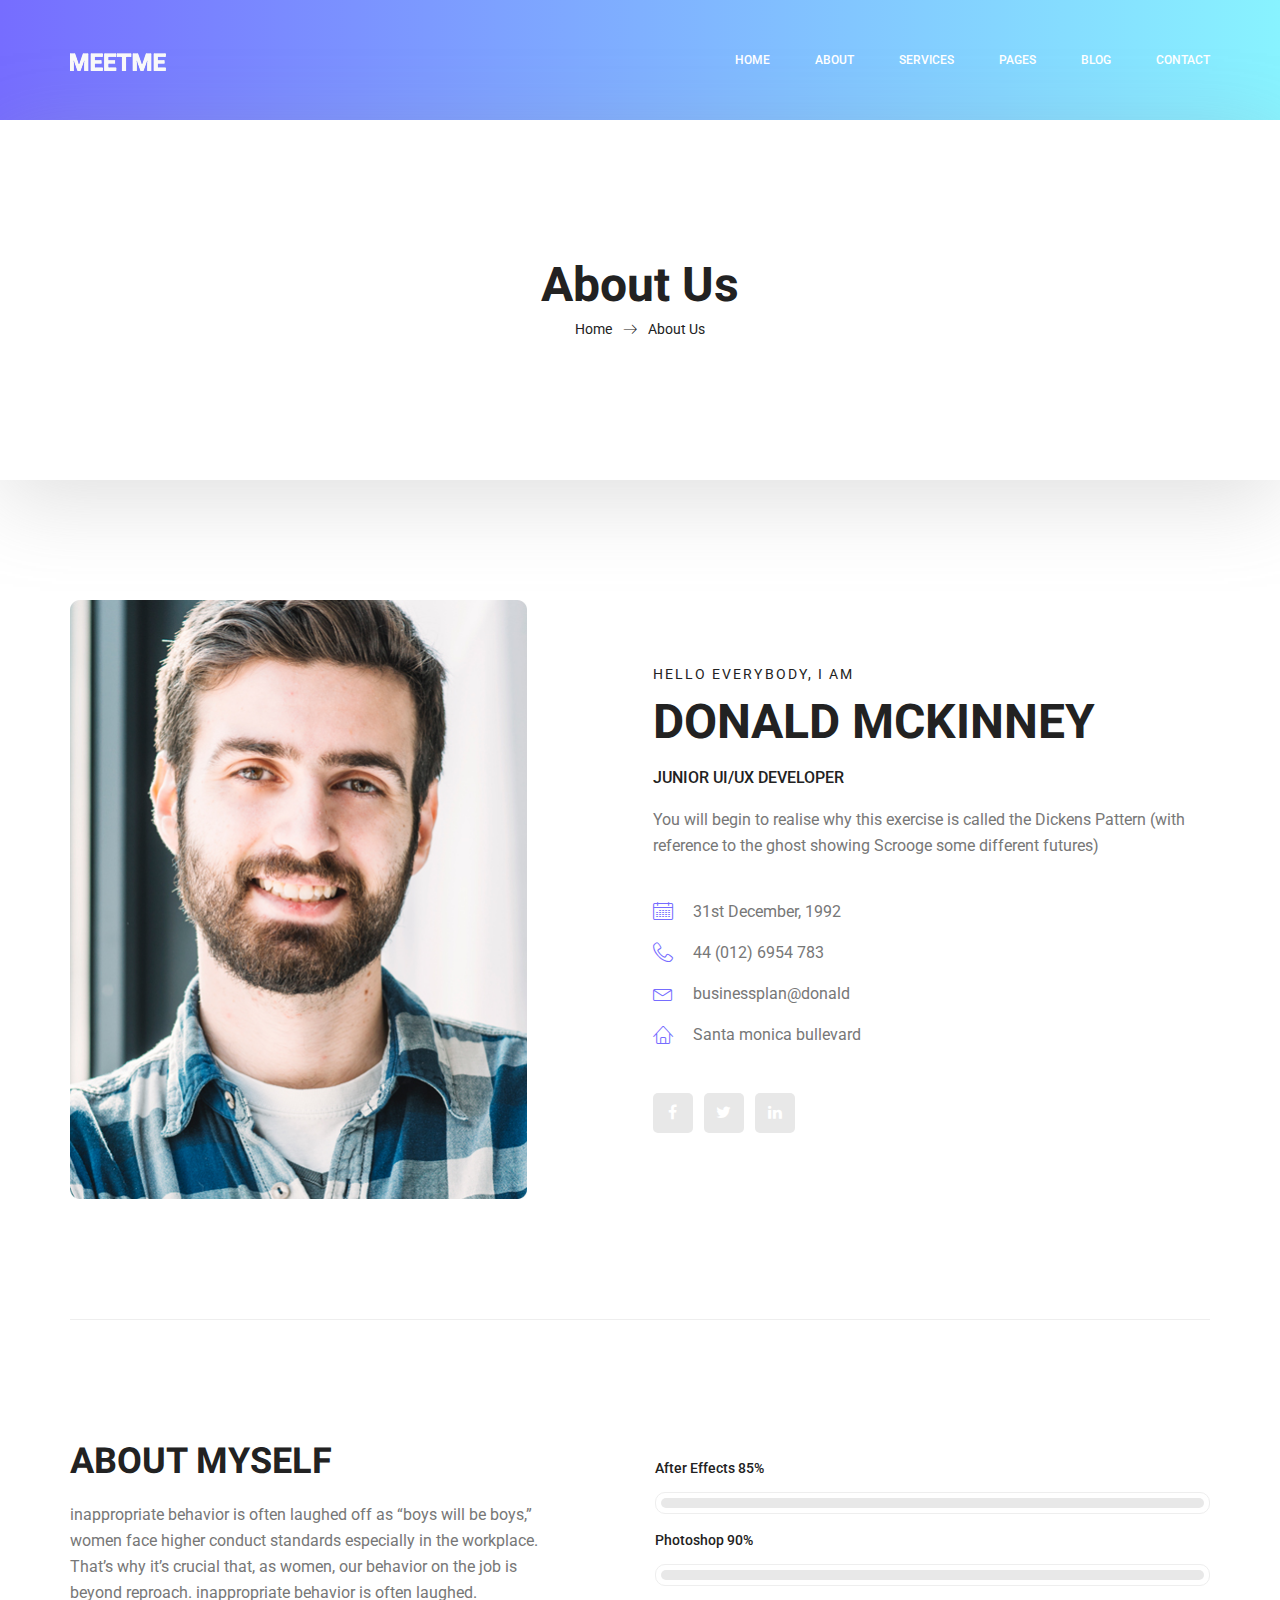
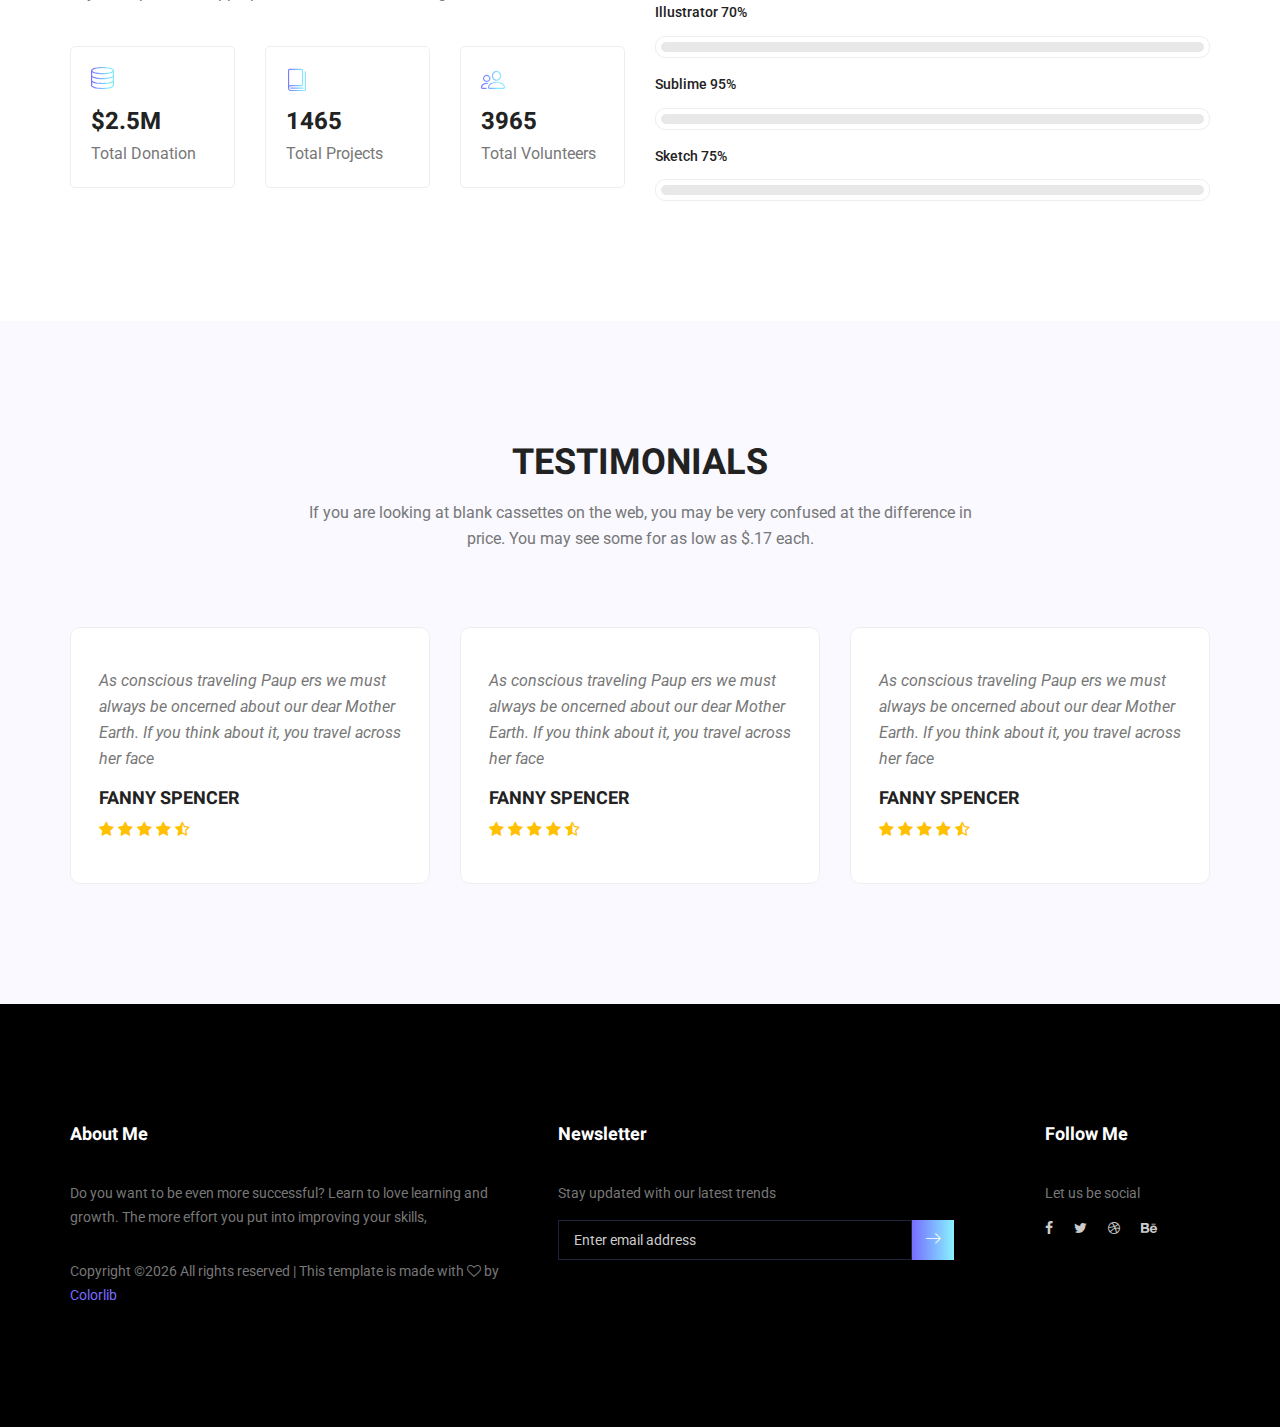
<file: dattd153/about-us.html>
<!doctype html>
<html lang="en">
    <head>
        <!-- Required meta tags -->
        <meta charset="utf-8">
        <meta name="viewport" content="width=device-width, initial-scale=1, shrink-to-fit=no">
        <link rel="icon" href="img/favicon.png" type="image/png">
        <title>MeetMe Personal</title>
        <!-- Bootstrap CSS -->
        <link rel="stylesheet" href="css/bootstrap.css">
        <link rel="stylesheet" href="vendors/linericon/style.css">
        <link rel="stylesheet" href="css/font-awesome.min.css">
        <link rel="stylesheet" href="vendors/owl-carousel/owl.carousel.min.css">
        <link rel="stylesheet" href="vendors/lightbox/simpleLightbox.css">
        <link rel="stylesheet" href="vendors/nice-select/css/nice-select.css">
        <link rel="stylesheet" href="vendors/animate-css/animate.css">
        <link rel="stylesheet" href="vendors/popup/magnific-popup.css">
        <!-- main css -->
        <link rel="stylesheet" href="css/style.css">
        <link rel="stylesheet" href="css/responsive.css">
    </head>
    <body>
        
        <!--================Header Menu Area =================-->
        <header class="header_area">
            <div class="main_menu">
            	<nav class="navbar navbar-expand-lg navbar-light">
					<div class="container box_1620">
						<!-- Brand and toggle get grouped for better mobile display -->
						<a class="navbar-brand logo_h" href="index.html"><img src="img/logo.png" alt=""></a>
						<button class="navbar-toggler" type="button" data-toggle="collapse" data-target="#navbarSupportedContent" aria-controls="navbarSupportedContent" aria-expanded="false" aria-label="Toggle navigation">
							<span class="icon-bar"></span>
							<span class="icon-bar"></span>
							<span class="icon-bar"></span>
						</button>
						<!-- Collect the nav links, forms, and other content for toggling -->
						<div class="collapse navbar-collapse offset" id="navbarSupportedContent">
							<ul class="nav navbar-nav menu_nav ml-auto">
								<li class="nav-item active"><a class="nav-link" href="index.html">Home</a></li> 
								<li class="nav-item"><a class="nav-link" href="about-us.html">About</a></li> 
								<li class="nav-item"><a class="nav-link" href="services.html">Services</a></li> 
								<li class="nav-item submenu dropdown">
									<a href="#" class="nav-link dropdown-toggle" data-toggle="dropdown" role="button" aria-haspopup="true" aria-expanded="false">Pages</a>
									<ul class="dropdown-menu">
										<li class="nav-item"><a class="nav-link" href="portfolio.html">Portfolio</a></li>
										<li class="nav-item"><a class="nav-link" href="elements.html">Elements</a></li>
									</ul>
								</li> 
								<li class="nav-item submenu dropdown">
									<a href="#" class="nav-link dropdown-toggle" data-toggle="dropdown" role="button" aria-haspopup="true" aria-expanded="false">Blog</a>
									<ul class="dropdown-menu">
										<li class="nav-item"><a class="nav-link" href="blog.html">Blog</a></li>
										<li class="nav-item"><a class="nav-link" href="single-blog.html">Blog Details</a></li>
									</ul>
								</li> 
								<li class="nav-item"><a class="nav-link" href="contact.html">Contact</a></li>
							</ul>
						</div> 
					</div>
            	</nav>
            </div>
        </header>
        <!--================Header Menu Area =================-->
        
        <!--================Home Banner Area =================-->
        <section class="banner_area">
            <div class="box_1620">
				<div class="banner_inner d-flex align-items-center">
					<div class="container">
						<div class="banner_content text-center">
							<h2>About Us</h2>
							<div class="page_link">
								<a href="index.html">Home</a>
								<a href="about-us.html">About Us</a>
							</div>
						</div>
					</div>
				</div>
            </div>
        </section>
        <!--================End Home Banner Area =================-->
        
        
        <!--================Home Banner Area =================-->
        <section class="profile_area">
           	<div class="container">
           		<div class="profile_inner p_120">
					<div class="row">
						<div class="col-lg-5">
							<img class="img-fluid" src="img/personal-2.jpg" alt="">
						</div>
						<div class="col-lg-7">
							<div class="personal_text">
								<h6>Hello Everybody, i am</h6>
								<h3>Donald McKinney</h3>
								<h4>Junior UI/UX Developer</h4>
								<p>You will begin to realise why this exercise is called the Dickens Pattern (with reference to the ghost showing Scrooge some different futures)</p>
								<ul class="list basic_info">
									<li><a href="#"><i class="lnr lnr-calendar-full"></i> 31st December, 1992</a></li>
									<li><a href="#"><i class="lnr lnr-phone-handset"></i> 44 (012) 6954 783</a></li>
									<li><a href="#"><i class="lnr lnr-envelope"></i> businessplan@donald</a></li>
									<li><a href="#"><i class="lnr lnr-home"></i> Santa monica bullevard</a></li>
								</ul>
								<ul class="list personal_social">
									<li><a href="#"><i class="fa fa-facebook"></i></a></li>
									<li><a href="#"><i class="fa fa-twitter"></i></a></li>
									<li><a href="#"><i class="fa fa-linkedin"></i></a></li>
								</ul>
							</div>
						</div>
					</div>
           		</div>
            </div>
        </section>
        <!--================End Home Banner Area =================-->
        
        <!--================Welcome Area =================-->
        <section class="welcome_area p_120">
        	<div class="container">
        		<div class="row welcome_inner">
        			<div class="col-lg-6">
        				<div class="welcome_text">
        					<h4>About Myself</h4>
        					<p>inappropriate behavior is often laughed off as “boys will be boys,” women face higher conduct standards especially in the workplace. That’s why it’s crucial that, as women, our behavior on the job is beyond reproach. inappropriate behavior is often laughed.</p>
        					<div class="row">
        						<div class="col-md-4">
        							<div class="wel_item">
        								<i class="lnr lnr-database"></i>
        								<h4>$2.5M</h4>
        								<p>Total Donation</p>
        							</div>
        						</div>
        						<div class="col-md-4">
        							<div class="wel_item">
        								<i class="lnr lnr-book"></i>
        								<h4>1465</h4>
        								<p>Total Projects</p>
        							</div>
        						</div>
        						<div class="col-md-4">
        							<div class="wel_item">
        								<i class="lnr lnr-users"></i>
        								<h4>3965</h4>
        								<p>Total Volunteers</p>
        							</div>
        						</div>
        					</div>
        				</div>
        			</div>
        			<div class="col-lg-6">
        				<div class="tools_expert">
        					<div class="skill_main">
								<div class="skill_item">
									<h4>After Effects <span class="counter">85</span>%</h4>
									<div class="progress_br">
										<div class="progress">
											<div class="progress-bar" role="progressbar" aria-valuenow="85" aria-valuemin="0" aria-valuemax="100"></div>
										</div>
									</div>
								</div>
								<div class="skill_item">
									<h4>Photoshop <span class="counter">90</span>%</h4>
									<div class="progress_br">
										<div class="progress">
											<div class="progress-bar" role="progressbar" aria-valuenow="90" aria-valuemin="0" aria-valuemax="100"></div>
										</div>
									</div>
								</div>
								<div class="skill_item">
									<h4>Illustrator <span class="counter">70</span>%</h4>
									<div class="progress_br">
										<div class="progress">
											<div class="progress-bar" role="progressbar" aria-valuenow="70" aria-valuemin="0" aria-valuemax="100"></div>
										</div>
									</div>
								</div>
								<div class="skill_item">
									<h4>Sublime <span class="counter">95</span>%</h4>
									<div class="progress_br">
										<div class="progress">
											<div class="progress-bar" role="progressbar" aria-valuenow="95" aria-valuemin="0" aria-valuemax="100"></div>
										</div>
									</div>
								</div>
								<div class="skill_item">
									<h4>Sketch <span class="counter">75</span>%</h4>
									<div class="progress_br">
										<div class="progress">
											<div class="progress-bar" role="progressbar" aria-valuenow="75" aria-valuemin="0" aria-valuemax="100"></div>
										</div>
									</div>
								</div>
							</div>
        				</div>
        			</div>
        		</div>
        	</div>
        </section>
        <!--================End Welcome Area =================-->
        
        <!--================Testimonials Area =================-->
        <section class="testimonials_area p_120">
        	<div class="container">
        		<div class="main_title">
        			<h2>Testimonials</h2>
        			<p>If you are looking at blank cassettes on the web, you may be very confused at the difference in price. You may see some for as low as $.17 each.</p>
        		</div>
        		<div class="testi_inner">
					<div class="testi_slider owl-carousel">
						<div class="item">
							<div class="testi_item">
								<p>As conscious traveling Paup ers we must always be oncerned about our dear Mother Earth. If you think about it, you travel across her face</p>
								<h4>Fanny Spencer</h4>
								<a href="#"><i class="fa fa-star"></i></a>
								<a href="#"><i class="fa fa-star"></i></a>
								<a href="#"><i class="fa fa-star"></i></a>
								<a href="#"><i class="fa fa-star"></i></a>
								<a href="#"><i class="fa fa-star-half-o"></i></a>
							</div>
						</div>
						<div class="item">
							<div class="testi_item">
								<p>As conscious traveling Paup ers we must always be oncerned about our dear Mother Earth. If you think about it, you travel across her face</p>
								<h4>Fanny Spencer</h4>
								<a href="#"><i class="fa fa-star"></i></a>
								<a href="#"><i class="fa fa-star"></i></a>
								<a href="#"><i class="fa fa-star"></i></a>
								<a href="#"><i class="fa fa-star"></i></a>
								<a href="#"><i class="fa fa-star-half-o"></i></a>
							</div>
						</div>
						<div class="item">
							<div class="testi_item">
								<p>As conscious traveling Paup ers we must always be oncerned about our dear Mother Earth. If you think about it, you travel across her face</p>
								<h4>Fanny Spencer</h4>
								<a href="#"><i class="fa fa-star"></i></a>
								<a href="#"><i class="fa fa-star"></i></a>
								<a href="#"><i class="fa fa-star"></i></a>
								<a href="#"><i class="fa fa-star"></i></a>
								<a href="#"><i class="fa fa-star-half-o"></i></a>
							</div>
						</div>
					</div>
        		</div>
        	</div>
        </section>
        <!--================End Testimonials Area =================-->
        
        <!--================Footer Area =================-->
        <footer class="footer_area p_120">
        	<div class="container">
        		<div class="row footer_inner">
        			<div class="col-lg-5 col-sm-6">
        				<aside class="f_widget ab_widget">
        					<div class="f_title">
        						<h3>About Me</h3>
        					</div>
        					<p>Do you want to be even more successful? Learn to love learning and growth. The more effort you put into improving your skills,</p>
        					<p><!-- Link back to Colorlib can't be removed. Template is licensed under CC BY 3.0. -->
Copyright &copy;<script>document.write(new Date().getFullYear());</script> All rights reserved | This template is made with <i class="fa fa-heart-o" aria-hidden="true"></i> by <a href="https://colorlib.com" target="_blank">Colorlib</a>
<!-- Link back to Colorlib can't be removed. Template is licensed under CC BY 3.0. --></p>
        				</aside>
        			</div>
        			<div class="col-lg-5 col-sm-6">
        				<aside class="f_widget news_widget">
        					<div class="f_title">
        						<h3>Newsletter</h3>
        					</div>
        					<p>Stay updated with our latest trends</p>
        					<div id="mc_embed_signup">
                                <form target="_blank" action="https://spondonit.us12.list-manage.com/subscribe/post?u=1462626880ade1ac87bd9c93a&amp;id=92a4423d01" method="get" class="subscribe_form relative">
                                	<div class="input-group d-flex flex-row">
                                        <input name="EMAIL" placeholder="Enter email address" onfocus="this.placeholder = ''" onblur="this.placeholder = 'Email Address '" required="" type="email">
                                        <button class="btn sub-btn"><span class="lnr lnr-arrow-right"></span></button>		
                                    </div>				
                                    <div class="mt-10 info"></div>
                                </form>
                            </div>
        				</aside>
        			</div>
        			<div class="col-lg-2">
        				<aside class="f_widget social_widget">
        					<div class="f_title">
        						<h3>Follow Me</h3>
        					</div>
        					<p>Let us be social</p>
        					<ul class="list">
        						<li><a href="#"><i class="fa fa-facebook"></i></a></li>
        						<li><a href="#"><i class="fa fa-twitter"></i></a></li>
        						<li><a href="#"><i class="fa fa-dribbble"></i></a></li>
        						<li><a href="#"><i class="fa fa-behance"></i></a></li>
        					</ul>
        				</aside>
        			</div>
        		</div>
        	</div>
        </footer>
        <!--================End Footer Area =================-->
        
        
        
        
        <!-- Optional JavaScript -->
        <!-- jQuery first, then Popper.js, then Bootstrap JS -->
        <script src="js/jquery-3.3.1.min.js"></script>
        <script src="js/popper.js"></script>
        <script src="js/bootstrap.min.js"></script>
        <script src="js/stellar.js"></script>
        <script src="vendors/lightbox/simpleLightbox.min.js"></script>
        <script src="vendors/nice-select/js/jquery.nice-select.min.js"></script>
        <script src="vendors/isotope/imagesloaded.pkgd.min.js"></script>
        <script src="vendors/isotope/isotope.pkgd.min.js"></script>
        <script src="vendors/owl-carousel/owl.carousel.min.js"></script>
        <script src="vendors/popup/jquery.magnific-popup.min.js"></script>
        <script src="js/jquery.ajaxchimp.min.js"></script>
        <script src="vendors/counter-up/jquery.waypoints.min.js"></script>
        <script src="vendors/counter-up/jquery.counterup.min.js"></script>
        <script src="js/mail-script.js"></script>
        <script src="js/theme.js"></script>
    </body>
</html>
</file>
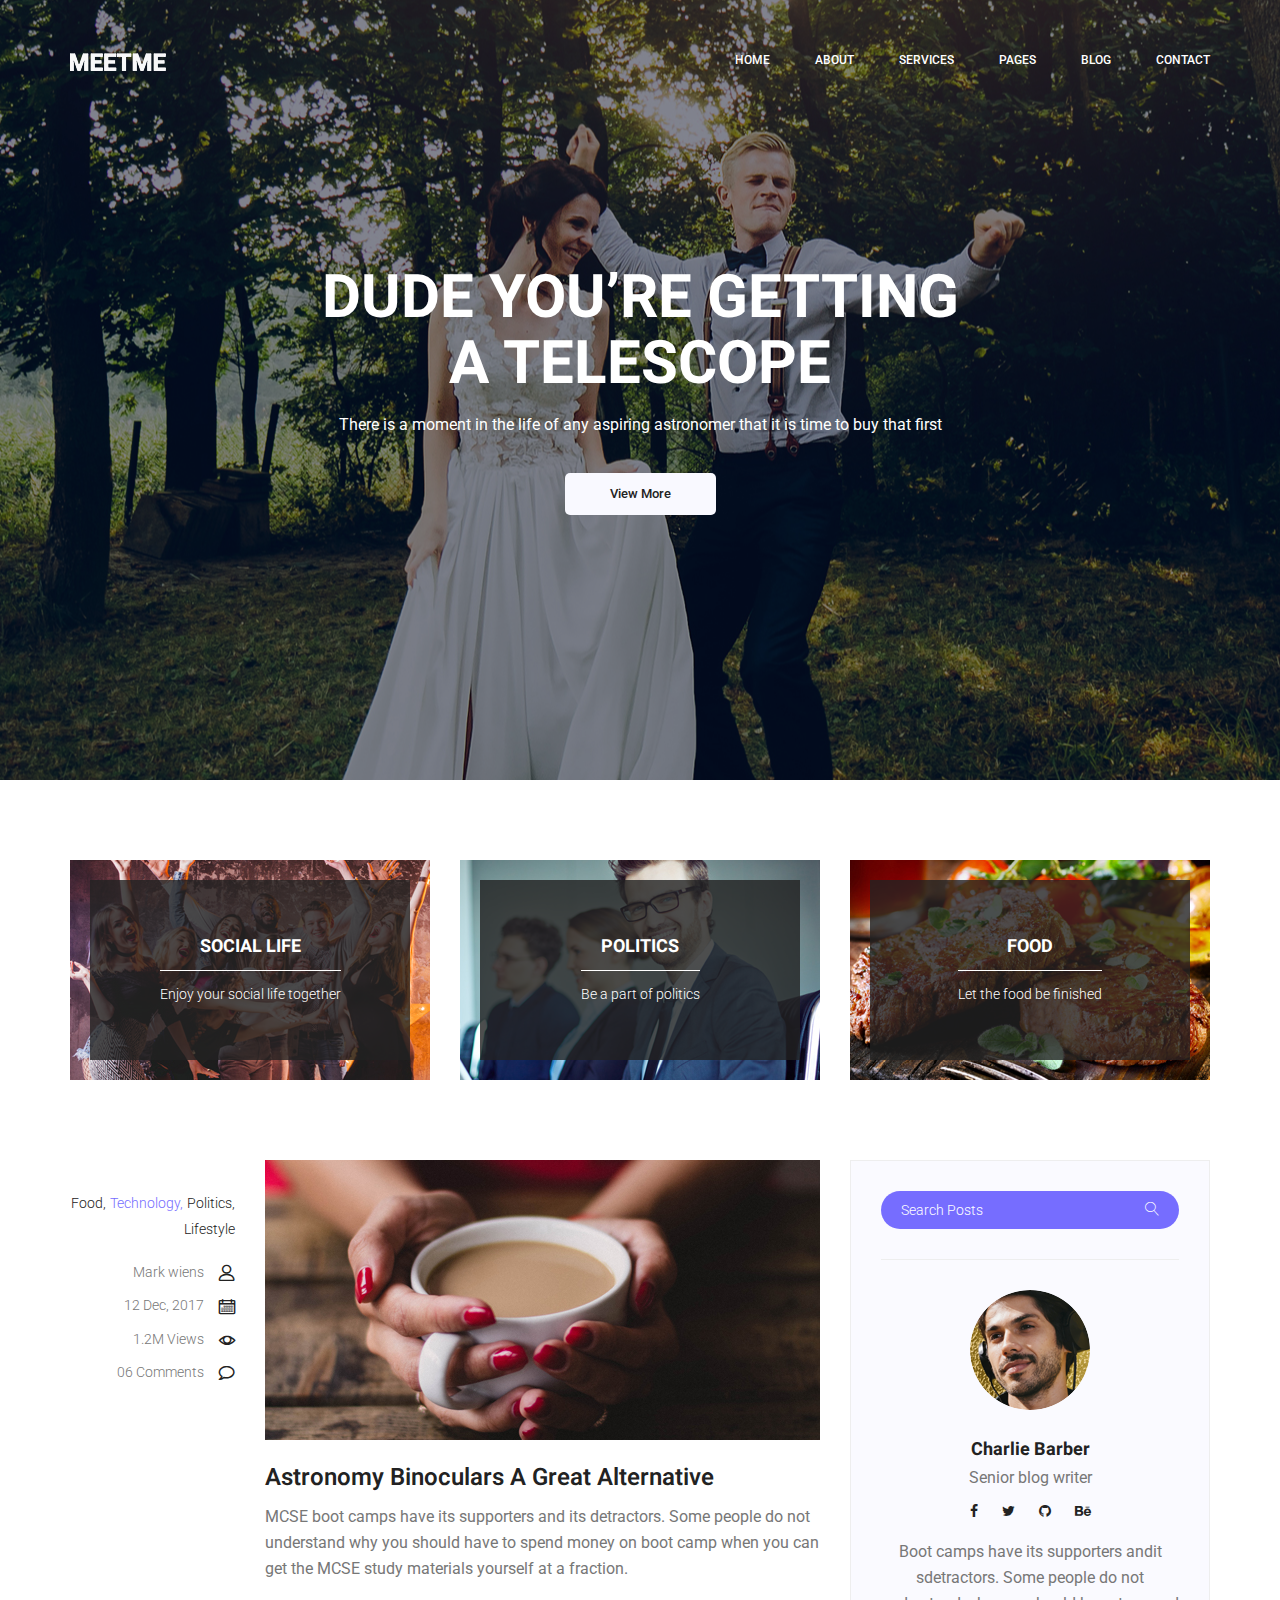
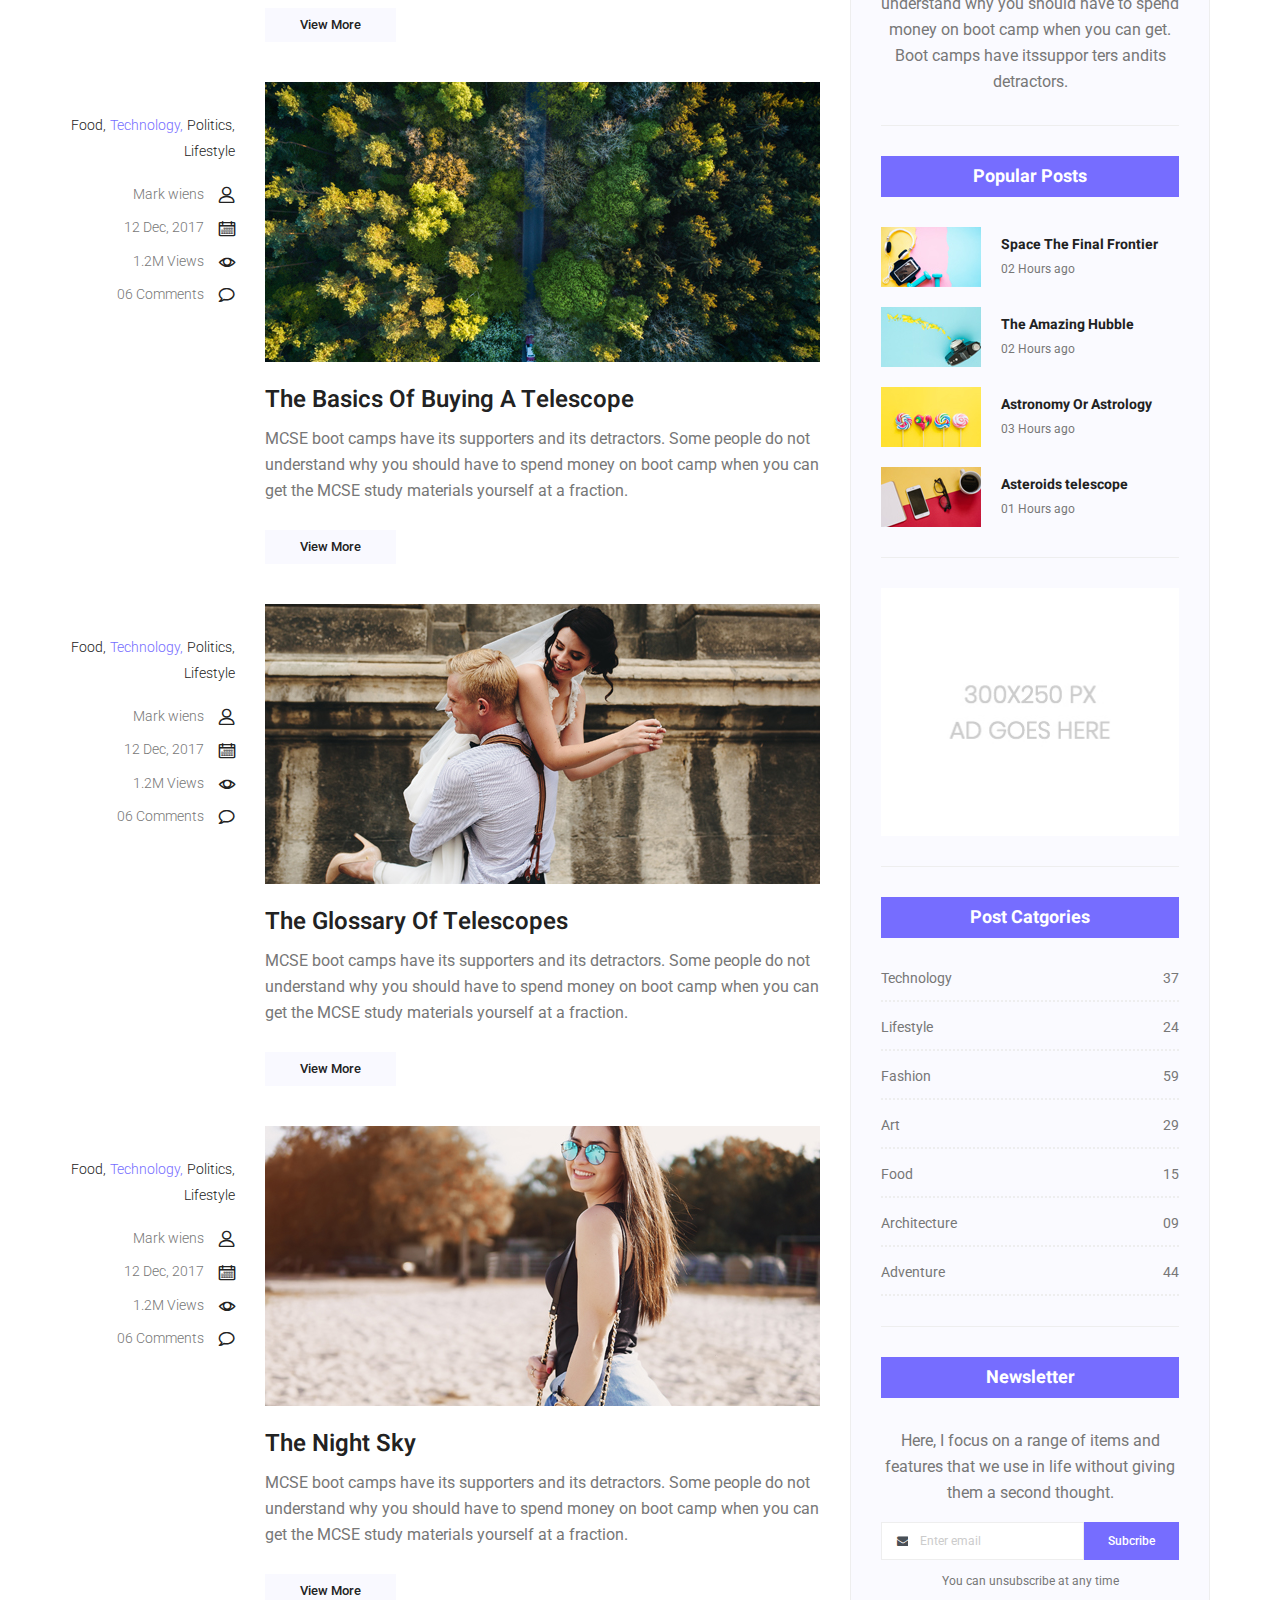
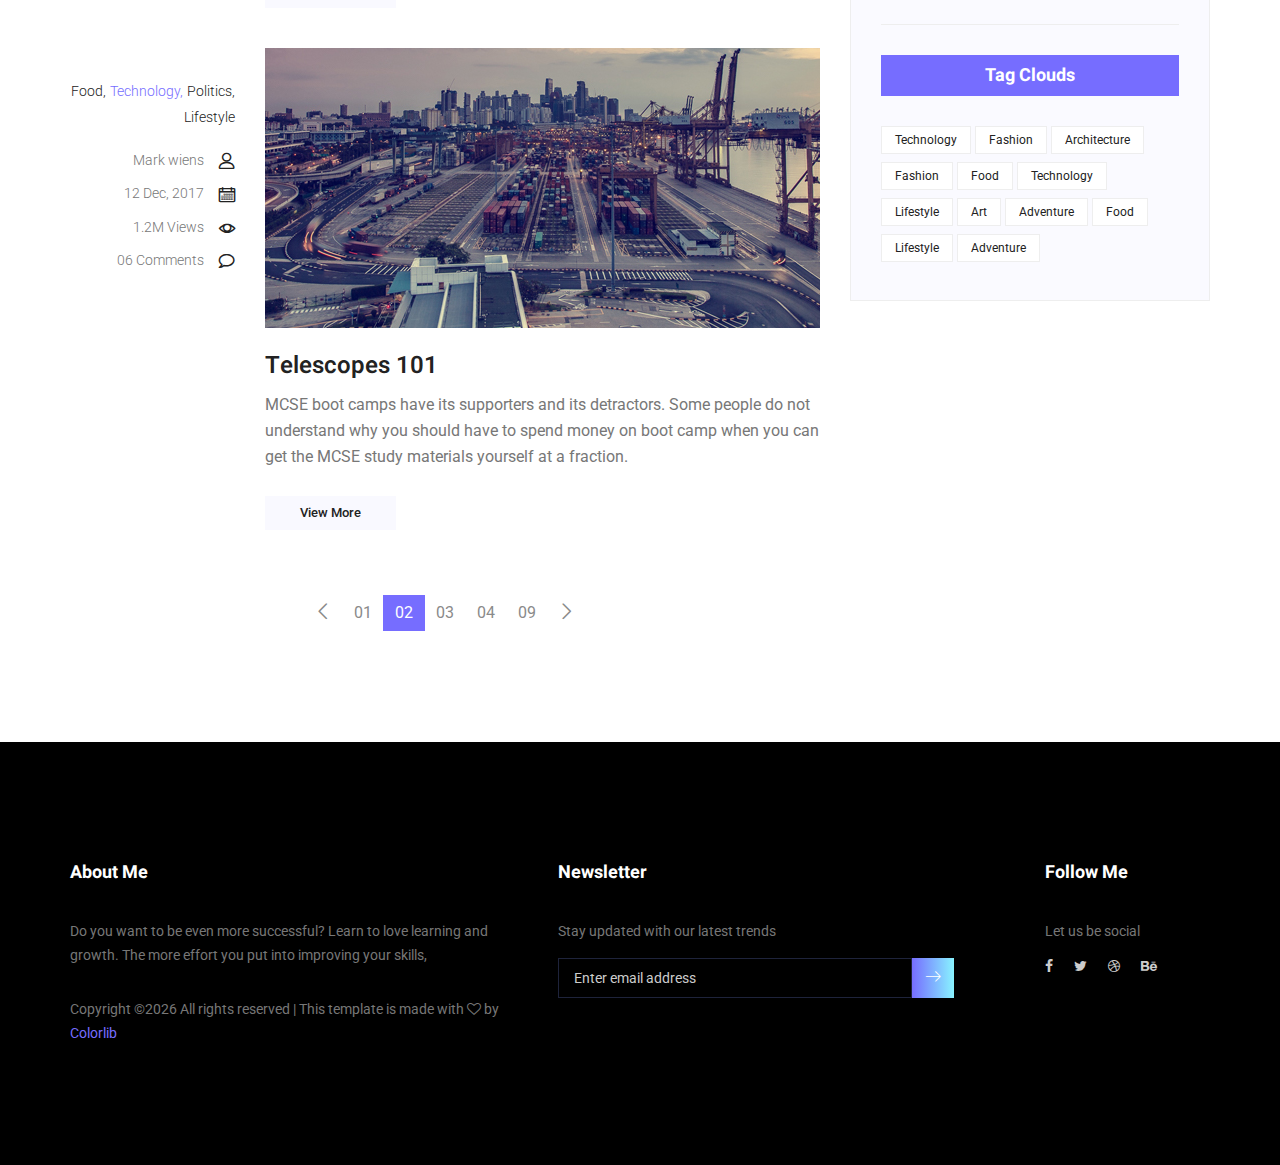
<file: dattd153/blog.html>
<!doctype html>
<html lang="en">
    <head>
        <!-- Required meta tags -->
        <meta charset="utf-8">
        <meta name="viewport" content="width=device-width, initial-scale=1, shrink-to-fit=no">
        <link rel="icon" href="img/favicon.png" type="image/png">
        <title>MeetMe Personal</title>
        <!-- Bootstrap CSS -->
        <link rel="stylesheet" href="css/bootstrap.css">
        <link rel="stylesheet" href="vendors/linericon/style.css">
        <link rel="stylesheet" href="css/font-awesome.min.css">
        <link rel="stylesheet" href="vendors/owl-carousel/owl.carousel.min.css">
        <link rel="stylesheet" href="vendors/lightbox/simpleLightbox.css">
        <link rel="stylesheet" href="vendors/nice-select/css/nice-select.css">
        <link rel="stylesheet" href="vendors/animate-css/animate.css">
        <link rel="stylesheet" href="vendors/popup/magnific-popup.css">
        <!-- main css -->
        <link rel="stylesheet" href="css/style.css">
        <link rel="stylesheet" href="css/responsive.css">
    </head>
    <body>
        
        <!--================Header Menu Area =================-->
        <header class="header_area">
            <div class="main_menu">
            	<nav class="navbar navbar-expand-lg navbar-light">
					<div class="container box_1620">
						<!-- Brand and toggle get grouped for better mobile display -->
						<a class="navbar-brand logo_h" href="index.html"><img src="img/logo.png" alt=""></a>
						<button class="navbar-toggler" type="button" data-toggle="collapse" data-target="#navbarSupportedContent" aria-controls="navbarSupportedContent" aria-expanded="false" aria-label="Toggle navigation">
							<span class="icon-bar"></span>
							<span class="icon-bar"></span>
							<span class="icon-bar"></span>
						</button>
						<!-- Collect the nav links, forms, and other content for toggling -->
						<div class="collapse navbar-collapse offset" id="navbarSupportedContent">
							<ul class="nav navbar-nav menu_nav ml-auto">
								<li class="nav-item active"><a class="nav-link" href="index.html">Home</a></li> 
								<li class="nav-item"><a class="nav-link" href="about-us.html">About</a></li> 
								<li class="nav-item"><a class="nav-link" href="services.html">Services</a></li> 
								<li class="nav-item submenu dropdown">
									<a href="#" class="nav-link dropdown-toggle" data-toggle="dropdown" role="button" aria-haspopup="true" aria-expanded="false">Pages</a>
									<ul class="dropdown-menu">
										<li class="nav-item"><a class="nav-link" href="portfolio.html">Portfolio</a></li>
										<li class="nav-item"><a class="nav-link" href="elements.html">Elements</a></li>
									</ul>
								</li> 
								<li class="nav-item submenu dropdown">
									<a href="#" class="nav-link dropdown-toggle" data-toggle="dropdown" role="button" aria-haspopup="true" aria-expanded="false">Blog</a>
									<ul class="dropdown-menu">
										<li class="nav-item"><a class="nav-link" href="blog.html">Blog</a></li>
										<li class="nav-item"><a class="nav-link" href="single-blog.html">Blog Details</a></li>
									</ul>
								</li> 
								<li class="nav-item"><a class="nav-link" href="contact.html">Contact</a></li>
							</ul>
						</div> 
					</div>
            	</nav>
            </div>
        </header>
        <!--================Header Menu Area =================-->
        
        <!--================Home Banner Area =================-->
        <section class="home_banner_area blog_banner">
            <div class="banner_inner d-flex align-items-center">
            	<div class="overlay bg-parallax" data-stellar-ratio="0.9" data-stellar-vertical-offset="0" data-background=""></div>
				<div class="container">
					<div class="blog_b_text text-center">
						<h2>Dude You’re Getting <br /> a Telescope</h2>
						<p>There is a moment in the life of any aspiring astronomer that it is time to buy that first</p>
						<a class="white_bg_btn" href="#">View More</a>
					</div>
				</div>
            </div>
        </section>
        <!--================End Home Banner Area =================-->
        
        <!--================Blog Categorie Area =================-->
        <section class="blog_categorie_area">
            <div class="container">
                <div class="row">
                    <div class="col-lg-4">
                        <div class="categories_post">
                            <img src="img/blog/cat-post/cat-post-3.jpg" alt="post">
                            <div class="categories_details">
                                <div class="categories_text">
                                    <a href="blog-details.html"><h5>Social Life</h5></a>
                                    <div class="border_line"></div>
                                    <p>Enjoy your social life together</p>
                                </div>
                            </div>
                        </div>
                    </div>
                    <div class="col-lg-4">
                        <div class="categories_post">
                            <img src="img/blog/cat-post/cat-post-2.jpg" alt="post">
                            <div class="categories_details">
                                <div class="categories_text">
                                    <a href="blog-details.html"><h5>Politics</h5></a>
                                    <div class="border_line"></div>
                                    <p>Be a part of politics</p>
                                </div>
                            </div>
                        </div>
                    </div>
                    <div class="col-lg-4">
                        <div class="categories_post">
                            <img src="img/blog/cat-post/cat-post-1.jpg" alt="post">
                            <div class="categories_details">
                                <div class="categories_text">
                                    <a href="blog-details.html"><h5>Food</h5></a>
                                    <div class="border_line"></div>
                                    <p>Let the food be finished</p>
                                </div>
                            </div>
                        </div>
                    </div>
                </div>
            </div>
        </section>
        <!--================Blog Categorie Area =================-->
        
        <!--================Blog Area =================-->
        <section class="blog_area">
            <div class="container">
                <div class="row">
                    <div class="col-lg-8">
                        <div class="blog_left_sidebar">
                            <article class="row blog_item">
                               <div class="col-md-3">
                                   <div class="blog_info text-right">
                                        <div class="post_tag">
                                            <a href="#">Food,</a>
                                            <a class="active" href="#">Technology,</a>
                                            <a href="#">Politics,</a>
                                            <a href="#">Lifestyle</a>
                                        </div>
                                        <ul class="blog_meta list">
                                            <li><a href="#">Mark wiens<i class="lnr lnr-user"></i></a></li>
                                            <li><a href="#">12 Dec, 2017<i class="lnr lnr-calendar-full"></i></a></li>
                                            <li><a href="#">1.2M Views<i class="lnr lnr-eye"></i></a></li>
                                            <li><a href="#">06 Comments<i class="lnr lnr-bubble"></i></a></li>
                                        </ul>
                                    </div>
                               </div>
                                <div class="col-md-9">
                                    <div class="blog_post">
                                        <img src="img/blog/main-blog/m-blog-1.jpg" alt="">
                                        <div class="blog_details">
                                            <a href="single-blog.html"><h2>Astronomy Binoculars A Great Alternative</h2></a>
                                            <p>MCSE boot camps have its supporters and its detractors. Some people do not understand why you should have to spend money on boot camp when you can get the MCSE study materials yourself at a fraction.</p>
                                            <a href="single-blog.html" class="white_bg_btn">View More</a>
                                        </div>
                                    </div>
                                </div>
                            </article>
                            <article class="row blog_item">
                               <div class="col-md-3">
                                   <div class="blog_info text-right">
                                        <div class="post_tag">
                                            <a href="#">Food,</a>
                                            <a class="active" href="#">Technology,</a>
                                            <a href="#">Politics,</a>
                                            <a href="#">Lifestyle</a>
                                        </div>
                                        <ul class="blog_meta list">
                                            <li><a href="#">Mark wiens<i class="lnr lnr-user"></i></a></li>
                                            <li><a href="#">12 Dec, 2017<i class="lnr lnr-calendar-full"></i></a></li>
                                            <li><a href="#">1.2M Views<i class="lnr lnr-eye"></i></a></li>
                                            <li><a href="#">06 Comments<i class="lnr lnr-bubble"></i></a></li>
                                        </ul>
                                    </div>
                               </div>
                                <div class="col-md-9">
                                    <div class="blog_post">
                                        <img src="img/blog/main-blog/m-blog-2.jpg" alt="">
                                        <div class="blog_details">
                                            <a href="single-blog.html"><h2>The Basics Of Buying A Telescope</h2></a>
                                            <p>MCSE boot camps have its supporters and its detractors. Some people do not understand why you should have to spend money on boot camp when you can get the MCSE study materials yourself at a fraction.</p>
                                            <a href="single-blog.html" class="white_bg_btn">View More</a>
                                        </div>
                                    </div>
                                </div>
                            </article>
                            <article class="row blog_item">
                               <div class="col-md-3">
                                   <div class="blog_info text-right">
                                        <div class="post_tag">
                                            <a href="#">Food,</a>
                                            <a class="active" href="#">Technology,</a>
                                            <a href="#">Politics,</a>
                                            <a href="#">Lifestyle</a>
                                        </div>
                                        <ul class="blog_meta list">
                                            <li><a href="#">Mark wiens<i class="lnr lnr-user"></i></a></li>
                                            <li><a href="#">12 Dec, 2017<i class="lnr lnr-calendar-full"></i></a></li>
                                            <li><a href="#">1.2M Views<i class="lnr lnr-eye"></i></a></li>
                                            <li><a href="#">06 Comments<i class="lnr lnr-bubble"></i></a></li>
                                        </ul>
                                    </div>
                               </div>
                                <div class="col-md-9">
                                    <div class="blog_post">
                                        <img src="img/blog/main-blog/m-blog-3.jpg" alt="">
                                        <div class="blog_details">
                                            <a href="single-blog.html"><h2>The Glossary Of Telescopes</h2></a>
                                            <p>MCSE boot camps have its supporters and its detractors. Some people do not understand why you should have to spend money on boot camp when you can get the MCSE study materials yourself at a fraction.</p>
                                            <a href="single-blog.html" class="white_bg_btn">View More</a>
                                        </div>
                                    </div>
                                </div>
                            </article>
                            <article class="row blog_item">
                               <div class="col-md-3">
                                   <div class="blog_info text-right">
                                        <div class="post_tag">
                                            <a href="#">Food,</a>
                                            <a class="active" href="#">Technology,</a>
                                            <a href="#">Politics,</a>
                                            <a href="#">Lifestyle</a>
                                        </div>
                                        <ul class="blog_meta list">
                                            <li><a href="#">Mark wiens<i class="lnr lnr-user"></i></a></li>
                                            <li><a href="#">12 Dec, 2017<i class="lnr lnr-calendar-full"></i></a></li>
                                            <li><a href="#">1.2M Views<i class="lnr lnr-eye"></i></a></li>
                                            <li><a href="#">06 Comments<i class="lnr lnr-bubble"></i></a></li>
                                        </ul>
                                    </div>
                               </div>
                                <div class="col-md-9">
                                    <div class="blog_post">
                                        <img src="img/blog/main-blog/m-blog-4.jpg" alt="">
                                        <div class="blog_details">
                                            <a href="single-blog.html"><h2>The Night Sky</h2></a>
                                            <p>MCSE boot camps have its supporters and its detractors. Some people do not understand why you should have to spend money on boot camp when you can get the MCSE study materials yourself at a fraction.</p>
                                            <a href="single-blog.html" class="white_bg_btn">View More</a>
                                        </div>
                                    </div>
                                </div>
                            </article>
                            <article class="row blog_item">
                               <div class="col-md-3">
                                   <div class="blog_info text-right">
                                        <div class="post_tag">
                                            <a href="#">Food,</a>
                                            <a class="active" href="#">Technology,</a>
                                            <a href="#">Politics,</a>
                                            <a href="#">Lifestyle</a>
                                        </div>
                                        <ul class="blog_meta list">
                                            <li><a href="#">Mark wiens<i class="lnr lnr-user"></i></a></li>
                                            <li><a href="#">12 Dec, 2017<i class="lnr lnr-calendar-full"></i></a></li>
                                            <li><a href="#">1.2M Views<i class="lnr lnr-eye"></i></a></li>
                                            <li><a href="#">06 Comments<i class="lnr lnr-bubble"></i></a></li>
                                        </ul>
                                    </div>
                               </div>
                                <div class="col-md-9">
                                    <div class="blog_post">
                                        <img src="img/blog/main-blog/m-blog-5.jpg" alt="">
                                        <div class="blog_details">
                                            <a href="single-blog.html"><h2>Telescopes 101</h2></a>
                                            <p>MCSE boot camps have its supporters and its detractors. Some people do not understand why you should have to spend money on boot camp when you can get the MCSE study materials yourself at a fraction.</p>
                                            <a href="single-blog.html" class="white_bg_btn">View More</a>
                                        </div>
                                    </div>
                                </div>
                            </article>
                            <nav class="blog-pagination justify-content-center d-flex">
		                        <ul class="pagination">
		                            <li class="page-item">
		                                <a href="#" class="page-link" aria-label="Previous">
		                                    <span aria-hidden="true">
		                                        <span class="lnr lnr-chevron-left"></span>
		                                    </span>
		                                </a>
		                            </li>
		                            <li class="page-item"><a href="#" class="page-link">01</a></li>
		                            <li class="page-item active"><a href="#" class="page-link">02</a></li>
		                            <li class="page-item"><a href="#" class="page-link">03</a></li>
		                            <li class="page-item"><a href="#" class="page-link">04</a></li>
		                            <li class="page-item"><a href="#" class="page-link">09</a></li>
		                            <li class="page-item">
		                                <a href="#" class="page-link" aria-label="Next">
		                                    <span aria-hidden="true">
		                                        <span class="lnr lnr-chevron-right"></span>
		                                    </span>
		                                </a>
		                            </li>
		                        </ul>
		                    </nav>
                        </div>
                    </div>
                    <div class="col-lg-4">
                        <div class="blog_right_sidebar">
                            <aside class="single_sidebar_widget search_widget">
                                <div class="input-group">
                                    <input type="text" class="form-control" placeholder="Search Posts">
                                    <span class="input-group-btn">
                                        <button class="btn btn-default" type="button"><i class="lnr lnr-magnifier"></i></button>
                                    </span>
                                </div><!-- /input-group -->
                                <div class="br"></div>
                            </aside>
                            <aside class="single_sidebar_widget author_widget">
                                <img class="author_img rounded-circle" src="img/blog/author.png" alt="">
                                <h4>Charlie Barber</h4>
                                <p>Senior blog writer</p>
                                <div class="social_icon">
                                    <a href="#"><i class="fa fa-facebook"></i></a>
                                    <a href="#"><i class="fa fa-twitter"></i></a>
                                    <a href="#"><i class="fa fa-github"></i></a>
                                    <a href="#"><i class="fa fa-behance"></i></a>
                                </div>
                                <p>Boot camps have its supporters andit sdetractors. Some people do not understand why you should have to spend money on boot camp when you can get. Boot camps have itssuppor ters andits detractors.</p>
                                <div class="br"></div>
                            </aside>
                            <aside class="single_sidebar_widget popular_post_widget">
                                <h3 class="widget_title">Popular Posts</h3>
                                <div class="media post_item">
                                    <img src="img/blog/popular-post/post1.jpg" alt="post">
                                    <div class="media-body">
                                        <a href="blog-details.html"><h3>Space The Final Frontier</h3></a>
                                        <p>02 Hours ago</p>
                                    </div>
                                </div>
                                <div class="media post_item">
                                    <img src="img/blog/popular-post/post2.jpg" alt="post">
                                    <div class="media-body">
                                        <a href="blog-details.html"><h3>The Amazing Hubble</h3></a>
                                        <p>02 Hours ago</p>
                                    </div>
                                </div>
                                <div class="media post_item">
                                    <img src="img/blog/popular-post/post3.jpg" alt="post">
                                    <div class="media-body">
                                        <a href="blog-details.html"><h3>Astronomy Or Astrology</h3></a>
                                        <p>03 Hours ago</p>
                                    </div>
                                </div>
                                <div class="media post_item">
                                    <img src="img/blog/popular-post/post4.jpg" alt="post">
                                    <div class="media-body">
                                        <a href="blog-details.html"><h3>Asteroids telescope</h3></a>
                                        <p>01 Hours ago</p>
                                    </div>
                                </div>
                                <div class="br"></div>
                            </aside>
                            <aside class="single_sidebar_widget ads_widget">
                                <a href="#"><img class="img-fluid" src="img/blog/add.jpg" alt=""></a>
                                <div class="br"></div>
                            </aside>
                            <aside class="single_sidebar_widget post_category_widget">
                                <h4 class="widget_title">Post Catgories</h4>
                                <ul class="list cat-list">
                                    <li>
                                        <a href="#" class="d-flex justify-content-between">
                                            <p>Technology</p>
                                            <p>37</p>
                                        </a>
                                    </li>
                                    <li>
                                        <a href="#" class="d-flex justify-content-between">
                                            <p>Lifestyle</p>
                                            <p>24</p>
                                        </a>
                                    </li>
                                    <li>
                                        <a href="#" class="d-flex justify-content-between">
                                            <p>Fashion</p>
                                            <p>59</p>
                                        </a>
                                    </li>
                                    <li>
                                        <a href="#" class="d-flex justify-content-between">
                                            <p>Art</p>
                                            <p>29</p>
                                        </a>
                                    </li>
                                    <li>
                                        <a href="#" class="d-flex justify-content-between">
                                            <p>Food</p>
                                            <p>15</p>
                                        </a>
                                    </li>
                                    <li>
                                        <a href="#" class="d-flex justify-content-between">
                                            <p>Architecture</p>
                                            <p>09</p>
                                        </a>
                                    </li>
                                    <li>
                                        <a href="#" class="d-flex justify-content-between">
                                            <p>Adventure</p>
                                            <p>44</p>
                                        </a>
                                    </li>															
                                </ul>
                                <div class="br"></div>
                            </aside>
                            <aside class="single-sidebar-widget newsletter_widget">
                                <h4 class="widget_title">Newsletter</h4>
                                <p>
                                Here, I focus on a range of items and features that we use in life without
                                giving them a second thought.
                                </p>
                                <div class="form-group d-flex flex-row">
                                    <div class="input-group">
                                        <div class="input-group-prepend">
                                            <div class="input-group-text"><i class="fa fa-envelope" aria-hidden="true"></i></div>
                                        </div>
                                        <input type="text" class="form-control" id="inlineFormInputGroup" placeholder="Enter email" onfocus="this.placeholder = ''" onblur="this.placeholder = 'Enter email'">
                                    </div>
                                    <a href="#" class="bbtns">Subcribe</a>
                                </div>	
                                <p class="text-bottom">You can unsubscribe at any time</p>	
                                <div class="br"></div>							
                            </aside>
                            <aside class="single-sidebar-widget tag_cloud_widget">
                                <h4 class="widget_title">Tag Clouds</h4>
                                <ul class="list">
                                    <li><a href="#">Technology</a></li>
                                    <li><a href="#">Fashion</a></li>
                                    <li><a href="#">Architecture</a></li>
                                    <li><a href="#">Fashion</a></li>
                                    <li><a href="#">Food</a></li>
                                    <li><a href="#">Technology</a></li>
                                    <li><a href="#">Lifestyle</a></li>
                                    <li><a href="#">Art</a></li>
                                    <li><a href="#">Adventure</a></li>
                                    <li><a href="#">Food</a></li>
                                    <li><a href="#">Lifestyle</a></li>
                                    <li><a href="#">Adventure</a></li>
                                </ul>
                            </aside>
                        </div>
                    </div>
                </div>
            </div>
        </section>
        <!--================Blog Area =================-->
        
        <!--================Footer Area =================-->
        <footer class="footer_area p_120">
        	<div class="container">
        		<div class="row footer_inner">
        			<div class="col-lg-5 col-sm-6">
        				<aside class="f_widget ab_widget">
        					<div class="f_title">
        						<h3>About Me</h3>
        					</div>
        					<p>Do you want to be even more successful? Learn to love learning and growth. The more effort you put into improving your skills,</p>
        					<p><!-- Link back to Colorlib can't be removed. Template is licensed under CC BY 3.0. -->
Copyright &copy;<script>document.write(new Date().getFullYear());</script> All rights reserved | This template is made with <i class="fa fa-heart-o" aria-hidden="true"></i> by <a href="https://colorlib.com" target="_blank">Colorlib</a>
<!-- Link back to Colorlib can't be removed. Template is licensed under CC BY 3.0. --></p>
        				</aside>
        			</div>
        			<div class="col-lg-5 col-sm-6">
        				<aside class="f_widget news_widget">
        					<div class="f_title">
        						<h3>Newsletter</h3>
        					</div>
        					<p>Stay updated with our latest trends</p>
        					<div id="mc_embed_signup">
                                <form target="_blank" action="https://spondonit.us12.list-manage.com/subscribe/post?u=1462626880ade1ac87bd9c93a&amp;id=92a4423d01" method="get" class="subscribe_form relative">
                                	<div class="input-group d-flex flex-row">
                                        <input name="EMAIL" placeholder="Enter email address" onfocus="this.placeholder = ''" onblur="this.placeholder = 'Email Address '" required="" type="email">
                                        <button class="btn sub-btn"><span class="lnr lnr-arrow-right"></span></button>		
                                    </div>				
                                    <div class="mt-10 info"></div>
                                </form>
                            </div>
        				</aside>
        			</div>
        			<div class="col-lg-2">
        				<aside class="f_widget social_widget">
        					<div class="f_title">
        						<h3>Follow Me</h3>
        					</div>
        					<p>Let us be social</p>
        					<ul class="list">
        						<li><a href="#"><i class="fa fa-facebook"></i></a></li>
        						<li><a href="#"><i class="fa fa-twitter"></i></a></li>
        						<li><a href="#"><i class="fa fa-dribbble"></i></a></li>
        						<li><a href="#"><i class="fa fa-behance"></i></a></li>
        					</ul>
        				</aside>
        			</div>
        		</div>
        	</div>
        </footer>
        <!--================End Footer Area =================-->
        
        
        
        
        <!-- Optional JavaScript -->
        <!-- jQuery first, then Popper.js, then Bootstrap JS -->
        <script src="js/jquery-3.3.1.min.js"></script>
        <script src="js/popper.js"></script>
        <script src="js/bootstrap.min.js"></script>
        <script src="js/stellar.js"></script>
        <script src="vendors/lightbox/simpleLightbox.min.js"></script>
        <script src="vendors/nice-select/js/jquery.nice-select.min.js"></script>
        <script src="vendors/isotope/imagesloaded.pkgd.min.js"></script>
        <script src="vendors/isotope/isotope.pkgd.min.js"></script>
        <script src="vendors/owl-carousel/owl.carousel.min.js"></script>
        <script src="vendors/popup/jquery.magnific-popup.min.js"></script>
        <script src="js/jquery.ajaxchimp.min.js"></script>
        <script src="vendors/counter-up/jquery.waypoints.min.js"></script>
        <script src="vendors/counter-up/jquery.counterup.min.js"></script>
        <script src="js/mail-script.js"></script>
        <script src="js/theme.js"></script>
    </body>
</html>
</file>
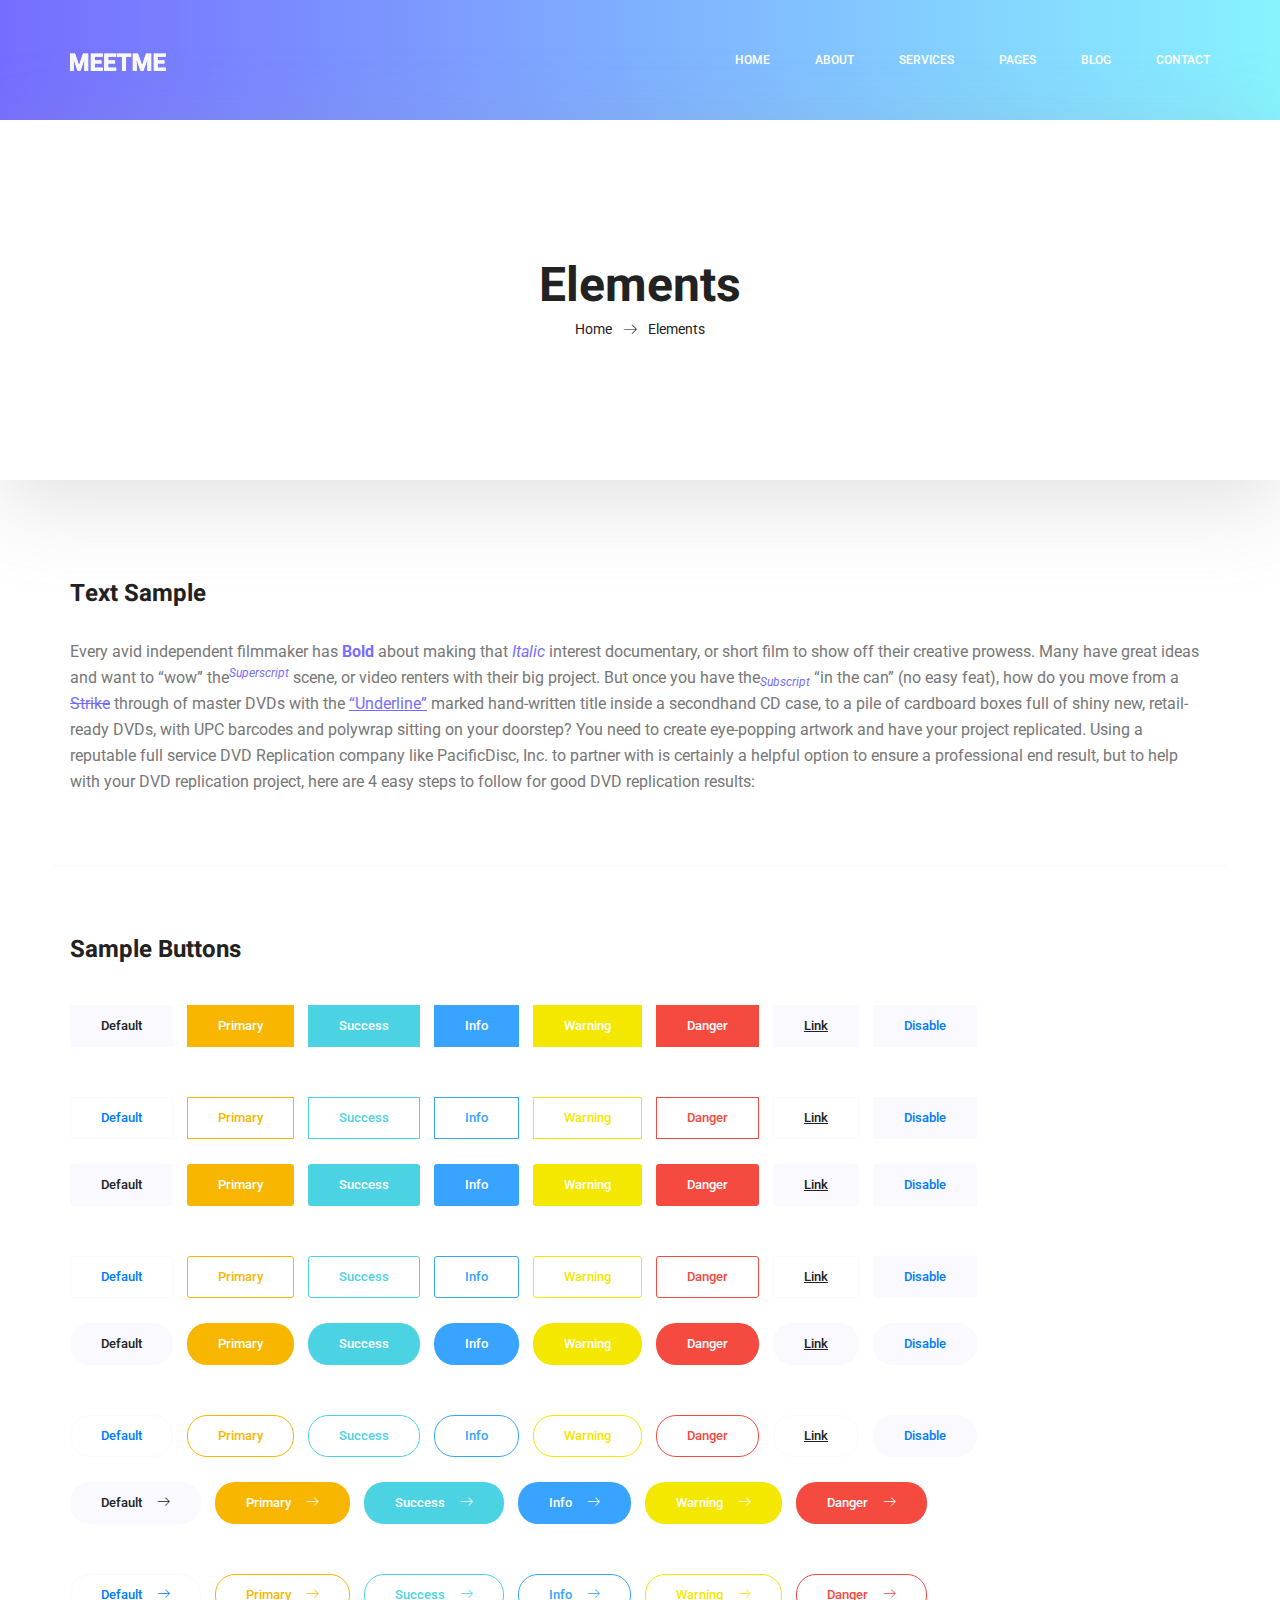
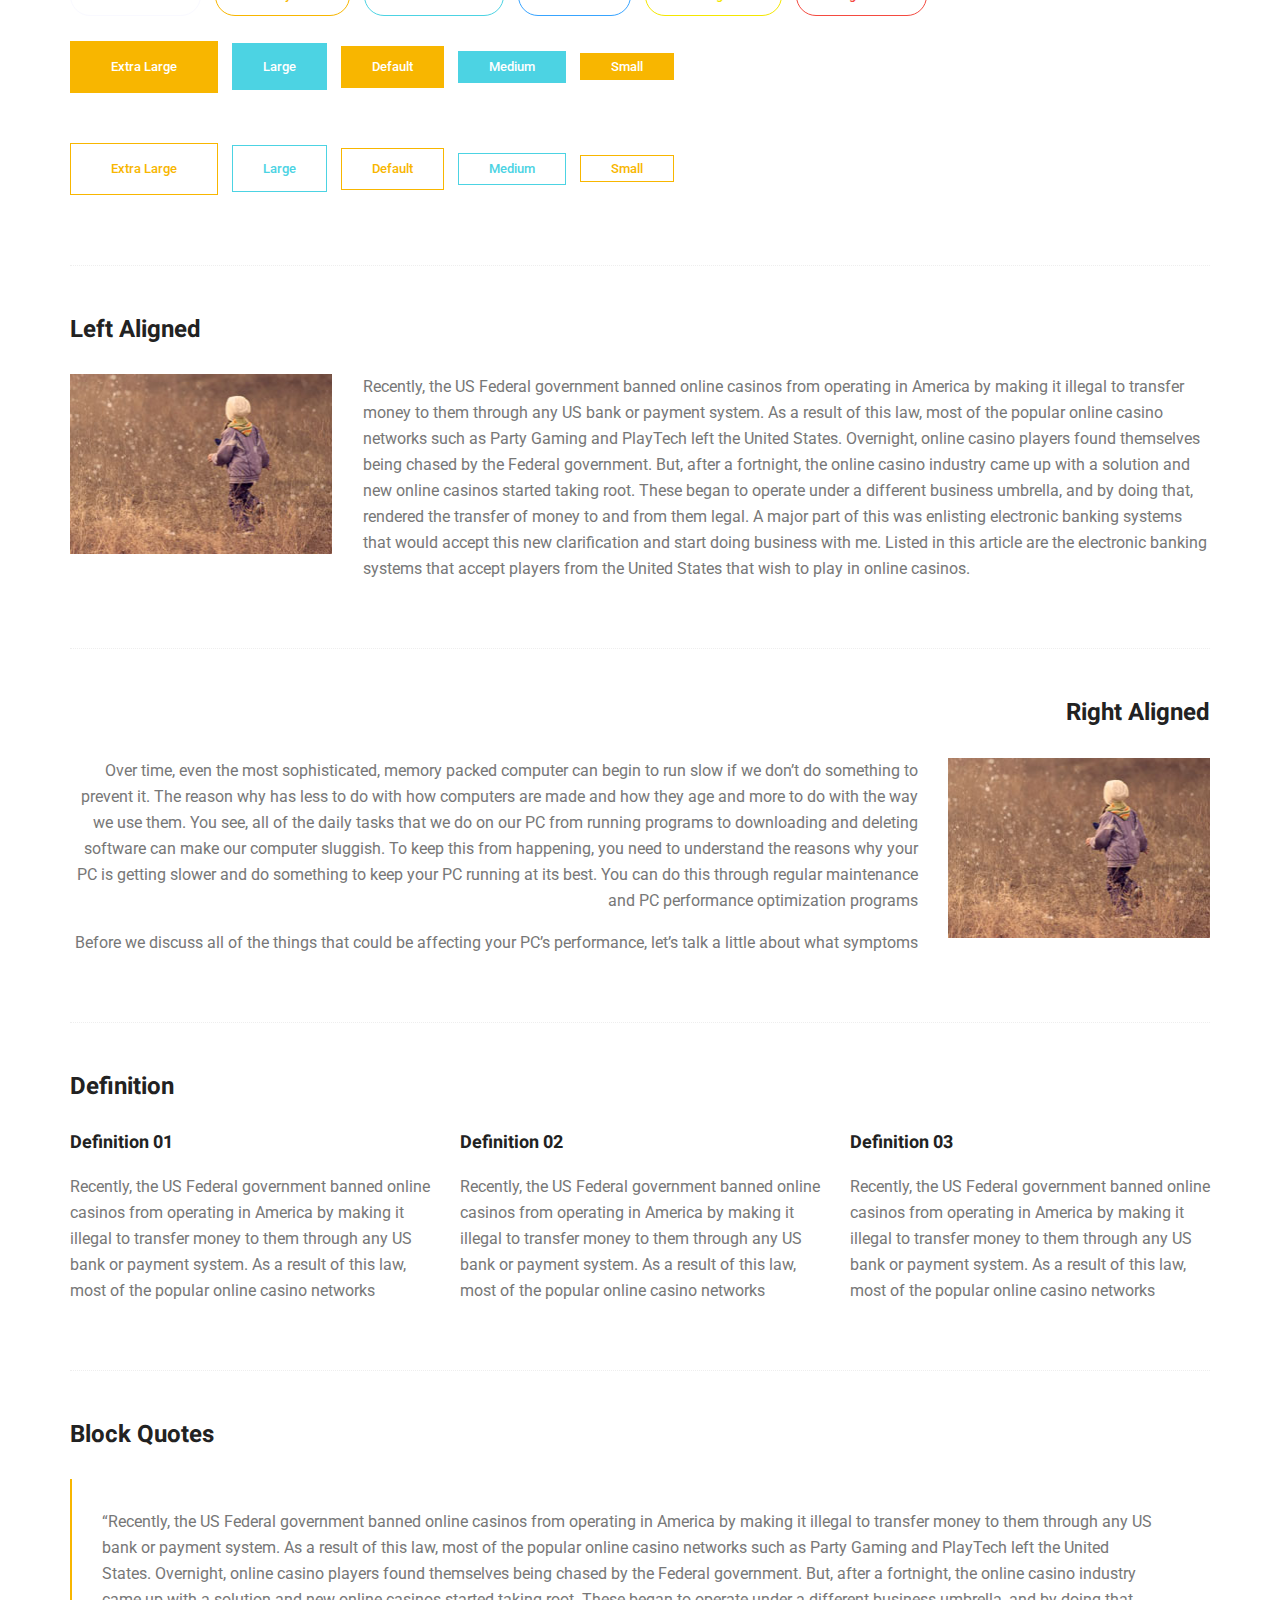
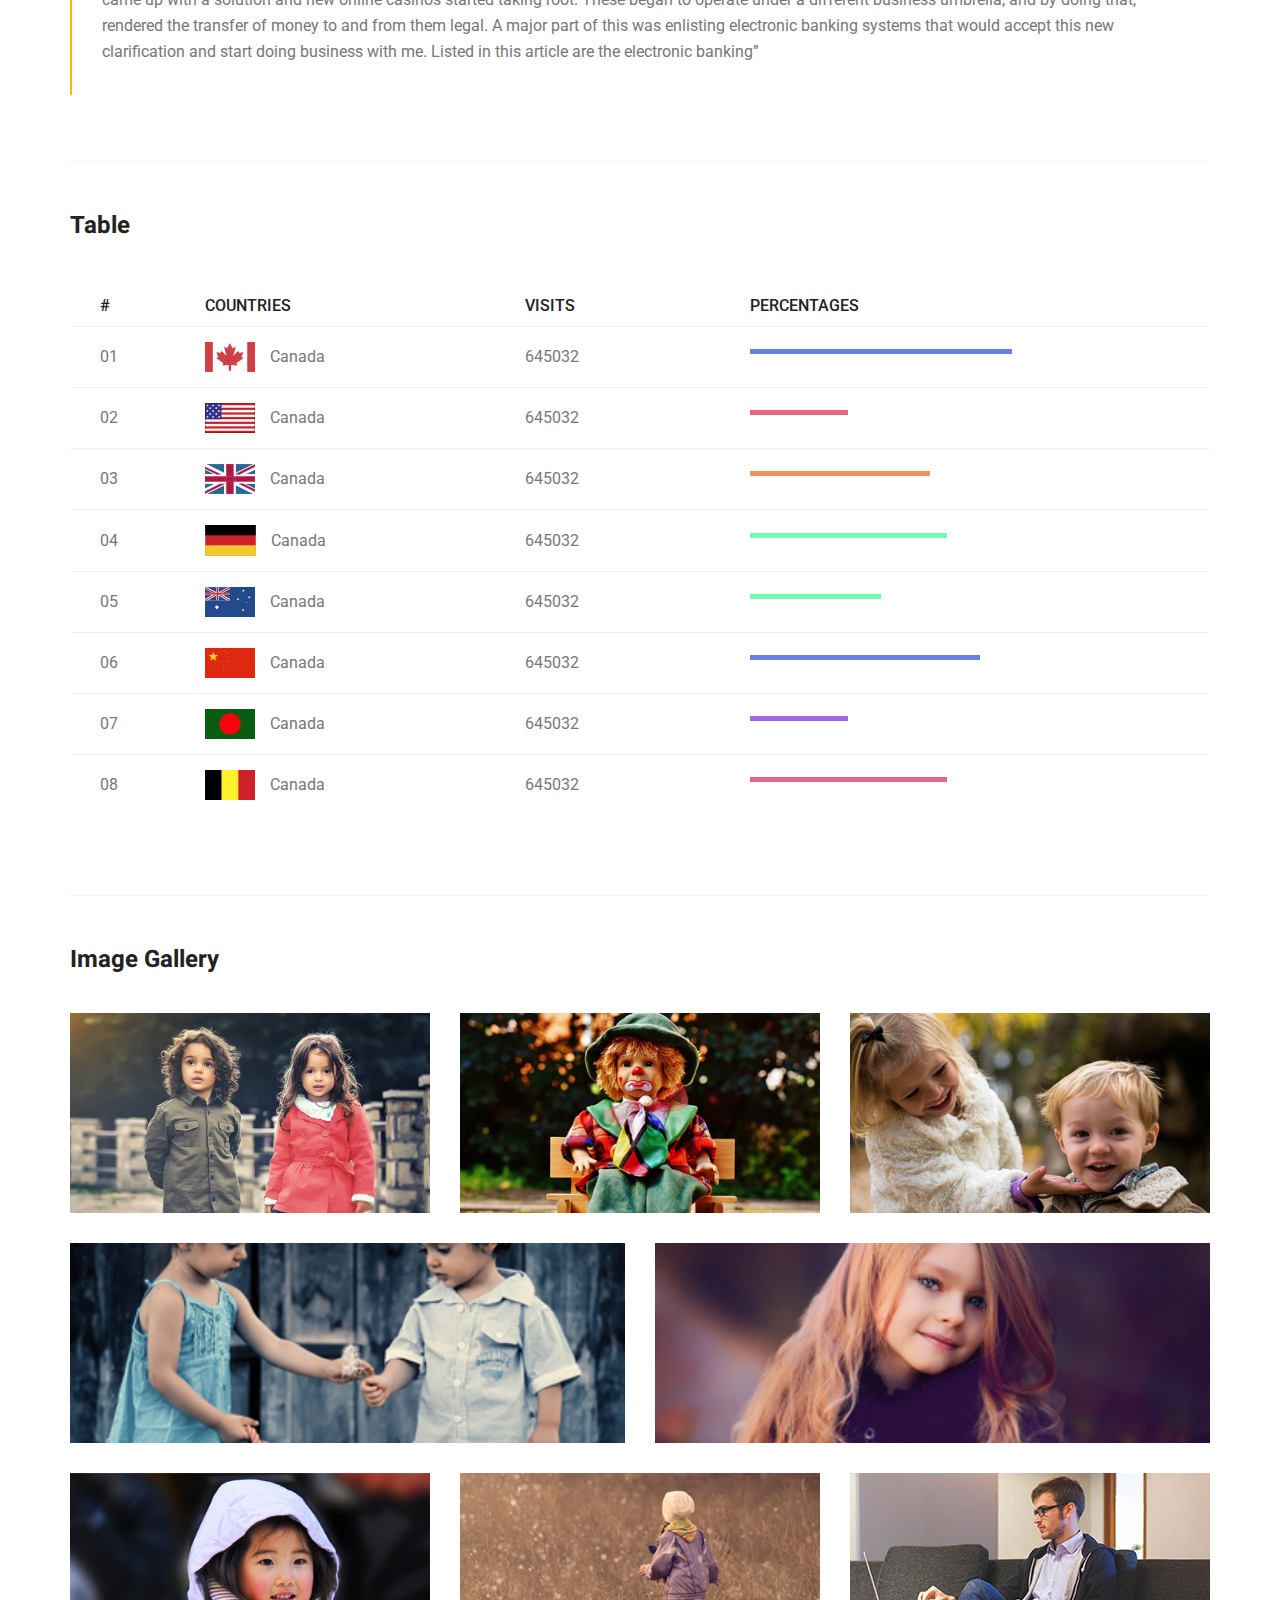
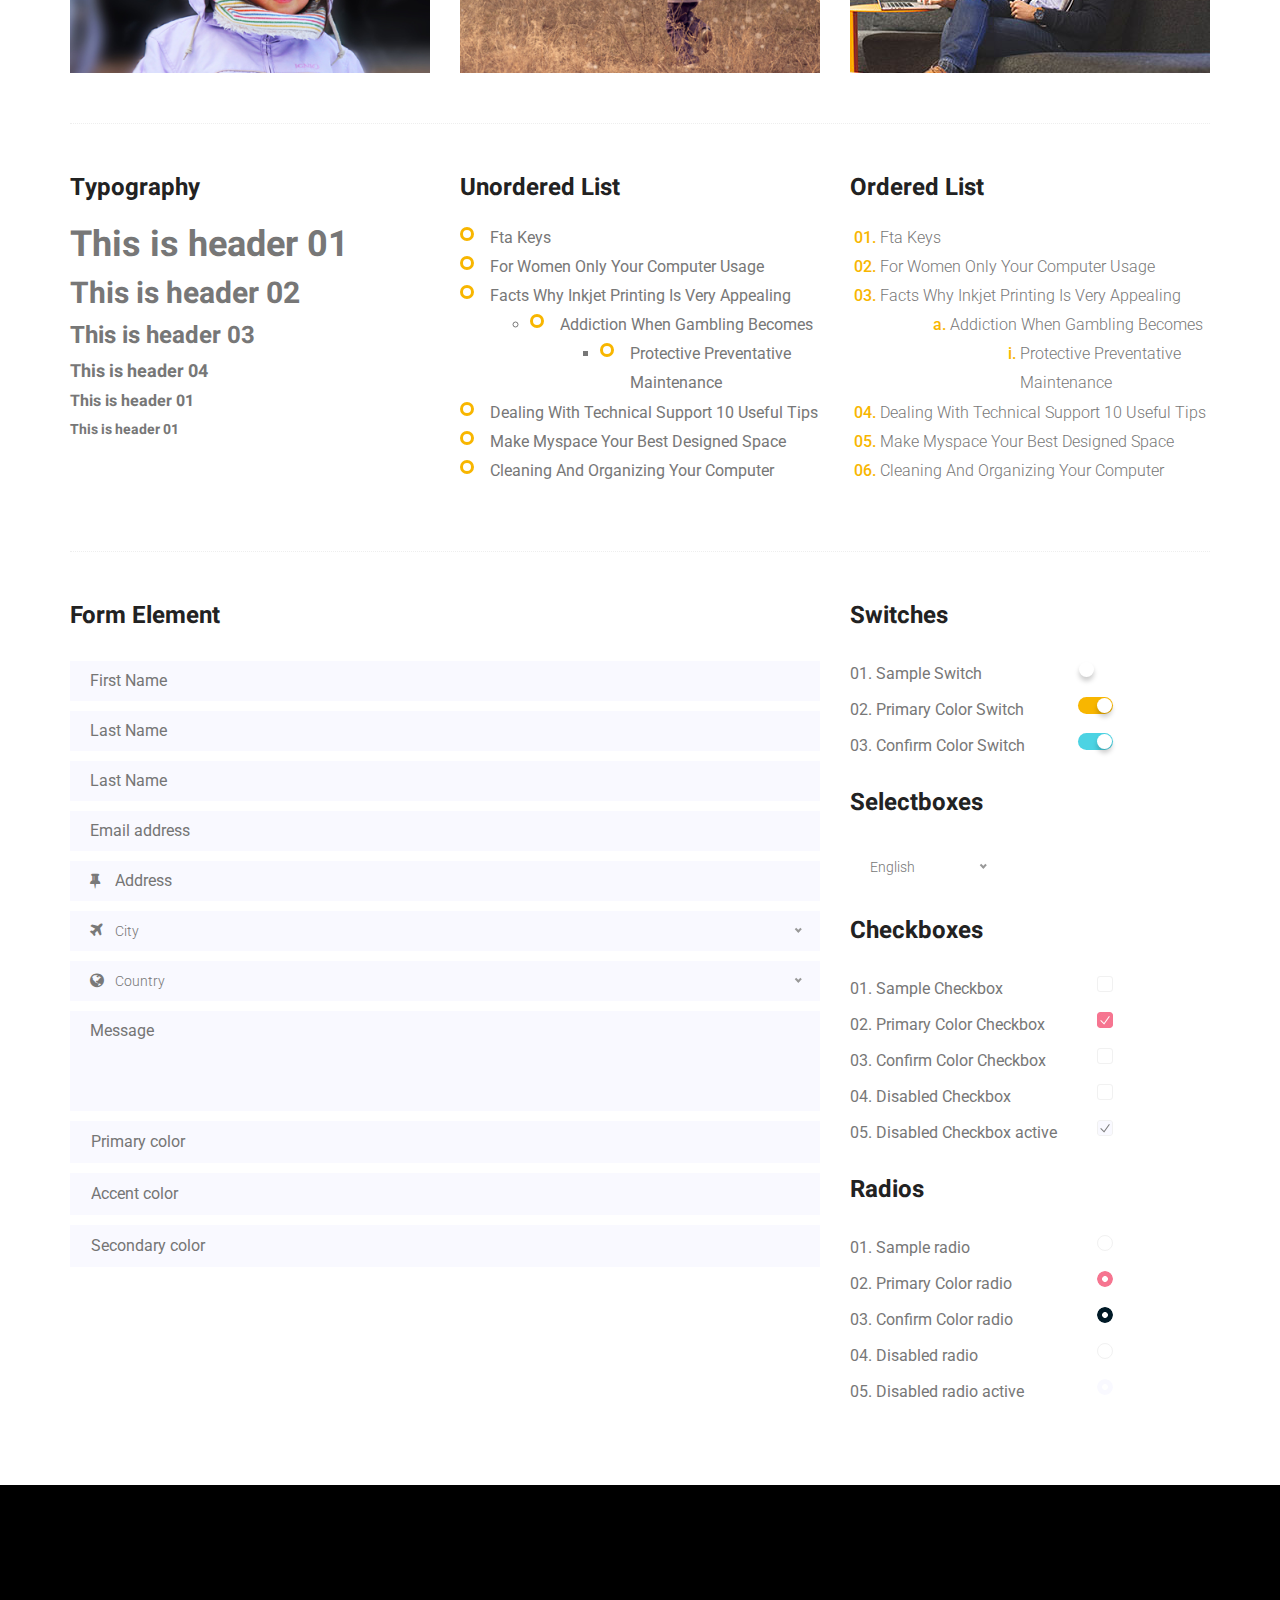
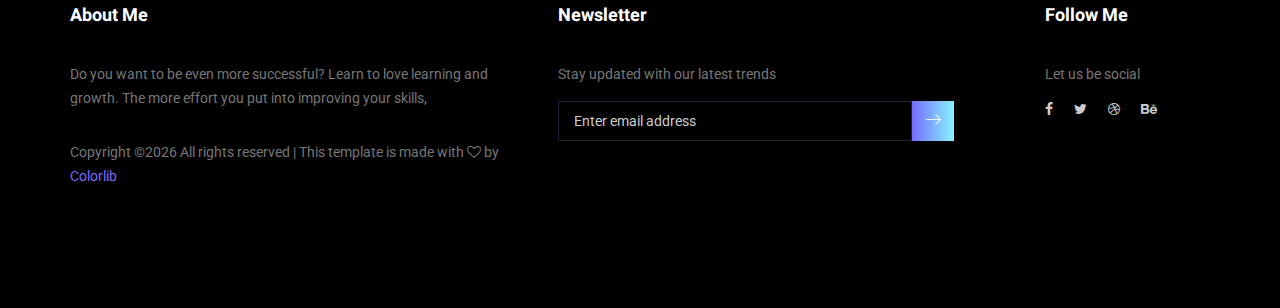
<file: dattd153/elements.html>
<!doctype html>
<html lang="en">
    <head>
        <!-- Required meta tags -->
        <meta charset="utf-8">
        <meta name="viewport" content="width=device-width, initial-scale=1, shrink-to-fit=no">
        <link rel="icon" href="img/favicon.png" type="image/png">
        <title>MeetMe Personal</title>
        <!-- Bootstrap CSS -->
        <link rel="stylesheet" href="css/bootstrap.css">
        <link rel="stylesheet" href="vendors/linericon/style.css">
        <link rel="stylesheet" href="css/font-awesome.min.css">
        <link rel="stylesheet" href="vendors/owl-carousel/owl.carousel.min.css">
        <link rel="stylesheet" href="vendors/lightbox/simpleLightbox.css">
        <link rel="stylesheet" href="vendors/nice-select/css/nice-select.css">
        <link rel="stylesheet" href="vendors/animate-css/animate.css">
        <link rel="stylesheet" href="vendors/popup/magnific-popup.css">
        <!-- main css -->
        <link rel="stylesheet" href="css/style.css">
        <link rel="stylesheet" href="css/responsive.css">
    </head>
    <body>
        
        <!--================Header Menu Area =================-->
        <header class="header_area">
            <div class="main_menu">
            	<nav class="navbar navbar-expand-lg navbar-light">
					<div class="container box_1620">
						<!-- Brand and toggle get grouped for better mobile display -->
						<a class="navbar-brand logo_h" href="index.html"><img src="img/logo.png" alt=""></a>
						<button class="navbar-toggler" type="button" data-toggle="collapse" data-target="#navbarSupportedContent" aria-controls="navbarSupportedContent" aria-expanded="false" aria-label="Toggle navigation">
							<span class="icon-bar"></span>
							<span class="icon-bar"></span>
							<span class="icon-bar"></span>
						</button>
						<!-- Collect the nav links, forms, and other content for toggling -->
						<div class="collapse navbar-collapse offset" id="navbarSupportedContent">
							<ul class="nav navbar-nav menu_nav ml-auto">
								<li class="nav-item active"><a class="nav-link" href="index.html">Home</a></li> 
								<li class="nav-item"><a class="nav-link" href="about-us.html">About</a></li> 
								<li class="nav-item"><a class="nav-link" href="services.html">Services</a></li> 
								<li class="nav-item submenu dropdown">
									<a href="#" class="nav-link dropdown-toggle" data-toggle="dropdown" role="button" aria-haspopup="true" aria-expanded="false">Pages</a>
									<ul class="dropdown-menu">
										<li class="nav-item"><a class="nav-link" href="portfolio.html">Portfolio</a></li>
										<li class="nav-item"><a class="nav-link" href="elements.html">Elements</a></li>
									</ul>
								</li> 
								<li class="nav-item submenu dropdown">
									<a href="#" class="nav-link dropdown-toggle" data-toggle="dropdown" role="button" aria-haspopup="true" aria-expanded="false">Blog</a>
									<ul class="dropdown-menu">
										<li class="nav-item"><a class="nav-link" href="blog.html">Blog</a></li>
										<li class="nav-item"><a class="nav-link" href="single-blog.html">Blog Details</a></li>
									</ul>
								</li> 
								<li class="nav-item"><a class="nav-link" href="contact.html">Contact</a></li>
							</ul>
						</div> 
					</div>
            	</nav>
            </div>
        </header>
        <!--================Header Menu Area =================-->
        
        <!--================Home Banner Area =================-->
        <section class="banner_area">
            <div class="box_1620">
				<div class="banner_inner d-flex align-items-center">
					<div class="container">
						<div class="banner_content text-center">
							<h2>Elements</h2>
							<div class="page_link">
								<a href="index.html">Home</a>
								<a href="elements.html">Elements</a>
							</div>
						</div>
					</div>
				</div>
            </div>
        </section>
        <!--================End Home Banner Area =================-->
        
        
        <!-- Start Sample Area -->
			<section class="sample-text-area">
				<div class="container">
					<h3 class="text-heading title_color">Text Sample</h3>
					<p class="sample-text">
						Every avid independent filmmaker has <b>Bold</b> about making that <i>Italic</i> interest documentary, or short film to show off their creative prowess. Many have great ideas and want to “wow” the<sup>Superscript</sup> scene, or video renters with their big project.  But once you have the<sub>Subscript</sub> “in the can” (no easy feat), how do you move from a <del>Strike</del> through of master DVDs with the <u>“Underline”</u> marked hand-written title inside a secondhand CD case, to a pile of cardboard boxes full of shiny new, retail-ready DVDs, with UPC barcodes and polywrap sitting on your doorstep?  You need to create eye-popping artwork and have your project replicated. Using a reputable full service DVD Replication company like PacificDisc, Inc. to partner with is certainly a helpful option to ensure a professional end result, but to help with your DVD replication project, here are 4 easy steps to follow for good DVD replication results: 

					</p>
				</div>
			</section>
			<!-- End Sample Area -->
			<!-- Start Button -->
			<section class="button-area">
				<div class="container border-top-generic">
					<h3 class="text-heading title_color">Sample Buttons</h3>
					<div class="button-group-area">
						<a href="#" class="genric-btn default">Default</a>
						<a href="#" class="genric-btn primary">Primary</a>
						<a href="#" class="genric-btn success">Success</a>
						<a href="#" class="genric-btn info">Info</a>
						<a href="#" class="genric-btn warning">Warning</a>
						<a href="#" class="genric-btn danger">Danger</a>
						<a href="#" class="genric-btn link">Link</a>
						<a href="#" class="genric-btn disable">Disable</a>
					</div>
					<div class="button-group-area mt-10">
						<a href="#" class="genric-btn default-border">Default</a>
						<a href="#" class="genric-btn primary-border">Primary</a>
						<a href="#" class="genric-btn success-border">Success</a>
						<a href="#" class="genric-btn info-border">Info</a>
						<a href="#" class="genric-btn warning-border">Warning</a>
						<a href="#" class="genric-btn danger-border">Danger</a>
						<a href="#" class="genric-btn link-border">Link</a>
						<a href="#" class="genric-btn disable">Disable</a>
					</div>
					<div class="button-group-area mt-40">
						<a href="#" class="genric-btn default radius">Default</a>
						<a href="#" class="genric-btn primary radius">Primary</a>
						<a href="#" class="genric-btn success radius">Success</a>
						<a href="#" class="genric-btn info radius">Info</a>
						<a href="#" class="genric-btn warning radius">Warning</a>
						<a href="#" class="genric-btn danger radius">Danger</a>
						<a href="#" class="genric-btn link radius">Link</a>
						<a href="#" class="genric-btn disable radius">Disable</a>
					</div>
					<div class="button-group-area mt-10">
						<a href="#" class="genric-btn default-border radius">Default</a>
						<a href="#" class="genric-btn primary-border radius">Primary</a>
						<a href="#" class="genric-btn success-border radius">Success</a>
						<a href="#" class="genric-btn info-border radius">Info</a>
						<a href="#" class="genric-btn warning-border radius">Warning</a>
						<a href="#" class="genric-btn danger-border radius">Danger</a>
						<a href="#" class="genric-btn link-border radius">Link</a>
						<a href="#" class="genric-btn disable radius">Disable</a>
					</div>
					<div class="button-group-area mt-40">
						<a href="#" class="genric-btn default circle">Default</a>
						<a href="#" class="genric-btn primary circle">Primary</a>
						<a href="#" class="genric-btn success circle">Success</a>
						<a href="#" class="genric-btn info circle">Info</a>
						<a href="#" class="genric-btn warning circle">Warning</a>
						<a href="#" class="genric-btn danger circle">Danger</a>
						<a href="#" class="genric-btn link circle">Link</a>
						<a href="#" class="genric-btn disable circle">Disable</a>
					</div>
					<div class="button-group-area mt-10">
						<a href="#" class="genric-btn default-border circle">Default</a>
						<a href="#" class="genric-btn primary-border circle">Primary</a>
						<a href="#" class="genric-btn success-border circle">Success</a>
						<a href="#" class="genric-btn info-border circle">Info</a>
						<a href="#" class="genric-btn warning-border circle">Warning</a>
						<a href="#" class="genric-btn danger-border circle">Danger</a>
						<a href="#" class="genric-btn link-border circle">Link</a>
						<a href="#" class="genric-btn disable circle">Disable</a>
					</div>
					<div class="button-group-area mt-40">
						<a href="#" class="genric-btn default circle arrow">Default<span class="lnr lnr-arrow-right"></span></a>
						<a href="#" class="genric-btn primary circle arrow">Primary<span class="lnr lnr-arrow-right"></span></a>
						<a href="#" class="genric-btn success circle arrow">Success<span class="lnr lnr-arrow-right"></span></a>
						<a href="#" class="genric-btn info circle arrow">Info<span class="lnr lnr-arrow-right"></span></a>
						<a href="#" class="genric-btn warning circle arrow">Warning<span class="lnr lnr-arrow-right"></span></a>
						<a href="#" class="genric-btn danger circle arrow">Danger<span class="lnr lnr-arrow-right"></span></a>
					</div>
					<div class="button-group-area mt-10">
						<a href="#" class="genric-btn default-border circle arrow">Default<span class="lnr lnr-arrow-right"></span></a>
						<a href="#" class="genric-btn primary-border circle arrow">Primary<span class="lnr lnr-arrow-right"></span></a>
						<a href="#" class="genric-btn success-border circle arrow">Success<span class="lnr lnr-arrow-right"></span></a>
						<a href="#" class="genric-btn info-border circle arrow">Info<span class="lnr lnr-arrow-right"></span></a>
						<a href="#" class="genric-btn warning-border circle arrow">Warning<span class="lnr lnr-arrow-right"></span></a>
						<a href="#" class="genric-btn danger-border circle arrow">Danger<span class="lnr lnr-arrow-right"></span></a>
					</div>
					<div class="button-group-area mt-40">
						<a href="#" class="genric-btn primary e-large">Extra Large</a>
						<a href="#" class="genric-btn success large">Large</a>
						<a href="#" class="genric-btn primary">Default</a>
						<a href="#" class="genric-btn success medium">Medium</a>
						<a href="#" class="genric-btn primary small">Small</a>
					</div>
					<div class="button-group-area mt-10">
						<a href="#" class="genric-btn primary-border e-large">Extra Large</a>
						<a href="#" class="genric-btn success-border large">Large</a>
						<a href="#" class="genric-btn primary-border">Default</a>
						<a href="#" class="genric-btn success-border medium">Medium</a>
						<a href="#" class="genric-btn primary-border small">Small</a>
					</div>
				</div>
			</section>
			<!-- End Button -->
			<!-- Start Align Area -->
			<div class="whole-wrap">
				<div class="container">
					<div class="section-top-border">
						<h3 class="mb-30 title_color">Left Aligned</h3>
						<div class="row">
							<div class="col-md-3">
								<img src="img/elements/d.jpg" alt="" class="img-fluid">
							</div>
							<div class="col-md-9 mt-sm-20 left-align-p">
								<p>Recently, the US Federal government banned online casinos from operating in America by making it illegal to transfer money to them through any US bank or payment system. As a result of this law, most of the popular online casino networks such as Party Gaming and PlayTech left the United States. Overnight, online casino players found themselves being chased by the Federal government. But, after a fortnight, the online casino industry came up with a solution and new online casinos started taking root. These began to operate under a different business umbrella, and by doing that, rendered the transfer of money to and from them legal. A major part of this was enlisting electronic banking systems that would accept this new clarification and start doing business with me. Listed in this article are the electronic banking systems that accept players from the United States that wish to play in online casinos.</p>
							</div>
						</div>
					</div>
					<div class="section-top-border text-right">
						<h3 class="mb-30 title_color">Right Aligned</h3>
						<div class="row">
							<div class="col-md-9">
								<p class="text-right">Over time, even the most sophisticated, memory packed computer can begin to run slow if we don’t do something to prevent it. The reason why has less to do with how computers are made and how they age and more to do with the way we use them. You see, all of the daily tasks that we do on our PC from running programs to downloading and deleting software can make our computer sluggish. To keep this from happening, you need to understand the reasons why your PC is getting slower and do something to keep your PC running at its best. You can do this through regular maintenance and PC performance optimization programs</p>
								<p class="text-right">Before we discuss all of the things that could be affecting your PC’s performance, let’s talk a little about what symptoms</p>
							</div>
							<div class="col-md-3">
								<img src="img/elements/d.jpg" alt="" class="img-fluid">
							</div>
						</div>
					</div>
					<div class="section-top-border">
						<h3 class="mb-30 title_color">Definition</h3>
						<div class="row">
							<div class="col-md-4">
								<div class="single-defination">
									<h4 class="mb-20">Definition 01</h4>
									<p>Recently, the US Federal government banned online casinos from operating in America by making it illegal to transfer money to them through any US bank or payment system. As a result of this law, most of the popular online casino networks</p>
								</div>
							</div>
							<div class="col-md-4">
								<div class="single-defination">
									<h4 class="mb-20">Definition 02</h4>
									<p>Recently, the US Federal government banned online casinos from operating in America by making it illegal to transfer money to them through any US bank or payment system. As a result of this law, most of the popular online casino networks</p>
								</div>
							</div>
							<div class="col-md-4">
								<div class="single-defination">
									<h4 class="mb-20">Definition 03</h4>
									<p>Recently, the US Federal government banned online casinos from operating in America by making it illegal to transfer money to them through any US bank or payment system. As a result of this law, most of the popular online casino networks</p>
								</div>
							</div>
						</div>
					</div>
					<div class="section-top-border">
						<h3 class="mb-30 title_color">Block Quotes</h3>
						<div class="row">
							<div class="col-lg-12">
								<blockquote class="generic-blockquote">
									“Recently, the US Federal government banned online casinos from operating in America by making it illegal to transfer money to them through any US bank or payment system. As a result of this law, most of the popular online casino networks such as Party Gaming and PlayTech left the United States. Overnight, online casino players found themselves being chased by the Federal government. But, after a fortnight, the online casino industry came up with a solution and new online casinos started taking root. These began to operate under a different business umbrella, and by doing that, rendered the transfer of money to and from them legal. A major part of this was enlisting electronic banking systems that would accept this new clarification and start doing business with me. Listed in this article are the electronic banking” 
								</blockquote>
							</div>
						</div>
					</div>
					<div class="section-top-border">
						<h3 class="mb-30 title_color">Table</h3>
						<div class="progress-table-wrap">
							<div class="progress-table">
								<div class="table-head">
									<div class="serial">#</div>
									<div class="country">Countries</div>
									<div class="visit">Visits</div>
									<div class="percentage">Percentages</div>
								</div>
								<div class="table-row">
									<div class="serial">01</div>
									<div class="country"> <img src="img/elements/f1.jpg" alt="flag">Canada</div>
									<div class="visit">645032</div>
									<div class="percentage">
										<div class="progress">
											<div class="progress-bar color-1" role="progressbar" style="width: 80%" aria-valuenow="80" aria-valuemin="0" aria-valuemax="100"></div>
										</div>
									</div>
								</div>
								<div class="table-row">
									<div class="serial">02</div>
									<div class="country"> <img src="img/elements/f2.jpg" alt="flag">Canada</div>
									<div class="visit">645032</div>
									<div class="percentage">
										<div class="progress">
											<div class="progress-bar color-2" role="progressbar" style="width: 30%" aria-valuenow="30" aria-valuemin="0" aria-valuemax="100"></div>
										</div>
									</div>
								</div>
								<div class="table-row">
									<div class="serial">03</div>
									<div class="country"> <img src="img/elements/f3.jpg" alt="flag">Canada</div>
									<div class="visit">645032</div>
									<div class="percentage">
										<div class="progress">
											<div class="progress-bar color-3" role="progressbar" style="width: 55%" aria-valuenow="55" aria-valuemin="0" aria-valuemax="100"></div>
										</div>
									</div>
								</div>
								<div class="table-row">
									<div class="serial">04</div>
									<div class="country"> <img src="img/elements/f4.jpg" alt="flag">Canada</div>
									<div class="visit">645032</div>
									<div class="percentage">
										<div class="progress">
											<div class="progress-bar color-4" role="progressbar" style="width: 60%" aria-valuenow="60" aria-valuemin="0" aria-valuemax="100"></div>
										</div>
									</div>
								</div>
								<div class="table-row">
									<div class="serial">05</div>
									<div class="country"> <img src="img/elements/f5.jpg" alt="flag">Canada</div>
									<div class="visit">645032</div>
									<div class="percentage">
										<div class="progress">
											<div class="progress-bar color-5" role="progressbar" style="width: 40%" aria-valuenow="40" aria-valuemin="0" aria-valuemax="100"></div>
										</div>
									</div>
								</div>
								<div class="table-row">
									<div class="serial">06</div>
									<div class="country"> <img src="img/elements/f6.jpg" alt="flag">Canada</div>
									<div class="visit">645032</div>
									<div class="percentage">
										<div class="progress">
											<div class="progress-bar color-6" role="progressbar" style="width: 70%" aria-valuenow="70" aria-valuemin="0" aria-valuemax="100"></div>
										</div>
									</div>
								</div>
								<div class="table-row">
									<div class="serial">07</div>
									<div class="country"> <img src="img/elements/f7.jpg" alt="flag">Canada</div>
									<div class="visit">645032</div>
									<div class="percentage">
										<div class="progress">
											<div class="progress-bar color-7" role="progressbar" style="width: 30%" aria-valuenow="30" aria-valuemin="0" aria-valuemax="100"></div>
										</div>
									</div>
								</div>
								<div class="table-row">
									<div class="serial">08</div>
									<div class="country"> <img src="img/elements/f8.jpg" alt="flag">Canada</div>
									<div class="visit">645032</div>
									<div class="percentage">
										<div class="progress">
											<div class="progress-bar color-8" role="progressbar" style="width: 60%" aria-valuenow="60" aria-valuemin="0" aria-valuemax="100"></div>
										</div>
									</div>
								</div>
							</div>
						</div>
					</div>
					<div class="section-top-border">
						<h3 class="title_color">Image Gallery</h3>
						<div class="row gallery-item">
							<div class="col-md-4">
								<a href="img/elements/g1.jpg" class="img-gal"><div class="single-gallery-image" style="background: url(img/elements/g1.jpg);"></div></a>
							</div>
							<div class="col-md-4">
								<a href="img/elements/g2.jpg" class="img-gal"><div class="single-gallery-image" style="background: url(img/elements/g2.jpg);"></div></a>
							</div>
							<div class="col-md-4">
								<a href="img/elements/g3.jpg" class="img-gal"><div class="single-gallery-image" style="background: url(img/elements/g3.jpg);"></div></a>
							</div>
							<div class="col-md-6">
								<a href="img/elements/g4.jpg" class="img-gal"><div class="single-gallery-image" style="background: url(img/elements/g4.jpg);"></div></a>
							</div>
							<div class="col-md-6">
								<a href="img/elements/g5.jpg" class="img-gal"><div class="single-gallery-image" style="background: url(img/elements/g5.jpg);"></div></a>
							</div>
							<div class="col-md-4">
								<a href="img/elements/g6.jpg" class="img-gal"><div class="single-gallery-image" style="background: url(img/elements/g6.jpg);"></div></a>
							</div>
							<div class="col-md-4">
								<a href="img/elements/g7.jpg" class="img-gal"><div class="single-gallery-image" style="background: url(img/elements/g7.jpg);"></div></a>
							</div>
							<div class="col-md-4">
								<a href="img/elements/g8.jpg" class="img-gal"><div class="single-gallery-image" style="background: url(img/elements/g8.jpg);"></div></a>
							</div>
						</div>
					</div>
					<div class="section-top-border">
						<div class="row">
							<div class="col-lg-4 col-sm-6 typo-sec">
								<h3 class="mb-20 title_color">Typography</h3>
								<div class="typography">
									<h1 class="typo-list">This is header 01</h1>
									<h2 class="typo-list">This is header 02</h2>
									<h3 class="typo-list">This is header 03</h3>
									<h4 class="typo-list">This is header 04</h4>
									<h5 class="typo-list">This is header 01</h5>
									<h6 class="typo-list">This is header 01</h6>
								</div>
							</div>
							<div class="col-lg-4 col-sm-6 mt-sm-30 typo-sec">
								<h3 class="mb-20 title_color">Unordered List</h3>
								<div class="">
									<ul class="unordered-list">
										<li>Fta Keys</li>
										<li>For Women Only Your Computer Usage</li>
										<li>Facts Why Inkjet Printing Is Very Appealing
											<ul>
												<li>Addiction When Gambling Becomes
													<ul>
														<li>Protective Preventative Maintenance</li>
													</ul>
												</li>
											</ul>
										</li>
										<li>Dealing With Technical Support 10 Useful Tips</li>
										<li>Make Myspace Your Best Designed Space</li>
										<li>Cleaning And Organizing Your Computer</li>
									</ul>
								</div>
							</div>
							<div class="col-lg-4 col-sm-6 mt-sm-30 typo-sec">
								<h3 class="mb-20 title_color">Ordered List</h3>
								<div class="">
									<ol class="ordered-list">
										<li><span>Fta Keys</span></li>
										<li><span>For Women Only Your Computer Usage</span></li>
										<li><span>Facts Why Inkjet Printing Is Very Appealing</span>
											<ol class="ordered-list-alpha">
												<li><span>Addiction When Gambling Becomes</span>
													<ol class="ordered-list-roman">
														<li><span>Protective Preventative Maintenance</span></li>
													</ol>
												</li>
											</ol>
										</li>
										<li><span>Dealing With Technical Support 10 Useful Tips</span></li>
										<li><span>Make Myspace Your Best Designed Space</span></li>
										<li><span>Cleaning And Organizing Your Computer</span></li>
									</ol>
								</div>
							</div>
						</div>
					</div>
					<div class="section-top-border">
						<div class="row">
							<div class="col-lg-8 col-md-8">
								<h3 class="mb-30 title_color">Form Element</h3>
								<form action="#">
									<div class="mt-10">
										<input type="text" name="first_name" placeholder="First Name" onfocus="this.placeholder = ''" onblur="this.placeholder = 'First Name'" required class="single-input">
									</div>
									<div class="mt-10">
										<input type="text" name="last_name" placeholder="Last Name" onfocus="this.placeholder = ''" onblur="this.placeholder = 'Last Name'" required class="single-input">
									</div>
									<div class="mt-10">
										<input type="text" name="last_name" placeholder="Last Name" onfocus="this.placeholder = ''" onblur="this.placeholder = 'Last Name'" required class="single-input">
									</div>
									<div class="mt-10">
										<input type="email" name="EMAIL" placeholder="Email address" onfocus="this.placeholder = ''" onblur="this.placeholder = 'Email address'" required class="single-input">
									</div>
									<div class="input-group-icon mt-10">
										<div class="icon"><i class="fa fa-thumb-tack" aria-hidden="true"></i></div>
										<input type="text" name="address" placeholder="Address" onfocus="this.placeholder = ''" onblur="this.placeholder = 'Address'" required class="single-input">
									</div>
									<div class="input-group-icon mt-10">
										<div class="icon"><i class="fa fa-plane" aria-hidden="true"></i></div>
										<div class="form-select" id="default-select">
											<select>
												<option value="1">City</option>
												<option value="1">Dhaka</option>
												<option value="1">Dilli</option>
												<option value="1">Newyork</option>
												<option value="1">Islamabad</option>
											</select>
										</div>
									</div>
									<div class="input-group-icon mt-10">
										<div class="icon"><i class="fa fa-globe" aria-hidden="true"></i></div>
										<div class="form-select" id="default-select2">
											<select>
												<option value="1">Country</option>
												<option value="1">Bangladesh</option>
												<option value="1">India</option>
												<option value="1">England</option>
												<option value="1">Srilanka</option>
											</select>
										</div>
									</div>
									
									<div class="mt-10">
										<textarea class="single-textarea" placeholder="Message" onfocus="this.placeholder = ''" onblur="this.placeholder = 'Message'" required></textarea>
									</div>
									<div class="mt-10">
										<input type="text" name="first_name" placeholder="Primary color" onfocus="this.placeholder = ''" onblur="this.placeholder = 'Primary color'" required class="single-input-primary">
									</div>
									<div class="mt-10">
										<input type="text" name="first_name" placeholder="Accent color" onfocus="this.placeholder = ''" onblur="this.placeholder = 'Accent color'" required class="single-input-accent">
									</div>
									<div class="mt-10">
										<input type="text" name="first_name" placeholder="Secondary color" onfocus="this.placeholder = ''" onblur="this.placeholder = 'Secondary color'" required class="single-input-secondary">
									</div>
								</form>
							</div>
							<div class="col-lg-3 col-md-4 mt-sm-30 element-wrap">
								<div class="single-element-widget">
									<h3 class="mb-30 title_color">Switches</h3>
									<div class="switch-wrap d-flex justify-content-between">
										<p>01. Sample Switch</p>
										<div class="primary-switch">
											<input type="checkbox" id="default-switch">
											<label for="default-switch"></label>
										</div>
									</div>
									<div class="switch-wrap d-flex justify-content-between">
										<p>02. Primary Color Switch</p>
										<div class="primary-switch">
											<input type="checkbox" id="primary-switch" checked>
											<label for="primary-switch"></label>
										</div>
									</div>
									<div class="switch-wrap d-flex justify-content-between">
										<p>03. Confirm Color Switch</p>
										<div class="confirm-switch">
											<input type="checkbox" id="confirm-switch" checked>
											<label for="confirm-switch"></label>
										</div>
									</div>
								</div>
								<div class="single-element-widget">
									<h3 class="mb-30 title_color">Selectboxes</h3>
									<div class="default-select" id="default-select">
										<select>
											<option value="1">English</option>
											<option value="1">Spanish</option>
											<option value="1">Arabic</option>
											<option value="1">Portuguise</option>
											<option value="1">Bengali</option>
										</select>
									</div>
								</div>
								<div class="single-element-widget">
									<h3 class="mb-30 title_color">Checkboxes</h3>
									<div class="switch-wrap d-flex justify-content-between">
										<p>01. Sample Checkbox</p>
										<div class="primary-checkbox">
											<input type="checkbox" id="default-checkbox">
											<label for="default-checkbox"></label>
										</div>
									</div>
									<div class="switch-wrap d-flex justify-content-between">
										<p>02. Primary Color Checkbox</p>
										<div class="primary-checkbox">
											<input type="checkbox" id="primary-checkbox" checked>
											<label for="primary-checkbox"></label>
										</div>
									</div>
									<div class="switch-wrap d-flex justify-content-between">
										<p>03. Confirm Color Checkbox</p>
										<div class="confirm-checkbox">
											<input type="checkbox" id="confirm-checkbox">
											<label for="confirm-checkbox"></label>
										</div>
									</div>
									<div class="switch-wrap d-flex justify-content-between">
										<p>04. Disabled Checkbox</p>
										<div class="disabled-checkbox">
											<input type="checkbox" id="disabled-checkbox" disabled>
											<label for="disabled-checkbox"></label>
										</div>
									</div>
									<div class="switch-wrap d-flex justify-content-between">
										<p>05. Disabled Checkbox active</p>
										<div class="disabled-checkbox">
											<input type="checkbox" id="disabled-checkbox-active" checked disabled>
											<label for="disabled-checkbox-active"></label>
										</div>
									</div>
								</div>
								<div class="single-element-widget">
									<h3 class="mb-30 title_color">Radios</h3>
									<div class="switch-wrap d-flex justify-content-between">
										<p>01. Sample radio</p>
										<div class="primary-radio">
											<input type="checkbox" id="default-radio">
											<label for="default-radio"></label>
										</div>
									</div>
									<div class="switch-wrap d-flex justify-content-between">
										<p>02. Primary Color radio</p>
										<div class="primary-radio">
											<input type="checkbox" id="primary-radio" checked>
											<label for="primary-radio"></label>
										</div>
									</div>
									<div class="switch-wrap d-flex justify-content-between">
										<p>03. Confirm Color radio</p>
										<div class="confirm-radio">
											<input type="checkbox" id="confirm-radio" checked>
											<label for="confirm-radio"></label>
										</div>
									</div>
									<div class="switch-wrap d-flex justify-content-between">
										<p>04. Disabled radio</p>
										<div class="disabled-radio">
											<input type="checkbox" id="disabled-radio" disabled>
											<label for="disabled-radio"></label>
										</div>
									</div>
									<div class="switch-wrap d-flex justify-content-between">
										<p>05. Disabled radio active</p>
										<div class="disabled-radio">
											<input type="checkbox" id="disabled-radio-active" checked disabled>
											<label for="disabled-radio-active"></label>
										</div>
									</div>
								</div>
							</div>
						</div>
					</div>
				</div>
			</div>
			<!-- End Align Area -->
        
        
        <!--================Footer Area =================-->
        <footer class="footer_area p_120">
        	<div class="container">
        		<div class="row footer_inner">
        			<div class="col-lg-5 col-sm-6">
        				<aside class="f_widget ab_widget">
        					<div class="f_title">
        						<h3>About Me</h3>
        					</div>
        					<p>Do you want to be even more successful? Learn to love learning and growth. The more effort you put into improving your skills,</p>
        					<p><!-- Link back to Colorlib can't be removed. Template is licensed under CC BY 3.0. -->
Copyright &copy;<script>document.write(new Date().getFullYear());</script> All rights reserved | This template is made with <i class="fa fa-heart-o" aria-hidden="true"></i> by <a href="https://colorlib.com" target="_blank">Colorlib</a>
<!-- Link back to Colorlib can't be removed. Template is licensed under CC BY 3.0. --></p>
        				</aside>
        			</div>
        			<div class="col-lg-5 col-sm-6">
        				<aside class="f_widget news_widget">
        					<div class="f_title">
        						<h3>Newsletter</h3>
        					</div>
        					<p>Stay updated with our latest trends</p>
        					<div id="mc_embed_signup">
                                <form target="_blank" action="https://spondonit.us12.list-manage.com/subscribe/post?u=1462626880ade1ac87bd9c93a&amp;id=92a4423d01" method="get" class="subscribe_form relative">
                                	<div class="input-group d-flex flex-row">
                                        <input name="EMAIL" placeholder="Enter email address" onfocus="this.placeholder = ''" onblur="this.placeholder = 'Email Address '" required="" type="email">
                                        <button class="btn sub-btn"><span class="lnr lnr-arrow-right"></span></button>		
                                    </div>				
                                    <div class="mt-10 info"></div>
                                </form>
                            </div>
        				</aside>
        			</div>
        			<div class="col-lg-2">
        				<aside class="f_widget social_widget">
        					<div class="f_title">
        						<h3>Follow Me</h3>
        					</div>
        					<p>Let us be social</p>
        					<ul class="list">
        						<li><a href="#"><i class="fa fa-facebook"></i></a></li>
        						<li><a href="#"><i class="fa fa-twitter"></i></a></li>
        						<li><a href="#"><i class="fa fa-dribbble"></i></a></li>
        						<li><a href="#"><i class="fa fa-behance"></i></a></li>
        					</ul>
        				</aside>
        			</div>
        		</div>
        	</div>
        </footer>
        <!--================End Footer Area =================-->
        
        
        
        
        <!-- Optional JavaScript -->
        <!-- jQuery first, then Popper.js, then Bootstrap JS -->
        <script src="js/jquery-3.3.1.min.js"></script>
        <script src="js/popper.js"></script>
        <script src="js/bootstrap.min.js"></script>
        <script src="js/stellar.js"></script>
        <script src="vendors/lightbox/simpleLightbox.min.js"></script>
        <script src="vendors/nice-select/js/jquery.nice-select.min.js"></script>
        <script src="vendors/isotope/imagesloaded.pkgd.min.js"></script>
        <script src="vendors/isotope/isotope.pkgd.min.js"></script>
        <script src="vendors/owl-carousel/owl.carousel.min.js"></script>
        <script src="vendors/popup/jquery.magnific-popup.min.js"></script>
        <script src="js/jquery.ajaxchimp.min.js"></script>
        <script src="vendors/counter-up/jquery.waypoints.min.js"></script>
        <script src="vendors/counter-up/jquery.counterup.min.js"></script>
        <script src="js/mail-script.js"></script>
        <script src="js/theme.js"></script>
    </body>
</html>
</file>
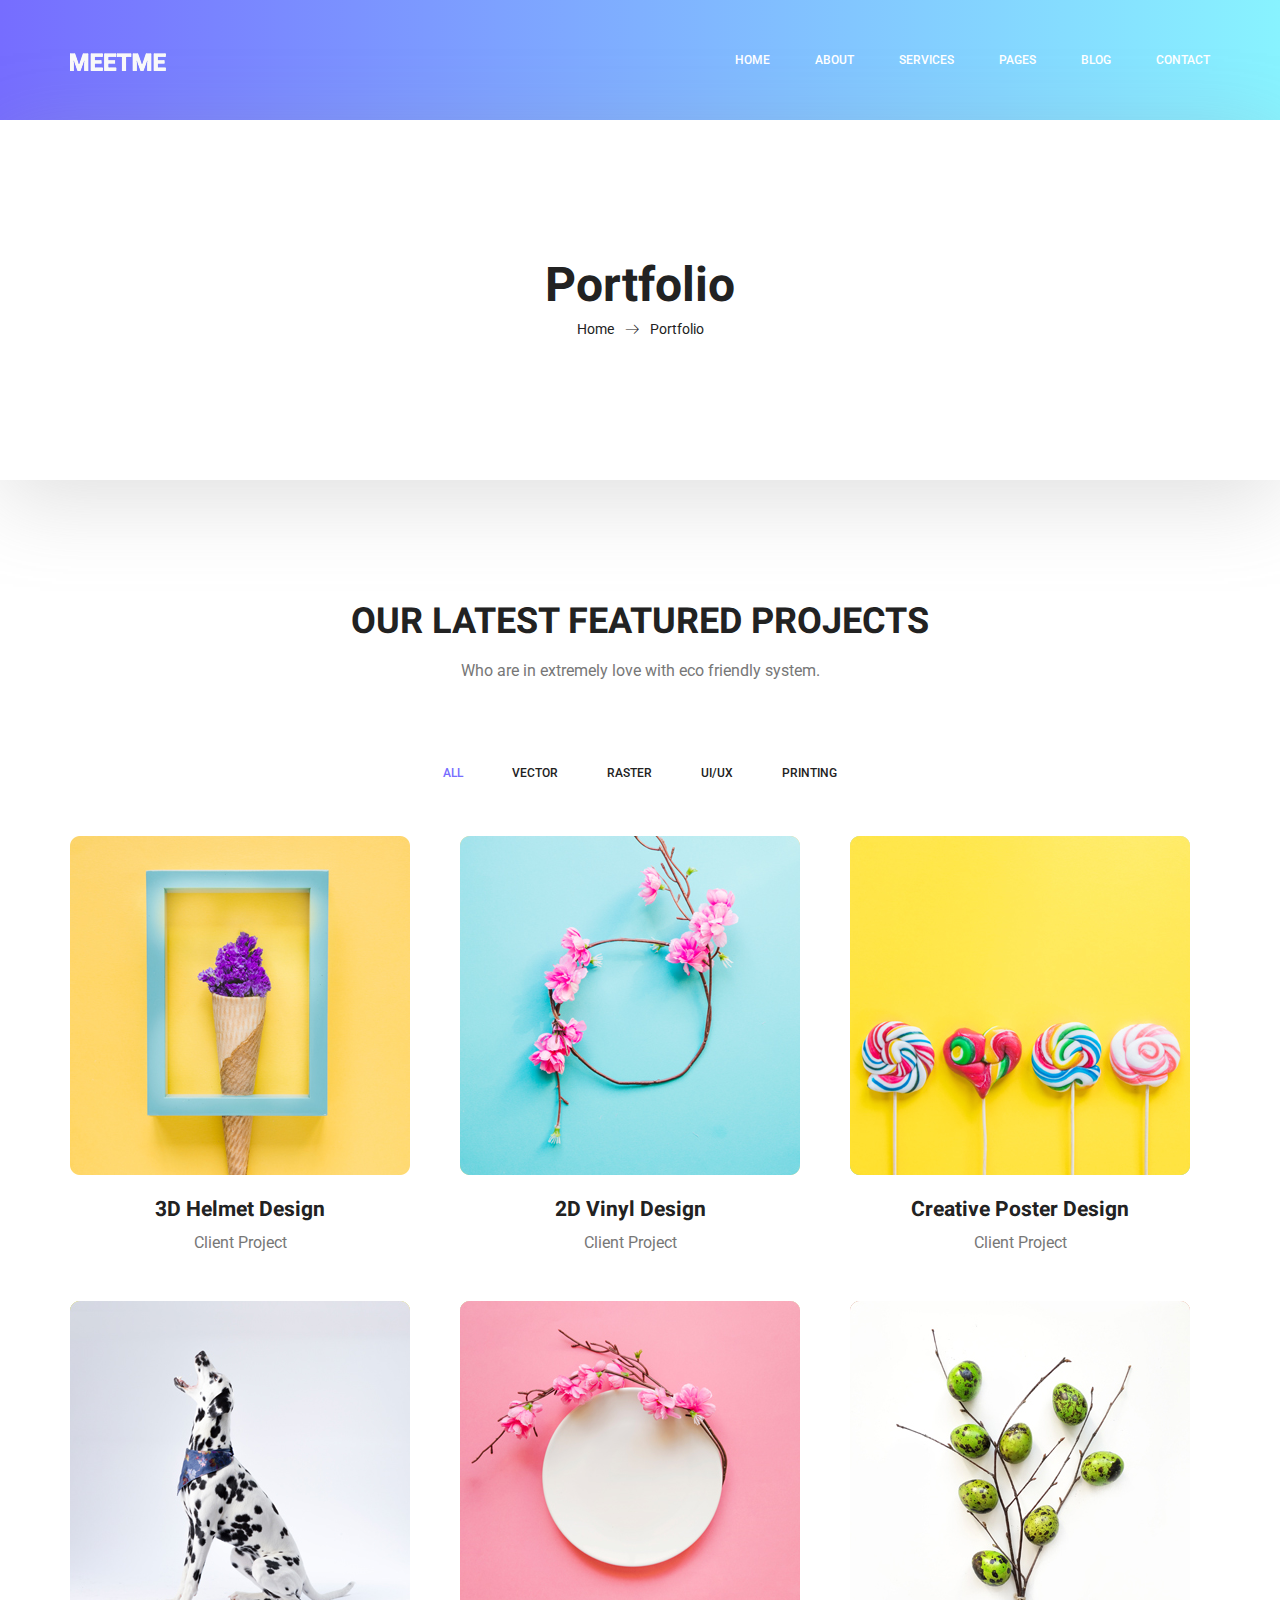
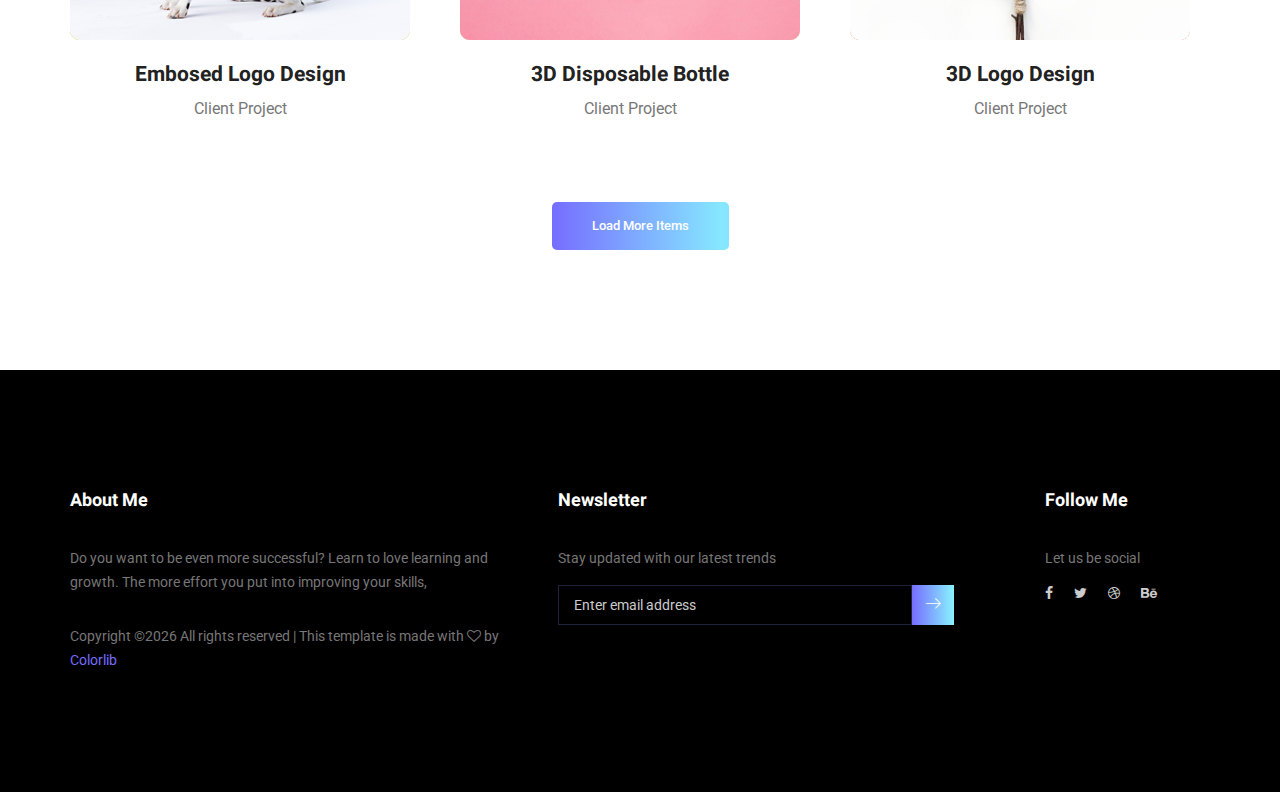
<file: dattd153/portfolio.html>
<!doctype html>
<html lang="en">
    <head>
        <!-- Required meta tags -->
        <meta charset="utf-8">
        <meta name="viewport" content="width=device-width, initial-scale=1, shrink-to-fit=no">
        <link rel="icon" href="img/favicon.png" type="image/png">
        <title>MeetMe Personal</title>
        <!-- Bootstrap CSS -->
        <link rel="stylesheet" href="css/bootstrap.css">
        <link rel="stylesheet" href="vendors/linericon/style.css">
        <link rel="stylesheet" href="css/font-awesome.min.css">
        <link rel="stylesheet" href="vendors/owl-carousel/owl.carousel.min.css">
        <link rel="stylesheet" href="vendors/lightbox/simpleLightbox.css">
        <link rel="stylesheet" href="vendors/nice-select/css/nice-select.css">
        <link rel="stylesheet" href="vendors/animate-css/animate.css">
        <link rel="stylesheet" href="vendors/popup/magnific-popup.css">
        <link rel="stylesheet" href="vendors/flaticon/flaticon.css">
        <!-- main css -->
        <link rel="stylesheet" href="css/style.css">
        <link rel="stylesheet" href="css/responsive.css">
    </head>
    <body>
        
        <!--================Header Menu Area =================-->
        <header class="header_area">
            <div class="main_menu">
            	<nav class="navbar navbar-expand-lg navbar-light">
					<div class="container box_1620">
						<!-- Brand and toggle get grouped for better mobile display -->
						<a class="navbar-brand logo_h" href="index.html"><img src="img/logo.png" alt=""></a>
						<button class="navbar-toggler" type="button" data-toggle="collapse" data-target="#navbarSupportedContent" aria-controls="navbarSupportedContent" aria-expanded="false" aria-label="Toggle navigation">
							<span class="icon-bar"></span>
							<span class="icon-bar"></span>
							<span class="icon-bar"></span>
						</button>
						<!-- Collect the nav links, forms, and other content for toggling -->
						<div class="collapse navbar-collapse offset" id="navbarSupportedContent">
							<ul class="nav navbar-nav menu_nav ml-auto">
								<li class="nav-item active"><a class="nav-link" href="index.html">Home</a></li> 
								<li class="nav-item"><a class="nav-link" href="about-us.html">About</a></li> 
								<li class="nav-item"><a class="nav-link" href="services.html">Services</a></li> 
								<li class="nav-item submenu dropdown">
									<a href="#" class="nav-link dropdown-toggle" data-toggle="dropdown" role="button" aria-haspopup="true" aria-expanded="false">Pages</a>
									<ul class="dropdown-menu">
										<li class="nav-item"><a class="nav-link" href="portfolio.html">Portfolio</a></li>
										<li class="nav-item"><a class="nav-link" href="elements.html">Elements</a></li>
									</ul>
								</li> 
								<li class="nav-item submenu dropdown">
									<a href="#" class="nav-link dropdown-toggle" data-toggle="dropdown" role="button" aria-haspopup="true" aria-expanded="false">Blog</a>
									<ul class="dropdown-menu">
										<li class="nav-item"><a class="nav-link" href="blog.html">Blog</a></li>
										<li class="nav-item"><a class="nav-link" href="single-blog.html">Blog Details</a></li>
									</ul>
								</li> 
								<li class="nav-item"><a class="nav-link" href="contact.html">Contact</a></li>
							</ul>
						</div> 
					</div>
            	</nav>
            </div>
        </header>
        <!--================Header Menu Area =================-->
        
        <!--================Home Banner Area =================-->
        <section class="banner_area">
            <div class="box_1620">
				<div class="banner_inner d-flex align-items-center">
					<div class="container">
						<div class="banner_content text-center">
							<h2>Portfolio</h2>
							<div class="page_link">
								<a href="index.html">Home</a>
								<a href="portfolio.html">Portfolio</a>
							</div>
						</div>
					</div>
				</div>
            </div>
        </section>
        <!--================End Home Banner Area =================-->
        
        <!--================Home Gallery Area =================-->
        <section class="home_gallery_area p_120">
        	<div class="container">
        		<div class="main_title">
        			<h2>Our Latest Featured Projects</h2>
        			<p>Who are in extremely love with eco friendly system.</p>
        		</div>
        		<div class="isotope_fillter">
        			<ul class="gallery_filter list">
						<li class="active" data-filter="*"><a href="#">All</a></li>
						<li data-filter=".brand"><a href="#">Vector</a></li>
						<li data-filter=".manipul"><a href="#">Raster</a></li>
						<li data-filter=".creative"><a href="#">UI/UX</a></li>
						<li data-filter=".design"><a href="#">Printing</a></li>
					</ul>
        		</div>
        	</div>
        	<div class="container">
        		<div class="gallery_f_inner row imageGallery1">
        			<div class="col-lg-4 col-md-4 col-sm-6 brand manipul design print">
        				<div class="h_gallery_item">
        					<div class="g_img_item">
        						<img class="img-fluid" src="img/gallery/project-1.jpg" alt="">
        						<a class="light" href="img/gallery/project-1.jpg"><img src="img/gallery/icon.png" alt=""></a>
        					</div>
        					<div class="g_item_text">
        						<h4>3D Helmet Design</h4>
        						<p>Client Project</p>
        					</div>
        				</div>
        			</div>
        			<div class="col-lg-4 col-md-4 col-sm-6 brand manipul creative">
        				<div class="h_gallery_item">
        					<div class="g_img_item">
        						<img class="img-fluid" src="img/gallery/project-2.jpg" alt="">
        						<a class="light" href="img/gallery/project-2.jpg"><img src="img/gallery/icon.png" alt=""></a>
        					</div>
        					<div class="g_item_text">
        						<h4>2D Vinyl Design</h4>
        						<p>Client Project</p>
        					</div>
        				</div>
        			</div>
        			<div class="col-lg-4 col-md-4 col-sm-6 manipul creative design print">
        				<div class="h_gallery_item">
        					<div class="g_img_item">
        						<img class="img-fluid" src="img/gallery/project-3.jpg" alt="">
        						<a class="light" href="img/gallery/project-3.jpg"><img src="img/gallery/icon.png" alt=""></a>
        					</div>
        					<div class="g_item_text">
        						<h4>Creative Poster Design</h4>
        						<p>Client Project</p>
        					</div>
        				</div>
        			</div>
        			<div class="col-lg-4 col-md-4 col-sm-6 brand creative print">
        				<div class="h_gallery_item">
        					<div class="g_img_item">
        						<img class="img-fluid" src="img/gallery/project-4.jpg" alt="">
        						<a class="light" href="img/gallery/project-4.jpg"><img src="img/gallery/icon.png" alt=""></a>
        					</div>
        					<div class="g_item_text">
        						<h4>Embosed Logo Design</h4>
        						<p>Client Project</p>
        					</div>
        				</div>
        			</div>
        			<div class="col-lg-4 col-md-4 col-sm-6 brand manipul design">
        				<div class="h_gallery_item">
        					<div class="g_img_item">
        						<img class="img-fluid" src="img/gallery/project-5.jpg" alt="">
        						<a class="light" href="img/gallery/project-5.jpg"><img src="img/gallery/icon.png" alt=""></a>
        					</div>
        					<div class="g_item_text">
        						<h4>3D Disposable Bottle</h4>
        						<p>Client Project</p>
        					</div>
        				</div>
        			</div>
        			<div class="col-lg-4 col-md-4 col-sm-6 brand creative">
        				<div class="h_gallery_item">
        					<div class="g_img_item">
        						<img class="img-fluid" src="img/gallery/project-6.jpg" alt="">
        						<a class="light" href="img/gallery/project-6.jpg"><img src="img/gallery/icon.png" alt=""></a>
        					</div>
        					<div class="g_item_text">
        						<h4>3D Logo Design</h4>
        						<p>Client Project</p>
        					</div>
        				</div>
        			</div>
        		</div>
        		<div class="more_btn">
        			<a class="main_btn" href="#">Load More Items</a>
        		</div>
        	</div>
        </section>
        <!--================End Home Gallery Area =================-->
        
        <!--================Footer Area =================-->
        <footer class="footer_area p_120">
        	<div class="container">
        		<div class="row footer_inner">
        			<div class="col-lg-5 col-sm-6">
        				<aside class="f_widget ab_widget">
        					<div class="f_title">
        						<h3>About Me</h3>
        					</div>
        					<p>Do you want to be even more successful? Learn to love learning and growth. The more effort you put into improving your skills,</p>
        					<p><!-- Link back to Colorlib can't be removed. Template is licensed under CC BY 3.0. -->
Copyright &copy;<script>document.write(new Date().getFullYear());</script> All rights reserved | This template is made with <i class="fa fa-heart-o" aria-hidden="true"></i> by <a href="https://colorlib.com" target="_blank">Colorlib</a>
<!-- Link back to Colorlib can't be removed. Template is licensed under CC BY 3.0. --></p>
        				</aside>
        			</div>
        			<div class="col-lg-5 col-sm-6">
        				<aside class="f_widget news_widget">
        					<div class="f_title">
        						<h3>Newsletter</h3>
        					</div>
        					<p>Stay updated with our latest trends</p>
        					<div id="mc_embed_signup">
                                <form target="_blank" action="https://spondonit.us12.list-manage.com/subscribe/post?u=1462626880ade1ac87bd9c93a&amp;id=92a4423d01" method="get" class="subscribe_form relative">
                                	<div class="input-group d-flex flex-row">
                                        <input name="EMAIL" placeholder="Enter email address" onfocus="this.placeholder = ''" onblur="this.placeholder = 'Email Address '" required="" type="email">
                                        <button class="btn sub-btn"><span class="lnr lnr-arrow-right"></span></button>		
                                    </div>				
                                    <div class="mt-10 info"></div>
                                </form>
                            </div>
        				</aside>
        			</div>
        			<div class="col-lg-2">
        				<aside class="f_widget social_widget">
        					<div class="f_title">
        						<h3>Follow Me</h3>
        					</div>
        					<p>Let us be social</p>
        					<ul class="list">
        						<li><a href="#"><i class="fa fa-facebook"></i></a></li>
        						<li><a href="#"><i class="fa fa-twitter"></i></a></li>
        						<li><a href="#"><i class="fa fa-dribbble"></i></a></li>
        						<li><a href="#"><i class="fa fa-behance"></i></a></li>
        					</ul>
        				</aside>
        			</div>
        		</div>
        	</div>
        </footer>
        <!--================End Footer Area =================-->
        
        
        
        
        <!-- Optional JavaScript -->
        <!-- jQuery first, then Popper.js, then Bootstrap JS -->
        <script src="js/jquery-3.3.1.min.js"></script>
        <script src="js/popper.js"></script>
        <script src="js/bootstrap.min.js"></script>
        <script src="js/stellar.js"></script>
        <script src="vendors/lightbox/simpleLightbox.min.js"></script>
        <script src="vendors/nice-select/js/jquery.nice-select.min.js"></script>
        <script src="vendors/isotope/imagesloaded.pkgd.min.js"></script>
        <script src="vendors/isotope/isotope.pkgd.min.js"></script>
        <script src="vendors/owl-carousel/owl.carousel.min.js"></script>
        <script src="vendors/popup/jquery.magnific-popup.min.js"></script>
        <script src="js/jquery.ajaxchimp.min.js"></script>
        <script src="vendors/counter-up/jquery.waypoints.min.js"></script>
        <script src="vendors/counter-up/jquery.counterup.min.js"></script>
        <script src="js/mail-script.js"></script>
        <script src="js/theme.js"></script>
    </body>
</html>
</file>
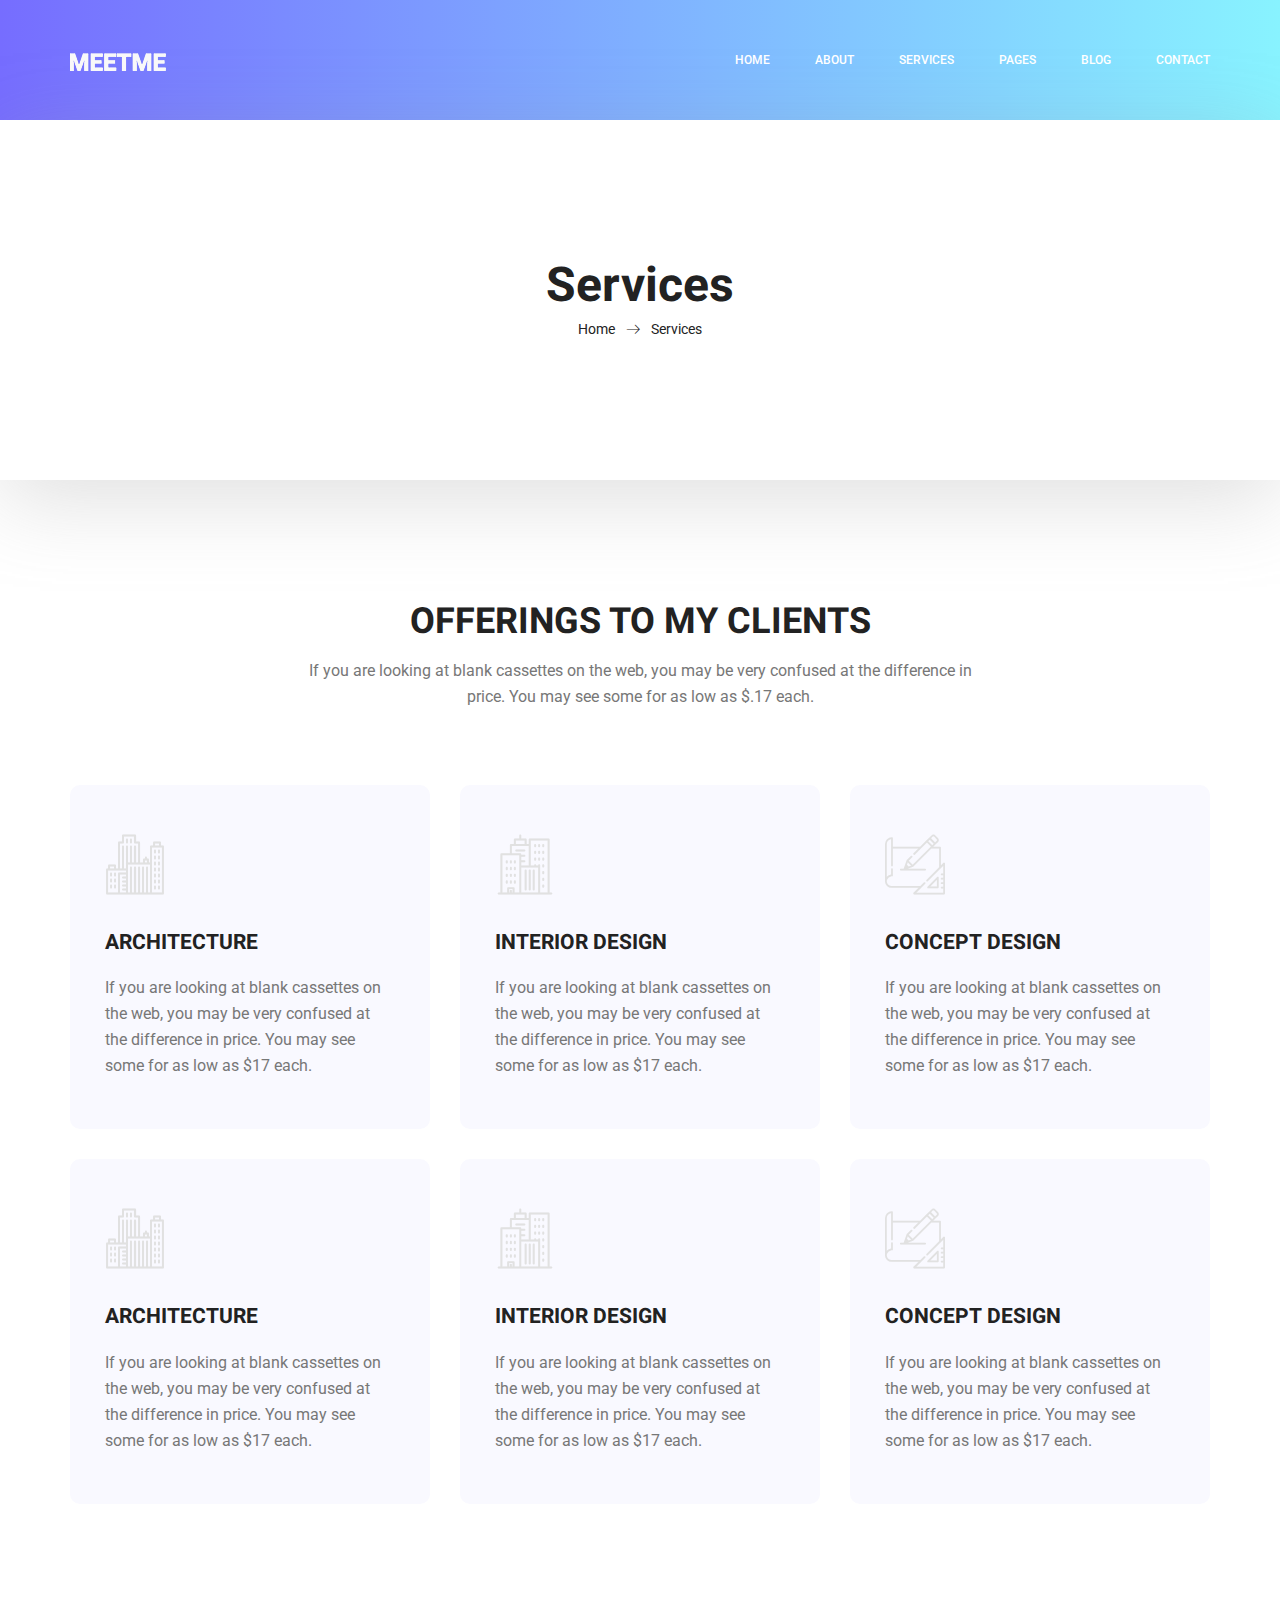
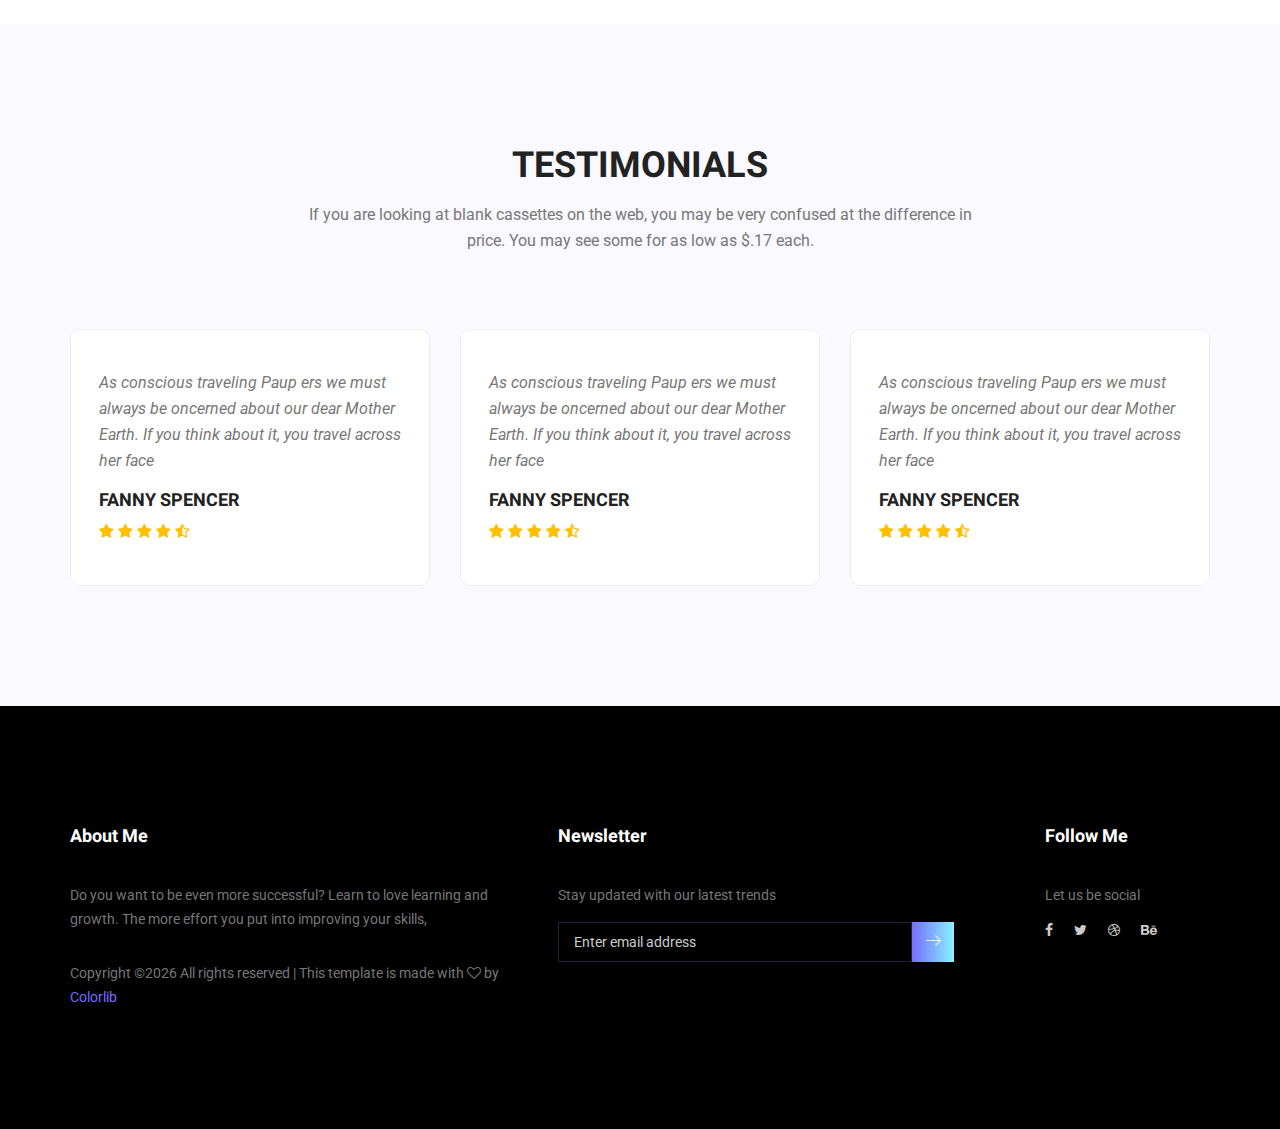
<file: dattd153/services.html>
<!doctype html>
<html lang="en">
    <head>
        <!-- Required meta tags -->
        <meta charset="utf-8">
        <meta name="viewport" content="width=device-width, initial-scale=1, shrink-to-fit=no">
        <link rel="icon" href="img/favicon.png" type="image/png">
        <title>MeetMe Personal</title>
        <!-- Bootstrap CSS -->
        <link rel="stylesheet" href="css/bootstrap.css">
        <link rel="stylesheet" href="vendors/linericon/style.css">
        <link rel="stylesheet" href="css/font-awesome.min.css">
        <link rel="stylesheet" href="vendors/owl-carousel/owl.carousel.min.css">
        <link rel="stylesheet" href="vendors/lightbox/simpleLightbox.css">
        <link rel="stylesheet" href="vendors/nice-select/css/nice-select.css">
        <link rel="stylesheet" href="vendors/animate-css/animate.css">
        <link rel="stylesheet" href="vendors/popup/magnific-popup.css">
        <link rel="stylesheet" href="vendors/flaticon/flaticon.css">
        <!-- main css -->
        <link rel="stylesheet" href="css/style.css">
        <link rel="stylesheet" href="css/responsive.css">
    </head>
    <body>
        
        <!--================Header Menu Area =================-->
        <header class="header_area">
            <div class="main_menu">
            	<nav class="navbar navbar-expand-lg navbar-light">
					<div class="container box_1620">
						<!-- Brand and toggle get grouped for better mobile display -->
						<a class="navbar-brand logo_h" href="index.html"><img src="img/logo.png" alt=""></a>
						<button class="navbar-toggler" type="button" data-toggle="collapse" data-target="#navbarSupportedContent" aria-controls="navbarSupportedContent" aria-expanded="false" aria-label="Toggle navigation">
							<span class="icon-bar"></span>
							<span class="icon-bar"></span>
							<span class="icon-bar"></span>
						</button>
						<!-- Collect the nav links, forms, and other content for toggling -->
						<div class="collapse navbar-collapse offset" id="navbarSupportedContent">
							<ul class="nav navbar-nav menu_nav ml-auto">
								<li class="nav-item active"><a class="nav-link" href="index.html">Home</a></li> 
								<li class="nav-item"><a class="nav-link" href="about-us.html">About</a></li> 
								<li class="nav-item"><a class="nav-link" href="services.html">Services</a></li> 
								<li class="nav-item submenu dropdown">
									<a href="#" class="nav-link dropdown-toggle" data-toggle="dropdown" role="button" aria-haspopup="true" aria-expanded="false">Pages</a>
									<ul class="dropdown-menu">
										<li class="nav-item"><a class="nav-link" href="portfolio.html">Portfolio</a></li>
										<li class="nav-item"><a class="nav-link" href="elements.html">Elements</a></li>
									</ul>
								</li> 
								<li class="nav-item submenu dropdown">
									<a href="#" class="nav-link dropdown-toggle" data-toggle="dropdown" role="button" aria-haspopup="true" aria-expanded="false">Blog</a>
									<ul class="dropdown-menu">
										<li class="nav-item"><a class="nav-link" href="blog.html">Blog</a></li>
										<li class="nav-item"><a class="nav-link" href="single-blog.html">Blog Details</a></li>
									</ul>
								</li> 
								<li class="nav-item"><a class="nav-link" href="contact.html">Contact</a></li>
							</ul>
						</div> 
					</div>
            	</nav>
            </div>
        </header>
        <!--================Header Menu Area =================-->
        
        <!--================Home Banner Area =================-->
        <section class="banner_area">
            <div class="box_1620">
				<div class="banner_inner d-flex align-items-center">
					<div class="container">
						<div class="banner_content text-center">
							<h2>Services</h2>
							<div class="page_link">
								<a href="index.html">Home</a>
								<a href="services.html">Services</a>
							</div>
						</div>
					</div>
				</div>
            </div>
        </section>
        <!--================End Home Banner Area =================-->
        
        <!--================Feature Area =================-->
        <section class="feature_area white_feature p_120">
        	<div class="container">
        		<div class="main_title">
        			<h2>offerings to my clients</h2>
        			<p>If you are looking at blank cassettes on the web, you may be very confused at the difference in price. You may see some for as low as $.17 each.</p>
        		</div>
        		<div class="feature_inner row">
        			<div class="col-lg-4 col-md-6">
        				<div class="feature_item">
        					<i class="flaticon-city"></i>
        					<h4>Architecture</h4>
        					<p>If you are looking at blank cassettes on the web, you may be very confused at the difference in price. You may see some for as low as $17 each.</p>
        				</div>
        			</div>
        			<div class="col-lg-4 col-md-6">
        				<div class="feature_item">
        					<i class="flaticon-skyline"></i>
        					<h4>Interior Design</h4>
        					<p>If you are looking at blank cassettes on the web, you may be very confused at the difference in price. You may see some for as low as $17 each.</p>
        				</div>
        			</div>
        			<div class="col-lg-4 col-md-6">
        				<div class="feature_item">
        					<i class="flaticon-sketch"></i>
        					<h4>Concept Design</h4>
        					<p>If you are looking at blank cassettes on the web, you may be very confused at the difference in price. You may see some for as low as $17 each.</p>
        				</div>
        			</div>
        			<div class="col-lg-4 col-md-6">
        				<div class="feature_item">
        					<i class="flaticon-city"></i>
        					<h4>Architecture</h4>
        					<p>If you are looking at blank cassettes on the web, you may be very confused at the difference in price. You may see some for as low as $17 each.</p>
        				</div>
        			</div>
        			<div class="col-lg-4 col-md-6">
        				<div class="feature_item">
        					<i class="flaticon-skyline"></i>
        					<h4>Interior Design</h4>
        					<p>If you are looking at blank cassettes on the web, you may be very confused at the difference in price. You may see some for as low as $17 each.</p>
        				</div>
        			</div>
        			<div class="col-lg-4 col-md-6">
        				<div class="feature_item">
        					<i class="flaticon-sketch"></i>
        					<h4>Concept Design</h4>
        					<p>If you are looking at blank cassettes on the web, you may be very confused at the difference in price. You may see some for as low as $17 each.</p>
        				</div>
        			</div>
        		</div>
        	</div>
        </section>
        <!--================End Feature Area =================-->
        
        <!--================Testimonials Area =================-->
        <section class="testimonials_area p_120">
        	<div class="container">
        		<div class="main_title">
        			<h2>Testimonials</h2>
        			<p>If you are looking at blank cassettes on the web, you may be very confused at the difference in price. You may see some for as low as $.17 each.</p>
        		</div>
        		<div class="testi_inner">
					<div class="testi_slider owl-carousel">
						<div class="item">
							<div class="testi_item">
								<p>As conscious traveling Paup ers we must always be oncerned about our dear Mother Earth. If you think about it, you travel across her face</p>
								<h4>Fanny Spencer</h4>
								<a href="#"><i class="fa fa-star"></i></a>
								<a href="#"><i class="fa fa-star"></i></a>
								<a href="#"><i class="fa fa-star"></i></a>
								<a href="#"><i class="fa fa-star"></i></a>
								<a href="#"><i class="fa fa-star-half-o"></i></a>
							</div>
						</div>
						<div class="item">
							<div class="testi_item">
								<p>As conscious traveling Paup ers we must always be oncerned about our dear Mother Earth. If you think about it, you travel across her face</p>
								<h4>Fanny Spencer</h4>
								<a href="#"><i class="fa fa-star"></i></a>
								<a href="#"><i class="fa fa-star"></i></a>
								<a href="#"><i class="fa fa-star"></i></a>
								<a href="#"><i class="fa fa-star"></i></a>
								<a href="#"><i class="fa fa-star-half-o"></i></a>
							</div>
						</div>
						<div class="item">
							<div class="testi_item">
								<p>As conscious traveling Paup ers we must always be oncerned about our dear Mother Earth. If you think about it, you travel across her face</p>
								<h4>Fanny Spencer</h4>
								<a href="#"><i class="fa fa-star"></i></a>
								<a href="#"><i class="fa fa-star"></i></a>
								<a href="#"><i class="fa fa-star"></i></a>
								<a href="#"><i class="fa fa-star"></i></a>
								<a href="#"><i class="fa fa-star-half-o"></i></a>
							</div>
						</div>
					</div>
        		</div>
        	</div>
        </section>
        <!--================End Testimonials Area =================-->
        
        <!--================Footer Area =================-->
        <footer class="footer_area p_120">
        	<div class="container">
        		<div class="row footer_inner">
        			<div class="col-lg-5 col-sm-6">
        				<aside class="f_widget ab_widget">
        					<div class="f_title">
        						<h3>About Me</h3>
        					</div>
        					<p>Do you want to be even more successful? Learn to love learning and growth. The more effort you put into improving your skills,</p>
        					<p><!-- Link back to Colorlib can't be removed. Template is licensed under CC BY 3.0. -->
Copyright &copy;<script>document.write(new Date().getFullYear());</script> All rights reserved | This template is made with <i class="fa fa-heart-o" aria-hidden="true"></i> by <a href="https://colorlib.com" target="_blank">Colorlib</a>
<!-- Link back to Colorlib can't be removed. Template is licensed under CC BY 3.0. --></p>
        				</aside>
        			</div>
        			<div class="col-lg-5 col-sm-6">
        				<aside class="f_widget news_widget">
        					<div class="f_title">
        						<h3>Newsletter</h3>
        					</div>
        					<p>Stay updated with our latest trends</p>
        					<div id="mc_embed_signup">
                                <form target="_blank" action="https://spondonit.us12.list-manage.com/subscribe/post?u=1462626880ade1ac87bd9c93a&amp;id=92a4423d01" method="get" class="subscribe_form relative">
                                	<div class="input-group d-flex flex-row">
                                        <input name="EMAIL" placeholder="Enter email address" onfocus="this.placeholder = ''" onblur="this.placeholder = 'Email Address '" required="" type="email">
                                        <button class="btn sub-btn"><span class="lnr lnr-arrow-right"></span></button>		
                                    </div>				
                                    <div class="mt-10 info"></div>
                                </form>
                            </div>
        				</aside>
        			</div>
        			<div class="col-lg-2">
        				<aside class="f_widget social_widget">
        					<div class="f_title">
        						<h3>Follow Me</h3>
        					</div>
        					<p>Let us be social</p>
        					<ul class="list">
        						<li><a href="#"><i class="fa fa-facebook"></i></a></li>
        						<li><a href="#"><i class="fa fa-twitter"></i></a></li>
        						<li><a href="#"><i class="fa fa-dribbble"></i></a></li>
        						<li><a href="#"><i class="fa fa-behance"></i></a></li>
        					</ul>
        				</aside>
        			</div>
        		</div>
        	</div>
        </footer>
        <!--================End Footer Area =================-->
        
        
        
        
        <!-- Optional JavaScript -->
        <!-- jQuery first, then Popper.js, then Bootstrap JS -->
        <script src="js/jquery-3.3.1.min.js"></script>
        <script src="js/popper.js"></script>
        <script src="js/bootstrap.min.js"></script>
        <script src="js/stellar.js"></script>
        <script src="vendors/lightbox/simpleLightbox.min.js"></script>
        <script src="vendors/nice-select/js/jquery.nice-select.min.js"></script>
        <script src="vendors/isotope/imagesloaded.pkgd.min.js"></script>
        <script src="vendors/isotope/isotope.pkgd.min.js"></script>
        <script src="vendors/owl-carousel/owl.carousel.min.js"></script>
        <script src="vendors/popup/jquery.magnific-popup.min.js"></script>
        <script src="js/jquery.ajaxchimp.min.js"></script>
        <script src="vendors/counter-up/jquery.waypoints.min.js"></script>
        <script src="vendors/counter-up/jquery.counterup.min.js"></script>
        <script src="js/mail-script.js"></script>
        <script src="js/theme.js"></script>
    </body>
</html>
</file>
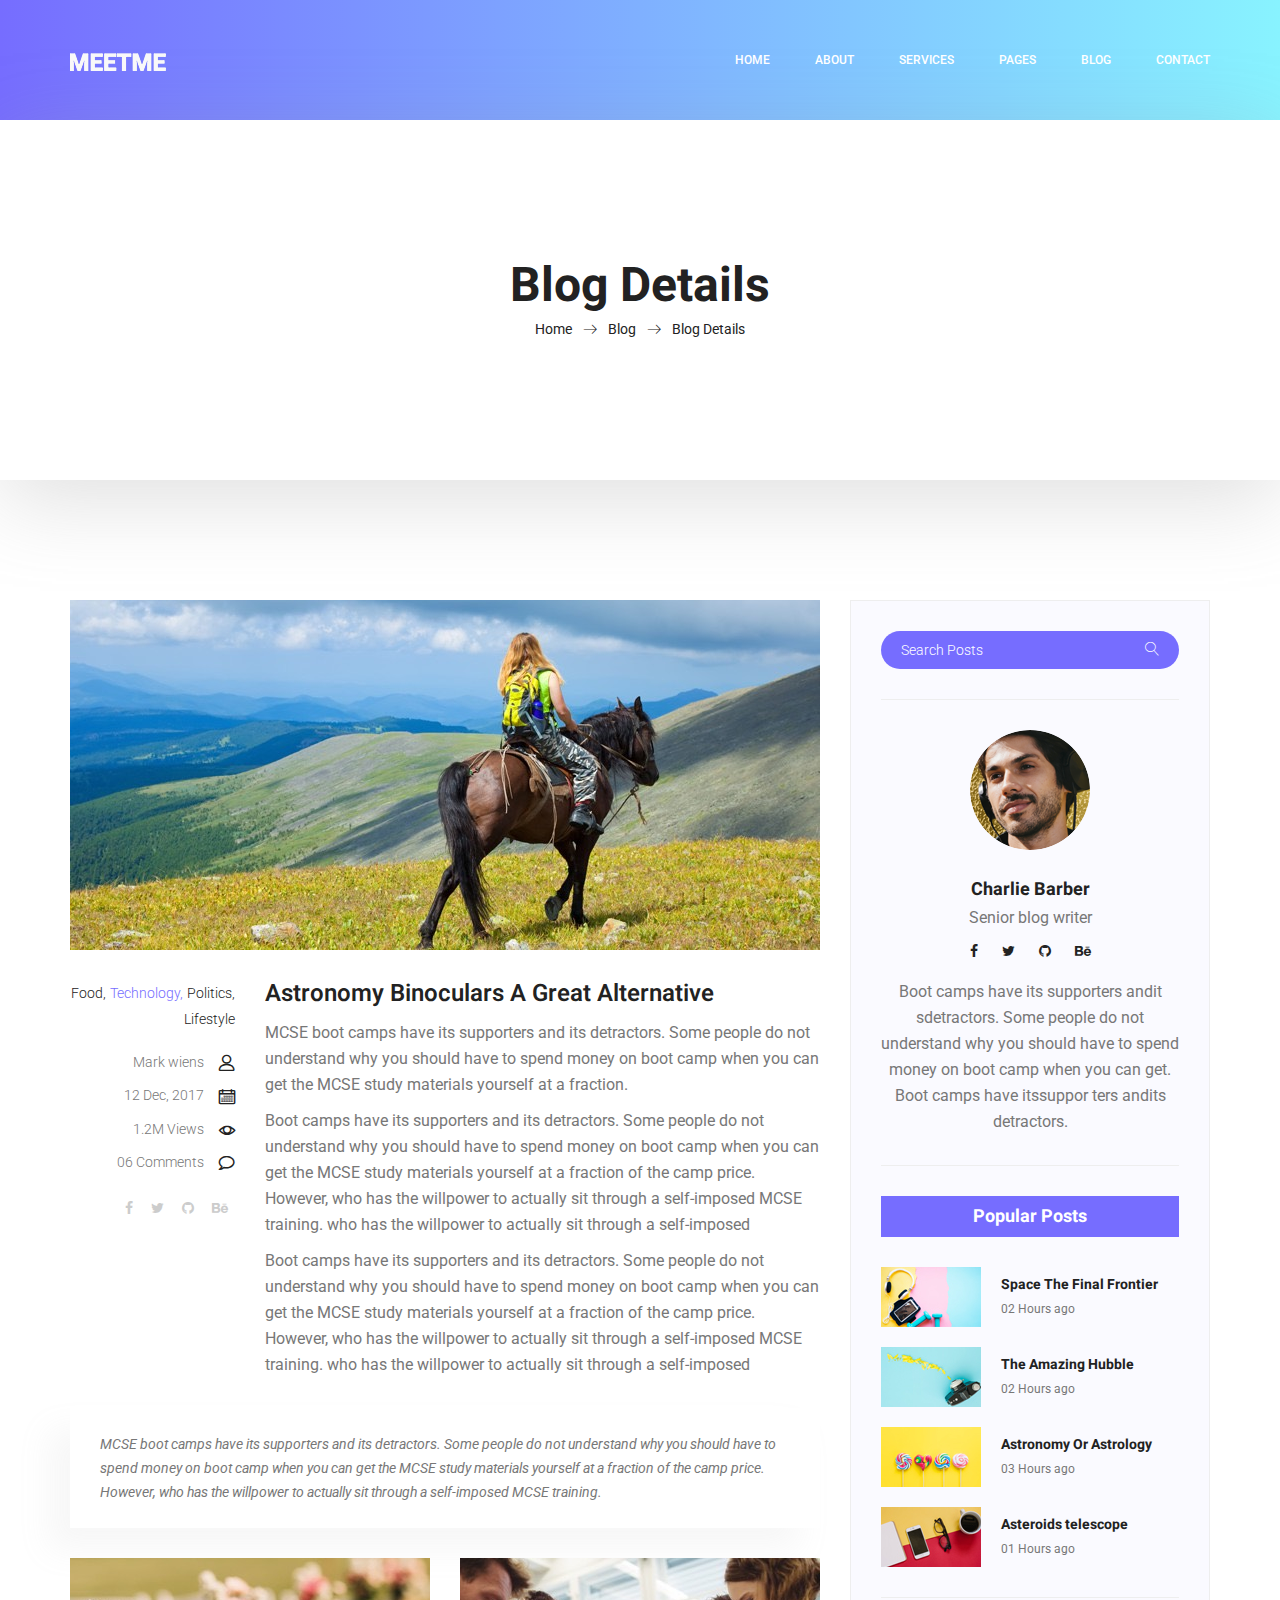
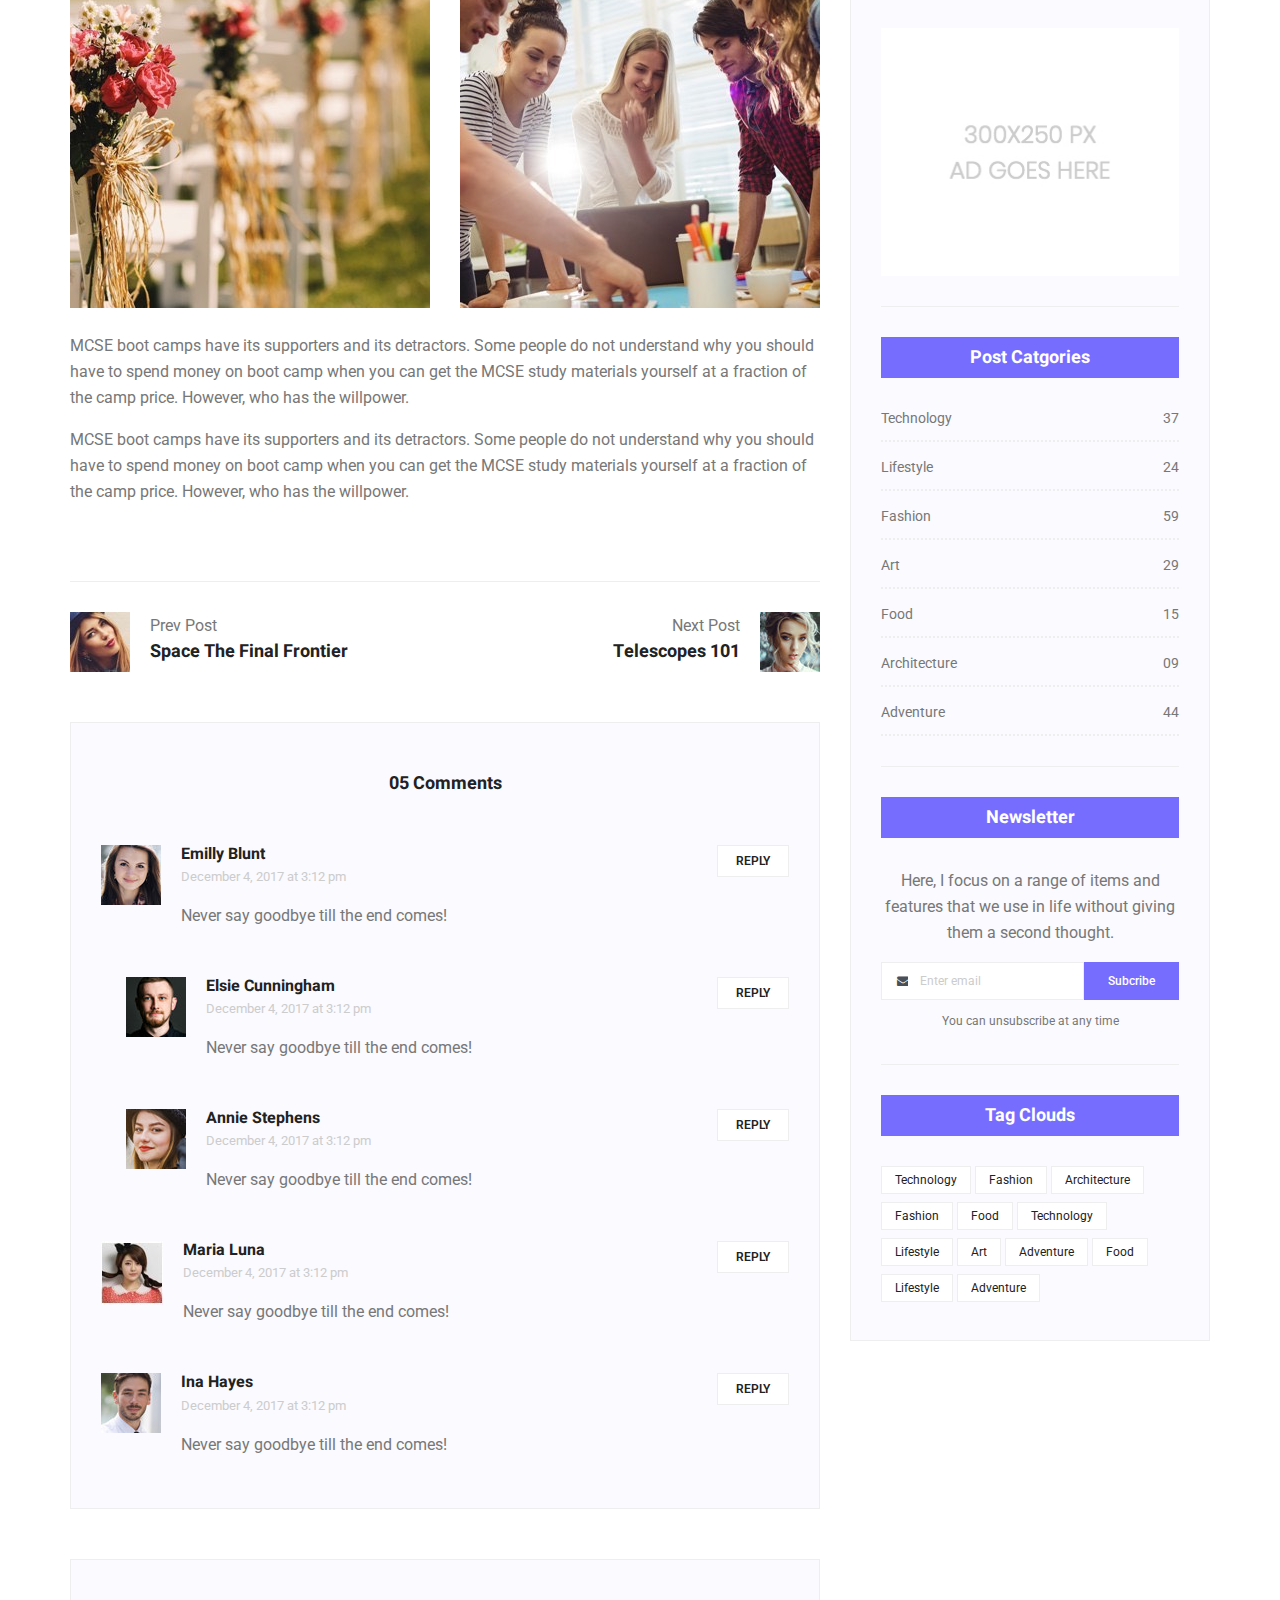
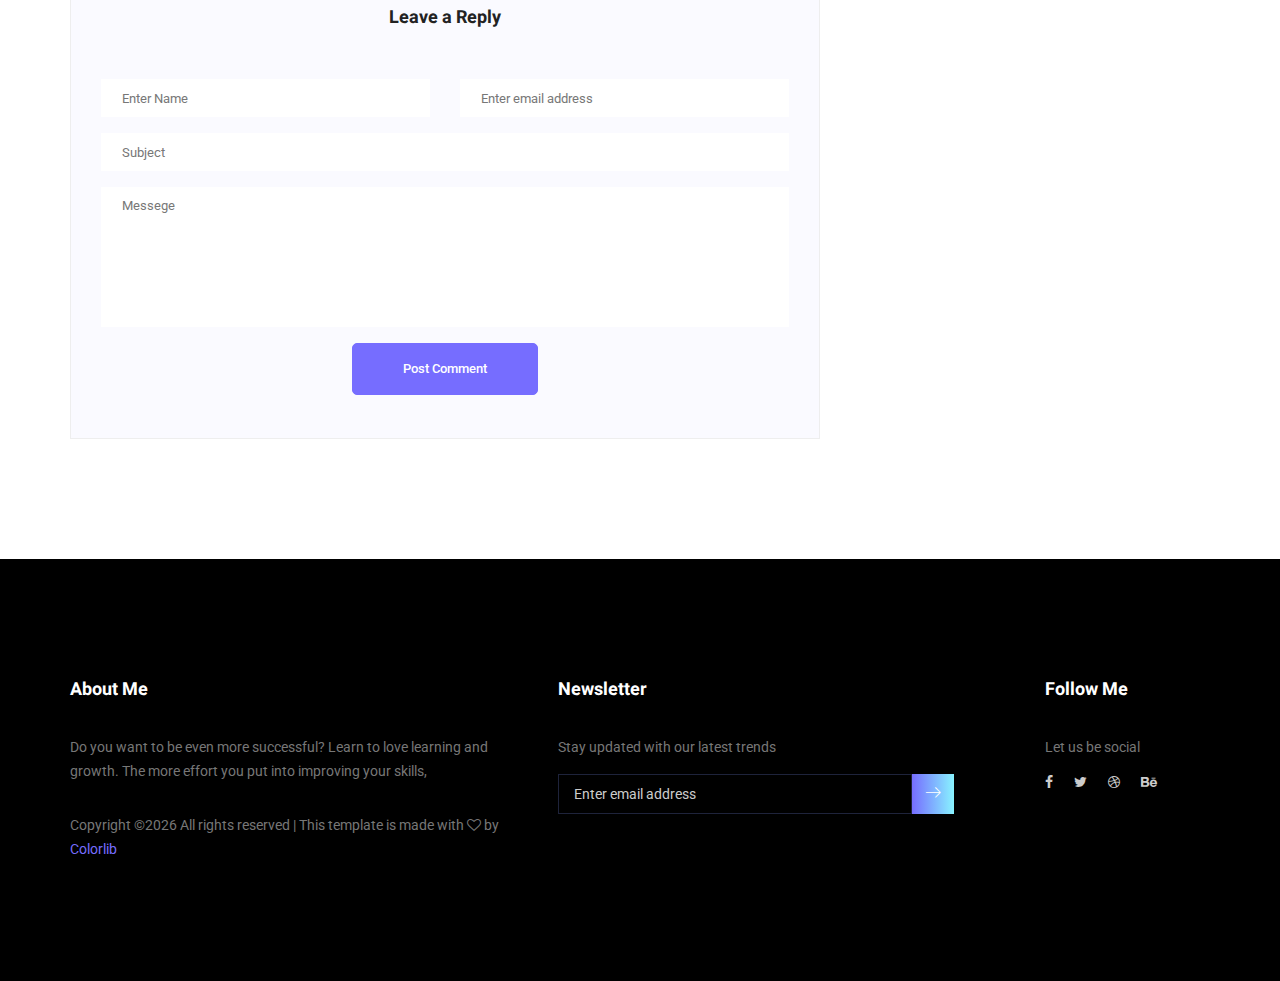
<file: dattd153/single-blog.html>
<!doctype html>
<html lang="en">
    <head>
        <!-- Required meta tags -->
        <meta charset="utf-8">
        <meta name="viewport" content="width=device-width, initial-scale=1, shrink-to-fit=no">
        <link rel="icon" href="img/favicon.png" type="image/png">
        <title>MeetMe Personal</title>
        <!-- Bootstrap CSS -->
        <link rel="stylesheet" href="css/bootstrap.css">
        <link rel="stylesheet" href="vendors/linericon/style.css">
        <link rel="stylesheet" href="css/font-awesome.min.css">
        <link rel="stylesheet" href="vendors/owl-carousel/owl.carousel.min.css">
        <link rel="stylesheet" href="vendors/lightbox/simpleLightbox.css">
        <link rel="stylesheet" href="vendors/nice-select/css/nice-select.css">
        <link rel="stylesheet" href="vendors/animate-css/animate.css">
        <link rel="stylesheet" href="vendors/popup/magnific-popup.css">
        <!-- main css -->
        <link rel="stylesheet" href="css/style.css">
        <link rel="stylesheet" href="css/responsive.css">
    </head>
    <body>
        
        <!--================Header Menu Area =================-->
        <header class="header_area">
            <div class="main_menu">
            	<nav class="navbar navbar-expand-lg navbar-light">
					<div class="container box_1620">
						<!-- Brand and toggle get grouped for better mobile display -->
						<a class="navbar-brand logo_h" href="index.html"><img src="img/logo.png" alt=""></a>
						<button class="navbar-toggler" type="button" data-toggle="collapse" data-target="#navbarSupportedContent" aria-controls="navbarSupportedContent" aria-expanded="false" aria-label="Toggle navigation">
							<span class="icon-bar"></span>
							<span class="icon-bar"></span>
							<span class="icon-bar"></span>
						</button>
						<!-- Collect the nav links, forms, and other content for toggling -->
						<div class="collapse navbar-collapse offset" id="navbarSupportedContent">
							<ul class="nav navbar-nav menu_nav ml-auto">
								<li class="nav-item active"><a class="nav-link" href="index.html">Home</a></li> 
								<li class="nav-item"><a class="nav-link" href="about-us.html">About</a></li> 
								<li class="nav-item"><a class="nav-link" href="services.html">Services</a></li> 
								<li class="nav-item submenu dropdown">
									<a href="#" class="nav-link dropdown-toggle" data-toggle="dropdown" role="button" aria-haspopup="true" aria-expanded="false">Pages</a>
									<ul class="dropdown-menu">
										<li class="nav-item"><a class="nav-link" href="portfolio.html">Portfolio</a></li>
										<li class="nav-item"><a class="nav-link" href="elements.html">Elements</a></li>
									</ul>
								</li> 
								<li class="nav-item submenu dropdown">
									<a href="#" class="nav-link dropdown-toggle" data-toggle="dropdown" role="button" aria-haspopup="true" aria-expanded="false">Blog</a>
									<ul class="dropdown-menu">
										<li class="nav-item"><a class="nav-link" href="blog.html">Blog</a></li>
										<li class="nav-item"><a class="nav-link" href="single-blog.html">Blog Details</a></li>
									</ul>
								</li> 
								<li class="nav-item"><a class="nav-link" href="contact.html">Contact</a></li>
							</ul>
						</div> 
					</div>
            	</nav>
            </div>
        </header>
        <!--================Header Menu Area =================-->
        
        <!--================Home Banner Area =================-->
        <section class="banner_area">
            <div class="box_1620">
				<div class="banner_inner d-flex align-items-center">
					<div class="container">
						<div class="banner_content text-center">
							<h2>Blog Details</h2>
							<div class="page_link">
								<a href="index.html">Home</a>
								<a href="blog.html">Blog</a>
								<a href="single-blog.html">Blog Details</a>
							</div>
						</div>
					</div>
				</div>
            </div>
        </section>
        <!--================End Home Banner Area =================-->
        
        <!--================Blog Area =================-->
        <section class="blog_area single-post-area p_120">
            <div class="container">
                <div class="row">
                    <div class="col-lg-8 posts-list">
                        <div class="single-post row">
                            <div class="col-lg-12">
                                <div class="feature-img">
                                    <img class="img-fluid" src="img/blog/feature-img1.jpg" alt="">
                                </div>									
                            </div>
                            <div class="col-lg-3  col-md-3">
                                <div class="blog_info text-right">
                                    <div class="post_tag">
                                        <a href="#">Food,</a>
                                        <a class="active" href="#">Technology,</a>
                                        <a href="#">Politics,</a>
                                        <a href="#">Lifestyle</a>
                                    </div>
                                    <ul class="blog_meta list">
                                        <li><a href="#">Mark wiens<i class="lnr lnr-user"></i></a></li>
                                        <li><a href="#">12 Dec, 2017<i class="lnr lnr-calendar-full"></i></a></li>
                                        <li><a href="#">1.2M Views<i class="lnr lnr-eye"></i></a></li>
                                        <li><a href="#">06 Comments<i class="lnr lnr-bubble"></i></a></li>
                                    </ul>
                                    <ul class="social-links">
                                        <li><a href="#"><i class="fa fa-facebook"></i></a></li>
                                        <li><a href="#"><i class="fa fa-twitter"></i></a></li>
                                        <li><a href="#"><i class="fa fa-github"></i></a></li>
                                        <li><a href="#"><i class="fa fa-behance"></i></a></li>
                                    </ul>
                                </div>
                            </div>
                            <div class="col-lg-9 col-md-9 blog_details">
                                <h2>Astronomy Binoculars A Great Alternative</h2>
                                <p class="excert">
                                    MCSE boot camps have its supporters and its detractors. Some people do not understand why you should have to spend money on boot camp when you can get the MCSE study materials yourself at a fraction.
                                </p>
                                <p>
                                    Boot camps have its supporters and its detractors. Some people do not understand why you should have to spend money on boot camp when you can get the MCSE study materials yourself at a fraction of the camp price. However, who has the willpower to actually sit through a self-imposed MCSE training. who has the willpower to actually sit through a self-imposed
                                </p>
                                <p>
                                    Boot camps have its supporters and its detractors. Some people do not understand why you should have to spend money on boot camp when you can get the MCSE study materials yourself at a fraction of the camp price. However, who has the willpower to actually sit through a self-imposed MCSE training. who has the willpower to actually sit through a self-imposed
                                </p>
                            </div>
                            <div class="col-lg-12">
                                <div class="quotes">
                                    MCSE boot camps have its supporters and its detractors. Some people do not understand why you should have to spend money on boot camp when you can get the MCSE study materials yourself at a fraction of the camp price. However, who has the willpower to actually sit through a self-imposed MCSE training.										
                                </div>
                                <div class="row">
                                    <div class="col-6">
                                        <img class="img-fluid" src="img/blog/post-img1.jpg" alt="">
                                    </div>
                                    <div class="col-6">
                                        <img class="img-fluid" src="img/blog/post-img2.jpg" alt="">
                                    </div>	
                                    <div class="col-lg-12 mt-25">
                                        <p>
                                            MCSE boot camps have its supporters and its detractors. Some people do not understand why you should have to spend money on boot camp when you can get the MCSE study materials yourself at a fraction of the camp price. However, who has the willpower.
                                        </p>
                                        <p>
                                            MCSE boot camps have its supporters and its detractors. Some people do not understand why you should have to spend money on boot camp when you can get the MCSE study materials yourself at a fraction of the camp price. However, who has the willpower.
                                        </p>											
                                    </div>									
                                </div>
                            </div>
                        </div>
                        <div class="navigation-area">
                            <div class="row">
                                <div class="col-lg-6 col-md-6 col-12 nav-left flex-row d-flex justify-content-start align-items-center">
                                    <div class="thumb">
                                        <a href="#"><img class="img-fluid" src="img/blog/prev.jpg" alt=""></a>
                                    </div>
                                    <div class="arrow">
                                        <a href="#"><span class="lnr text-white lnr-arrow-left"></span></a>
                                    </div>
                                    <div class="detials">
                                        <p>Prev Post</p>
                                        <a href="#"><h4>Space The Final Frontier</h4></a>
                                    </div>
                                </div>
                                <div class="col-lg-6 col-md-6 col-12 nav-right flex-row d-flex justify-content-end align-items-center">
                                    <div class="detials">
                                        <p>Next Post</p>
                                        <a href="#"><h4>Telescopes 101</h4></a>
                                    </div>
                                    <div class="arrow">
                                        <a href="#"><span class="lnr text-white lnr-arrow-right"></span></a>
                                    </div>
                                    <div class="thumb">
                                        <a href="#"><img class="img-fluid" src="img/blog/next.jpg" alt=""></a>
                                    </div>										
                                </div>									
                            </div>
                        </div>
                        <div class="comments-area">
                            <h4>05 Comments</h4>
                            <div class="comment-list">
                                <div class="single-comment justify-content-between d-flex">
                                    <div class="user justify-content-between d-flex">
                                        <div class="thumb">
                                            <img src="img/blog/c1.jpg" alt="">
                                        </div>
                                        <div class="desc">
                                            <h5><a href="#">Emilly Blunt</a></h5>
                                            <p class="date">December 4, 2017 at 3:12 pm </p>
                                            <p class="comment">
                                                Never say goodbye till the end comes!
                                            </p>
                                        </div>
                                    </div>
                                    <div class="reply-btn">
                                           <a href="" class="btn-reply text-uppercase">reply</a> 
                                    </div>
                                </div>
                            </div>	
                            <div class="comment-list left-padding">
                                <div class="single-comment justify-content-between d-flex">
                                    <div class="user justify-content-between d-flex">
                                        <div class="thumb">
                                            <img src="img/blog/c2.jpg" alt="">
                                        </div>
                                        <div class="desc">
                                            <h5><a href="#">Elsie Cunningham</a></h5>
                                            <p class="date">December 4, 2017 at 3:12 pm </p>
                                            <p class="comment">
                                                Never say goodbye till the end comes!
                                            </p>
                                        </div>
                                    </div>
                                    <div class="reply-btn">
                                           <a href="" class="btn-reply text-uppercase">reply</a> 
                                    </div>
                                </div>
                            </div>	
                            <div class="comment-list left-padding">
                                <div class="single-comment justify-content-between d-flex">
                                    <div class="user justify-content-between d-flex">
                                        <div class="thumb">
                                            <img src="img/blog/c3.jpg" alt="">
                                        </div>
                                        <div class="desc">
                                            <h5><a href="#">Annie Stephens</a></h5>
                                            <p class="date">December 4, 2017 at 3:12 pm </p>
                                            <p class="comment">
                                                Never say goodbye till the end comes!
                                            </p>
                                        </div>
                                    </div>
                                    <div class="reply-btn">
                                           <a href="" class="btn-reply text-uppercase">reply</a> 
                                    </div>
                                </div>
                            </div>	
                            <div class="comment-list">
                                <div class="single-comment justify-content-between d-flex">
                                    <div class="user justify-content-between d-flex">
                                        <div class="thumb">
                                            <img src="img/blog/c4.jpg" alt="">
                                        </div>
                                        <div class="desc">
                                            <h5><a href="#">Maria Luna</a></h5>
                                            <p class="date">December 4, 2017 at 3:12 pm </p>
                                            <p class="comment">
                                                Never say goodbye till the end comes!
                                            </p>
                                        </div>
                                    </div>
                                    <div class="reply-btn">
                                           <a href="" class="btn-reply text-uppercase">reply</a> 
                                    </div>
                                </div>
                            </div>	
                            <div class="comment-list">
                                <div class="single-comment justify-content-between d-flex">
                                    <div class="user justify-content-between d-flex">
                                        <div class="thumb">
                                            <img src="img/blog/c5.jpg" alt="">
                                        </div>
                                        <div class="desc">
                                            <h5><a href="#">Ina Hayes</a></h5>
                                            <p class="date">December 4, 2017 at 3:12 pm </p>
                                            <p class="comment">
                                                Never say goodbye till the end comes!
                                            </p>
                                        </div>
                                    </div>
                                    <div class="reply-btn">
                                           <a href="" class="btn-reply text-uppercase">reply</a> 
                                    </div>
                                </div>
                            </div>	                                             				
                        </div>
                        <div class="comment-form">
                            <h4>Leave a Reply</h4>
                            <form>
                                <div class="form-group form-inline">
                                  <div class="form-group col-lg-6 col-md-6 name">
                                    <input type="text" class="form-control" id="name" placeholder="Enter Name" onfocus="this.placeholder = ''" onblur="this.placeholder = 'Enter Name'">
                                  </div>
                                  <div class="form-group col-lg-6 col-md-6 email">
                                    <input type="email" class="form-control" id="email" placeholder="Enter email address" onfocus="this.placeholder = ''" onblur="this.placeholder = 'Enter email address'">
                                  </div>										
                                </div>
                                <div class="form-group">
                                    <input type="text" class="form-control" id="subject" placeholder="Subject" onfocus="this.placeholder = ''" onblur="this.placeholder = 'Subject'">
                                </div>
                                <div class="form-group">
                                    <textarea class="form-control mb-10" rows="5" name="message" placeholder="Messege" onfocus="this.placeholder = ''" onblur="this.placeholder = 'Messege'" required=""></textarea>
                                </div>
                                <a href="#" class="primary-btn submit_btn">Post Comment</a>	
                            </form>
                        </div>
                    </div>
                    <div class="col-lg-4">
                        <div class="blog_right_sidebar">
                            <aside class="single_sidebar_widget search_widget">
                                <div class="input-group">
                                    <input type="text" class="form-control" placeholder="Search Posts">
                                    <span class="input-group-btn">
                                        <button class="btn btn-default" type="button"><i class="lnr lnr-magnifier"></i></button>
                                    </span>
                                </div><!-- /input-group -->
                                <div class="br"></div>
                            </aside>
                            <aside class="single_sidebar_widget author_widget">
                                <img class="author_img rounded-circle" src="img/blog/author.png" alt="">
                                <h4>Charlie Barber</h4>
                                <p>Senior blog writer</p>
                                <div class="social_icon">
                                    <a href="#"><i class="fa fa-facebook"></i></a>
                                    <a href="#"><i class="fa fa-twitter"></i></a>
                                    <a href="#"><i class="fa fa-github"></i></a>
                                    <a href="#"><i class="fa fa-behance"></i></a>
                                </div>
                                <p>Boot camps have its supporters andit sdetractors. Some people do not understand why you should have to spend money on boot camp when you can get. Boot camps have itssuppor ters andits detractors.</p>
                                <div class="br"></div>
                            </aside>
                            <aside class="single_sidebar_widget popular_post_widget">
                                <h3 class="widget_title">Popular Posts</h3>
                                <div class="media post_item">
                                    <img src="img/blog/popular-post/post1.jpg" alt="post">
                                    <div class="media-body">
                                        <a href="blog-details.html"><h3>Space The Final Frontier</h3></a>
                                        <p>02 Hours ago</p>
                                    </div>
                                </div>
                                <div class="media post_item">
                                    <img src="img/blog/popular-post/post2.jpg" alt="post">
                                    <div class="media-body">
                                        <a href="blog-details.html"><h3>The Amazing Hubble</h3></a>
                                        <p>02 Hours ago</p>
                                    </div>
                                </div>
                                <div class="media post_item">
                                    <img src="img/blog/popular-post/post3.jpg" alt="post">
                                    <div class="media-body">
                                        <a href="blog-details.html"><h3>Astronomy Or Astrology</h3></a>
                                        <p>03 Hours ago</p>
                                    </div>
                                </div>
                                <div class="media post_item">
                                    <img src="img/blog/popular-post/post4.jpg" alt="post">
                                    <div class="media-body">
                                        <a href="blog-details.html"><h3>Asteroids telescope</h3></a>
                                        <p>01 Hours ago</p>
                                    </div>
                                </div>
                                <div class="br"></div>
                            </aside>
                            <aside class="single_sidebar_widget ads_widget">
                                <a href="#"><img class="img-fluid" src="img/blog/add.jpg" alt=""></a>
                                <div class="br"></div>
                            </aside>
                            <aside class="single_sidebar_widget post_category_widget">
                                <h4 class="widget_title">Post Catgories</h4>
                                <ul class="list cat-list">
                                    <li>
                                        <a href="#" class="d-flex justify-content-between">
                                            <p>Technology</p>
                                            <p>37</p>
                                        </a>
                                    </li>
                                    <li>
                                        <a href="#" class="d-flex justify-content-between">
                                            <p>Lifestyle</p>
                                            <p>24</p>
                                        </a>
                                    </li>
                                    <li>
                                        <a href="#" class="d-flex justify-content-between">
                                            <p>Fashion</p>
                                            <p>59</p>
                                        </a>
                                    </li>
                                    <li>
                                        <a href="#" class="d-flex justify-content-between">
                                            <p>Art</p>
                                            <p>29</p>
                                        </a>
                                    </li>
                                    <li>
                                        <a href="#" class="d-flex justify-content-between">
                                            <p>Food</p>
                                            <p>15</p>
                                        </a>
                                    </li>
                                    <li>
                                        <a href="#" class="d-flex justify-content-between">
                                            <p>Architecture</p>
                                            <p>09</p>
                                        </a>
                                    </li>
                                    <li>
                                        <a href="#" class="d-flex justify-content-between">
                                            <p>Adventure</p>
                                            <p>44</p>
                                        </a>
                                    </li>															
                                </ul>
                                <div class="br"></div>
                            </aside>
                            <aside class="single-sidebar-widget newsletter_widget">
                                <h4 class="widget_title">Newsletter</h4>
                                <p>
                                Here, I focus on a range of items and features that we use in life without
                                giving them a second thought.
                                </p>
                                <div class="form-group d-flex flex-row">
                                    <div class="input-group">
                                        <div class="input-group-prepend">
                                            <div class="input-group-text"><i class="fa fa-envelope" aria-hidden="true"></i></div>
                                        </div>
                                        <input type="text" class="form-control" id="inlineFormInputGroup" placeholder="Enter email" onfocus="this.placeholder = ''" onblur="this.placeholder = 'Enter email'">
                                    </div>
                                    <a href="#" class="bbtns">Subcribe</a>
                                </div>	
                                <p class="text-bottom">You can unsubscribe at any time</p>	
                                <div class="br"></div>							
                            </aside>
                            <aside class="single-sidebar-widget tag_cloud_widget">
                                <h4 class="widget_title">Tag Clouds</h4>
                                <ul class="list">
                                    <li><a href="#">Technology</a></li>
                                    <li><a href="#">Fashion</a></li>
                                    <li><a href="#">Architecture</a></li>
                                    <li><a href="#">Fashion</a></li>
                                    <li><a href="#">Food</a></li>
                                    <li><a href="#">Technology</a></li>
                                    <li><a href="#">Lifestyle</a></li>
                                    <li><a href="#">Art</a></li>
                                    <li><a href="#">Adventure</a></li>
                                    <li><a href="#">Food</a></li>
                                    <li><a href="#">Lifestyle</a></li>
                                    <li><a href="#">Adventure</a></li>
                                </ul>
                            </aside>
                        </div>
                    </div>
                </div>
            </div>
        </section>
        <!--================Blog Area =================-->
        
        <!--================Footer Area =================-->
        <footer class="footer_area p_120">
        	<div class="container">
        		<div class="row footer_inner">
        			<div class="col-lg-5 col-sm-6">
        				<aside class="f_widget ab_widget">
        					<div class="f_title">
        						<h3>About Me</h3>
        					</div>
        					<p>Do you want to be even more successful? Learn to love learning and growth. The more effort you put into improving your skills,</p>
        					<p><!-- Link back to Colorlib can't be removed. Template is licensed under CC BY 3.0. -->
Copyright &copy;<script>document.write(new Date().getFullYear());</script> All rights reserved | This template is made with <i class="fa fa-heart-o" aria-hidden="true"></i> by <a href="https://colorlib.com" target="_blank">Colorlib</a>
<!-- Link back to Colorlib can't be removed. Template is licensed under CC BY 3.0. --></p>
        				</aside>
        			</div>
        			<div class="col-lg-5 col-sm-6">
        				<aside class="f_widget news_widget">
        					<div class="f_title">
        						<h3>Newsletter</h3>
        					</div>
        					<p>Stay updated with our latest trends</p>
        					<div id="mc_embed_signup">
                                <form target="_blank" action="https://spondonit.us12.list-manage.com/subscribe/post?u=1462626880ade1ac87bd9c93a&amp;id=92a4423d01" method="get" class="subscribe_form relative">
                                	<div class="input-group d-flex flex-row">
                                        <input name="EMAIL" placeholder="Enter email address" onfocus="this.placeholder = ''" onblur="this.placeholder = 'Email Address '" required="" type="email">
                                        <button class="btn sub-btn"><span class="lnr lnr-arrow-right"></span></button>		
                                    </div>				
                                    <div class="mt-10 info"></div>
                                </form>
                            </div>
        				</aside>
        			</div>
        			<div class="col-lg-2">
        				<aside class="f_widget social_widget">
        					<div class="f_title">
        						<h3>Follow Me</h3>
        					</div>
        					<p>Let us be social</p>
        					<ul class="list">
        						<li><a href="#"><i class="fa fa-facebook"></i></a></li>
        						<li><a href="#"><i class="fa fa-twitter"></i></a></li>
        						<li><a href="#"><i class="fa fa-dribbble"></i></a></li>
        						<li><a href="#"><i class="fa fa-behance"></i></a></li>
        					</ul>
        				</aside>
        			</div>
        		</div>
        	</div>
        </footer>
        <!--================End Footer Area =================-->
        
        
        
        
        <!-- Optional JavaScript -->
        <!-- jQuery first, then Popper.js, then Bootstrap JS -->
        <script src="js/jquery-3.3.1.min.js"></script>
        <script src="js/popper.js"></script>
        <script src="js/bootstrap.min.js"></script>
        <script src="js/stellar.js"></script>
        <script src="vendors/lightbox/simpleLightbox.min.js"></script>
        <script src="vendors/nice-select/js/jquery.nice-select.min.js"></script>
        <script src="vendors/isotope/imagesloaded.pkgd.min.js"></script>
        <script src="vendors/isotope/isotope.pkgd.min.js"></script>
        <script src="vendors/owl-carousel/owl.carousel.min.js"></script>
        <script src="vendors/popup/jquery.magnific-popup.min.js"></script>
        <script src="js/jquery.ajaxchimp.min.js"></script>
        <script src="vendors/counter-up/jquery.waypoints.min.js"></script>
        <script src="vendors/counter-up/jquery.counterup.min.js"></script>
        <script src="js/mail-script.js"></script>
        <script src="js/theme.js"></script>
    </body>
</html>
</file>
<file: dattd153/vendors/linericon/style.css>
@font-face {
	font-family: 'Linearicons-Free';
	src:url('fonts/Linearicons-Free.eot?w118d');
	src:url('fonts/Linearicons-Free.eot?#iefixw118d') format('embedded-opentype'),
		url('fonts/Linearicons-Free.woff2?w118d') format('woff2'),
		url('fonts/Linearicons-Free.woff?w118d') format('woff'),
		url('fonts/Linearicons-Free.ttf?w118d') format('truetype'),
		url('fonts/Linearicons-Free.svg?w118d#Linearicons-Free') format('svg');
	font-weight: normal;
	font-style: normal;
}

.lnr {
	font-family: 'Linearicons-Free';
	speak: none;
	font-style: normal;
	font-weight: normal;
	font-variant: normal;
	text-transform: none;
	line-height: 1;

	/* Better Font Rendering =========== */
	-webkit-font-smoothing: antialiased;
	-moz-osx-font-smoothing: grayscale;
}

.lnr-home:before {
	content: "\e800";
}
.lnr-apartment:before {
	content: "\e801";
}
.lnr-pencil:before {
	content: "\e802";
}
.lnr-magic-wand:before {
	content: "\e803";
}
.lnr-drop:before {
	content: "\e804";
}
.lnr-lighter:before {
	content: "\e805";
}
.lnr-poop:before {
	content: "\e806";
}
.lnr-sun:before {
	content: "\e807";
}
.lnr-moon:before {
	content: "\e808";
}
.lnr-cloud:before {
	content: "\e809";
}
.lnr-cloud-upload:before {
	content: "\e80a";
}
.lnr-cloud-download:before {
	content: "\e80b";
}
.lnr-cloud-sync:before {
	content: "\e80c";
}
.lnr-cloud-check:before {
	content: "\e80d";
}
.lnr-database:before {
	content: "\e80e";
}
.lnr-lock:before {
	content: "\e80f";
}
.lnr-cog:before {
	content: "\e810";
}
.lnr-trash:before {
	content: "\e811";
}
.lnr-dice:before {
	content: "\e812";
}
.lnr-heart:before {
	content: "\e813";
}
.lnr-star:before {
	content: "\e814";
}
.lnr-star-half:before {
	content: "\e815";
}
.lnr-star-empty:before {
	content: "\e816";
}
.lnr-flag:before {
	content: "\e817";
}
.lnr-envelope:before {
	content: "\e818";
}
.lnr-paperclip:before {
	content: "\e819";
}
.lnr-inbox:before {
	content: "\e81a";
}
.lnr-eye:before {
	content: "\e81b";
}
.lnr-printer:before {
	content: "\e81c";
}
.lnr-file-empty:before {
	content: "\e81d";
}
.lnr-file-add:before {
	content: "\e81e";
}
.lnr-enter:before {
	content: "\e81f";
}
.lnr-exit:before {
	content: "\e820";
}
.lnr-graduation-hat:before {
	content: "\e821";
}
.lnr-license:before {
	content: "\e822";
}
.lnr-music-note:before {
	content: "\e823";
}
.lnr-film-play:before {
	content: "\e824";
}
.lnr-camera-video:before {
	content: "\e825";
}
.lnr-camera:before {
	content: "\e826";
}
.lnr-picture:before {
	content: "\e827";
}
.lnr-book:before {
	content: "\e828";
}
.lnr-bookmark:before {
	content: "\e829";
}
.lnr-user:before {
	content: "\e82a";
}
.lnr-users:before {
	content: "\e82b";
}
.lnr-shirt:before {
	content: "\e82c";
}
.lnr-store:before {
	content: "\e82d";
}
.lnr-cart:before {
	content: "\e82e";
}
.lnr-tag:before {
	content: "\e82f";
}
.lnr-phone-handset:before {
	content: "\e830";
}
.lnr-phone:before {
	content: "\e831";
}
.lnr-pushpin:before {
	content: "\e832";
}
.lnr-map-marker:before {
	content: "\e833";
}
.lnr-map:before {
	content: "\e834";
}
.lnr-location:before {
	content: "\e835";
}
.lnr-calendar-full:before {
	content: "\e836";
}
.lnr-keyboard:before {
	content: "\e837";
}
.lnr-spell-check:before {
	content: "\e838";
}
.lnr-screen:before {
	content: "\e839";
}
.lnr-smartphone:before {
	content: "\e83a";
}
.lnr-tablet:before {
	content: "\e83b";
}
.lnr-laptop:before {
	content: "\e83c";
}
.lnr-laptop-phone:before {
	content: "\e83d";
}
.lnr-power-switch:before {
	content: "\e83e";
}
.lnr-bubble:before {
	content: "\e83f";
}
.lnr-heart-pulse:before {
	content: "\e840";
}
.lnr-construction:before {
	content: "\e841";
}
.lnr-pie-chart:before {
	content: "\e842";
}
.lnr-chart-bars:before {
	content: "\e843";
}
.lnr-gift:before {
	content: "\e844";
}
.lnr-diamond:before {
	content: "\e845";
}
.lnr-linearicons:before {
	content: "\e846";
}
.lnr-dinner:before {
	content: "\e847";
}
.lnr-coffee-cup:before {
	content: "\e848";
}
.lnr-leaf:before {
	content: "\e849";
}
.lnr-paw:before {
	content: "\e84a";
}
.lnr-rocket:before {
	content: "\e84b";
}
.lnr-briefcase:before {
	content: "\e84c";
}
.lnr-bus:before {
	content: "\e84d";
}
.lnr-car:before {
	content: "\e84e";
}
.lnr-train:before {
	content: "\e84f";
}
.lnr-bicycle:before {
	content: "\e850";
}
.lnr-wheelchair:before {
	content: "\e851";
}
.lnr-select:before {
	content: "\e852";
}
.lnr-earth:before {
	content: "\e853";
}
.lnr-smile:before {
	content: "\e854";
}
.lnr-sad:before {
	content: "\e855";
}
.lnr-neutral:before {
	content: "\e856";
}
.lnr-mustache:before {
	content: "\e857";
}
.lnr-alarm:before {
	content: "\e858";
}
.lnr-bullhorn:before {
	content: "\e859";
}
.lnr-volume-high:before {
	content: "\e85a";
}
.lnr-volume-medium:before {
	content: "\e85b";
}
.lnr-volume-low:before {
	content: "\e85c";
}
.lnr-volume:before {
	content: "\e85d";
}
.lnr-mic:before {
	content: "\e85e";
}
.lnr-hourglass:before {
	content: "\e85f";
}
.lnr-undo:before {
	content: "\e860";
}
.lnr-redo:before {
	content: "\e861";
}
.lnr-sync:before {
	content: "\e862";
}
.lnr-history:before {
	content: "\e863";
}
.lnr-clock:before {
	content: "\e864";
}
.lnr-download:before {
	content: "\e865";
}
.lnr-upload:before {
	content: "\e866";
}
.lnr-enter-down:before {
	content: "\e867";
}
.lnr-exit-up:before {
	content: "\e868";
}
.lnr-bug:before {
	content: "\e869";
}
.lnr-code:before {
	content: "\e86a";
}
.lnr-link:before {
	content: "\e86b";
}
.lnr-unlink:before {
	content: "\e86c";
}
.lnr-thumbs-up:before {
	content: "\e86d";
}
.lnr-thumbs-down:before {
	content: "\e86e";
}
.lnr-magnifier:before {
	content: "\e86f";
}
.lnr-cross:before {
	content: "\e870";
}
.lnr-menu:before {
	content: "\e871";
}
.lnr-list:before {
	content: "\e872";
}
.lnr-chevron-up:before {
	content: "\e873";
}
.lnr-chevron-down:before {
	content: "\e874";
}
.lnr-chevron-left:before {
	content: "\e875";
}
.lnr-chevron-right:before {
	content: "\e876";
}
.lnr-arrow-up:before {
	content: "\e877";
}
.lnr-arrow-down:before {
	content: "\e878";
}
.lnr-arrow-left:before {
	content: "\e879";
}
.lnr-arrow-right:before {
	content: "\e87a";
}
.lnr-move:before {
	content: "\e87b";
}
.lnr-warning:before {
	content: "\e87c";
}
.lnr-question-circle:before {
	content: "\e87d";
}
.lnr-menu-circle:before {
	content: "\e87e";
}
.lnr-checkmark-circle:before {
	content: "\e87f";
}
.lnr-cross-circle:before {
	content: "\e880";
}
.lnr-plus-circle:before {
	content: "\e881";
}
.lnr-circle-minus:before {
	content: "\e882";
}
.lnr-arrow-up-circle:before {
	content: "\e883";
}
.lnr-arrow-down-circle:before {
	content: "\e884";
}
.lnr-arrow-left-circle:before {
	content: "\e885";
}
.lnr-arrow-right-circle:before {
	content: "\e886";
}
.lnr-chevron-up-circle:before {
	content: "\e887";
}
.lnr-chevron-down-circle:before {
	content: "\e888";
}
.lnr-chevron-left-circle:before {
	content: "\e889";
}
.lnr-chevron-right-circle:before {
	content: "\e88a";
}
.lnr-crop:before {
	content: "\e88b";
}
.lnr-frame-expand:before {
	content: "\e88c";
}
.lnr-frame-contract:before {
	content: "\e88d";
}
.lnr-layers:before {
	content: "\e88e";
}
.lnr-funnel:before {
	content: "\e88f";
}
.lnr-text-format:before {
	content: "\e890";
}
.lnr-text-format-remove:before {
	content: "\e891";
}
.lnr-text-size:before {
	content: "\e892";
}
.lnr-bold:before {
	content: "\e893";
}
.lnr-italic:before {
	content: "\e894";
}
.lnr-underline:before {
	content: "\e895";
}
.lnr-strikethrough:before {
	content: "\e896";
}
.lnr-highlight:before {
	content: "\e897";
}
.lnr-text-align-left:before {
	content: "\e898";
}
.lnr-text-align-center:before {
	content: "\e899";
}
.lnr-text-align-right:before {
	content: "\e89a";
}
.lnr-text-align-justify:before {
	content: "\e89b";
}
.lnr-line-spacing:before {
	content: "\e89c";
}
.lnr-indent-increase:before {
	content: "\e89d";
}
.lnr-indent-decrease:before {
	content: "\e89e";
}
.lnr-pilcrow:before {
	content: "\e89f";
}
.lnr-direction-ltr:before {
	content: "\e8a0";
}
.lnr-direction-rtl:before {
	content: "\e8a1";
}
.lnr-page-break:before {
	content: "\e8a2";
}
.lnr-sort-alpha-asc:before {
	content: "\e8a3";
}
.lnr-sort-amount-asc:before {
	content: "\e8a4";
}
.lnr-hand:before {
	content: "\e8a5";
}
.lnr-pointer-up:before {
	content: "\e8a6";
}
.lnr-pointer-right:before {
	content: "\e8a7";
}
.lnr-pointer-down:before {
	content: "\e8a8";
}
.lnr-pointer-left:before {
	content: "\e8a9";
}
</file>
<file: dattd153/vendors/nice-select/css/nice-select.css>
.nice-select {
  -webkit-tap-highlight-color: transparent;
  background-color: #fff;
  border-radius: 5px;
  border: solid 1px #e8e8e8;
  box-sizing: border-box;
  clear: both;
  cursor: pointer;
  display: block;
  float: left;
  font-family: inherit;
  font-size: 14px;
  font-weight: normal;
  height: 42px;
  line-height: 40px;
  outline: none;
  padding-left: 18px;
  padding-right: 30px;
  position: relative;
  text-align: left !important;
  -webkit-transition: all 0.2s ease-in-out;
  transition: all 0.2s ease-in-out;
  -webkit-user-select: none;
     -moz-user-select: none;
      -ms-user-select: none;
          user-select: none;
  white-space: nowrap;
  width: auto; }
  .nice-select:hover {
    border-color: #dbdbdb; }
  .nice-select:active, .nice-select.open, .nice-select:focus {
    border-color: #999; }
  .nice-select:after {
    border-bottom: 2px solid #999;
    border-right: 2px solid #999;
    content: '';
    display: block;
    height: 5px;
    margin-top: -4px;
    pointer-events: none;
    position: absolute;
    right: 12px;
    top: 50%;
    -webkit-transform-origin: 66% 66%;
        -ms-transform-origin: 66% 66%;
            transform-origin: 66% 66%;
    -webkit-transform: rotate(45deg);
        -ms-transform: rotate(45deg);
            transform: rotate(45deg);
    -webkit-transition: all 0.15s ease-in-out;
    transition: all 0.15s ease-in-out;
    width: 5px; }
  .nice-select.open:after {
    -webkit-transform: rotate(-135deg);
        -ms-transform: rotate(-135deg);
            transform: rotate(-135deg); }
  .nice-select.open .list {
    opacity: 1;
    pointer-events: auto;
    -webkit-transform: scale(1) translateY(0);
        -ms-transform: scale(1) translateY(0);
            transform: scale(1) translateY(0); }
  .nice-select.disabled {
    border-color: #ededed;
    color: #999;
    pointer-events: none; }
    .nice-select.disabled:after {
      border-color: #cccccc; }
  .nice-select.wide {
    width: 100%; }
    .nice-select.wide .list {
      left: 0 !important;
      right: 0 !important; }
  .nice-select.right {
    float: right; }
    .nice-select.right .list {
      left: auto;
      right: 0; }
  .nice-select.small {
    font-size: 12px;
    height: 36px;
    line-height: 34px; }
    .nice-select.small:after {
      height: 4px;
      width: 4px; }
    .nice-select.small .option {
      line-height: 34px;
      min-height: 34px; }
  .nice-select .list {
    background-color: #fff;
    border-radius: 5px;
    box-shadow: 0 0 0 1px rgba(68, 68, 68, 0.11);
    box-sizing: border-box;
    margin-top: 4px;
    opacity: 0;
    overflow: hidden;
    padding: 0;
    pointer-events: none;
    position: absolute;
    top: 100%;
    left: 0;
    -webkit-transform-origin: 50% 0;
        -ms-transform-origin: 50% 0;
            transform-origin: 50% 0;
    -webkit-transform: scale(0.75) translateY(-21px);
        -ms-transform: scale(0.75) translateY(-21px);
            transform: scale(0.75) translateY(-21px);
    -webkit-transition: all 0.2s cubic-bezier(0.5, 0, 0, 1.25), opacity 0.15s ease-out;
    transition: all 0.2s cubic-bezier(0.5, 0, 0, 1.25), opacity 0.15s ease-out;
    z-index: 9; }
    .nice-select .list:hover .option:not(:hover) {
      background-color: transparent !important; }
  .nice-select .option {
    cursor: pointer;
    font-weight: 400;
    line-height: 40px;
    list-style: none;
    min-height: 40px;
    outline: none;
    padding-left: 18px;
    padding-right: 29px;
    text-align: left;
    -webkit-transition: all 0.2s;
    transition: all 0.2s; }
    .nice-select .option:hover, .nice-select .option.focus, .nice-select .option.selected.focus {
      background-color: #f6f6f6; }
    .nice-select .option.selected {
      font-weight: bold; }
    .nice-select .option.disabled {
      background-color: transparent;
      color: #999;
      cursor: default; }

.no-csspointerevents .nice-select .list {
  display: none; }

.no-csspointerevents .nice-select.open .list {
  display: block; }
</file>
<file: dattd153/css/style.css>
/*----------------------------------------------------
@File: Default Styles
@Author: Rocky Ahmed
@URL: http://wethemez.com
Author E-mail: rockybd1995@gmail.com

This file contains the styling for the actual theme, this
is the file you need to edit to change the look of the
theme.
---------------------------------------------------- */
/*=====================================================================
@Template Name: Builder Construction 
@Author: Rocky Ahmed
@Developed By: Rocky Ahmed
@Developer URL: http://rocky.wethemez.com
Author E-mail: rockybd1995@gmail.com

@Default Styles

Table of Content:
01/ Variables
02/ predefin
03/ header
04/ button
05/ banner
06/ breadcrumb
07/ about
08/ team
09/ project 
10/ price 
11/ team 
12/ blog 
13/ video  
14/ features  
15/ career  
16/ contact 
17/ footer

=====================================================================*/
/*----------------------------------------------------*/
/*font Variables*/
/*Color Variables*/
/*=================== fonts ====================*/
@import url("https://fonts.googleapis.com/css?family=Heebo:300,400,700,900|Roboto:300,400,500,700");
/*---------------------------------------------------- */
/*----------------------------------------------------*/
.list {
  list-style: none;
  margin: 0px;
  padding: 0px; }

a {
  text-decoration: none;
  transition: all 0.3s ease-in-out; }
  a:hover, a:focus {
    text-decoration: none;
    outline: none; }

.row.m0 {
  margin: 0px; }

body {
  line-height: 26px;
  font-size: 16px;
  font-family: "Roboto", sans-serif;
  font-weight: normal;
  color: #777777; }

h1, h2, h3, h4, h5, h6 {
  font-family: "Heebo", sans-serif;
  font-weight: bold; }

button:focus {
  outline: none;
  box-shadow: none; }

.p0 {
  padding-left: 0px;
  padding-right: 0px; }

.p_120 {
  padding-top: 120px;
  padding-bottom: 120px; }

.p_100 {
  padding-top: 100px;
  padding-bottom: 100px; }

.pad_top {
  padding-top: 120px; }

.pad_bt {
  padding-bottom: 120px; }

.mt-25 {
  margin-top: 25px; }

@media (min-width: 1200px) {
  .container {
    max-width: 1170px; } }

@media (min-width: 1620px) {
  .box_1620 {
    max-width: 1620px;
    margin: auto;
    width: 100%;
    padding-left: 0px;
    padding-right: 0px; } }
/* Main Title Area css
============================================================================================ */
.main_title {
  text-align: center;
  max-width: 670px;
  margin: 0px auto 75px; }
  .main_title h2 {
    font-family: "Heebo", sans-serif;
    font-size: 36px;
    color: #222222;
    margin-bottom: 15px;
    text-transform: uppercase; }
  .main_title p {
    font-size: 16px;
    font-family: "Roboto", sans-serif;
    font-weight: normal;
    line-height: 26px;
    color: #777777;
    margin-bottom: 0px; }

/* End Main Title Area css
============================================================================================ */
/*---------------------------------------------------- */
/*----------------------------------------------------*/
.header_area {
  position: absolute;
  width: 100%;
  top: 0;
  left: 0;
  z-index: 99;
  transition: background 0.4s, all 0.3s linear; }
  .header_area .navbar {
    background: transparent;
    padding: 0px;
    border: 0px;
    border-radius: 0px; }
    .header_area .navbar .nav .nav-item {
      margin-right: 45px; }
      .header_area .navbar .nav .nav-item .nav-link {
        font: 500 12px/120px "Roboto", sans-serif;
        text-transform: uppercase;
        color: #fff;
        padding: 0px;
        display: inline-block; }
        .header_area .navbar .nav .nav-item .nav-link:after {
          display: none; }
      .header_area .navbar .nav .nav-item:hover .nav-link, .header_area .navbar .nav .nav-item.active .nav-link {
        color: #fff; }
      .header_area .navbar .nav .nav-item.submenu {
        position: relative; }
        .header_area .navbar .nav .nav-item.submenu ul {
          border: none;
          padding: 0px;
          border-radius: 0px;
          box-shadow: none;
          margin: 0px;
          background: #fff;
          box-shadow: 0px 3px 16px 0px rgba(0, 0, 0, 0.1); }
          @media (min-width: 992px) {
            .header_area .navbar .nav .nav-item.submenu ul {
              position: absolute;
              top: 120%;
              left: 0px;
              min-width: 200px;
              text-align: left;
              opacity: 0;
              transition: all 300ms ease-in;
              visibility: hidden;
              display: block;
              border: none;
              padding: 0px;
              border-radius: 0px; } }
          .header_area .navbar .nav .nav-item.submenu ul:before {
            content: "";
            width: 0;
            height: 0;
            border-style: solid;
            border-width: 10px 10px 0 10px;
            border-color: #eeeeee transparent transparent transparent;
            position: absolute;
            right: 24px;
            top: 45px;
            z-index: 3;
            opacity: 0;
            transition: all 400ms linear; }
          .header_area .navbar .nav .nav-item.submenu ul .nav-item {
            display: block;
            float: none;
            margin-right: 0px;
            border-bottom: 1px solid #ededed;
            margin-left: 0px;
            transition: all 0.4s linear; }
            .header_area .navbar .nav .nav-item.submenu ul .nav-item .nav-link {
              line-height: 45px;
              color: #222222;
              padding: 0px 30px;
              transition: all 150ms linear;
              display: block;
              margin-right: 0px; }
            .header_area .navbar .nav .nav-item.submenu ul .nav-item:last-child {
              border-bottom: none; }
            .header_area .navbar .nav .nav-item.submenu ul .nav-item:hover .nav-link {
              background: #766dff;
              color: #fff; }
        @media (min-width: 992px) {
          .header_area .navbar .nav .nav-item.submenu:hover ul {
            visibility: visible;
            opacity: 1;
            top: 100%; } }
        .header_area .navbar .nav .nav-item.submenu:hover ul .nav-item {
          margin-top: 0px; }
      .header_area .navbar .nav .nav-item:last-child {
        margin-right: 0px; }
    .header_area .navbar .search {
      font-size: 12px;
      line-height: 60px;
      display: inline-block;
      color: #222222;
      margin-left: 80px; }
      .header_area .navbar .search i {
        font-weight: 600; }
  .header_area.navbar_fixed .main_menu {
    position: fixed;
    width: 100%;
    top: -70px;
    left: 0;
    right: 0;
    background: #000;
    transform: translateY(70px);
    transition: transform 500ms ease, background 500ms ease;
    -webkit-transition: transform 500ms ease, background 500ms ease;
    box-shadow: 0px 3px 16px 0px rgba(0, 0, 0, 0.1); }
    .header_area.navbar_fixed .main_menu .navbar .nav .nav-item .nav-link {
      line-height: 70px; }

.top_menu {
  background: #f9f9ff; }
  .top_menu .header_social li {
    display: inline-block;
    margin-right: 15px; }
    .top_menu .header_social li a {
      font-size: 14px;
      color: #777777;
      display: inline-block;
      line-height: 42px;
      transition: all 300ms linear 0s; }
    .top_menu .header_social li:last-child {
      margin-right: 0px; }
    .top_menu .header_social li:hover a {
      color: #766dff; }
  .top_menu .dn_btn {
    line-height: 42px;
    display: inline-block;
    font-size: 12px;
    margin-right: 30px;
    font-family: "Roboto", sans-serif;
    font-weight: normal;
    color: #777777;
    transition: all 300ms linear 0s; }
    .top_menu .dn_btn:hover {
      color: #766dff; }
    .top_menu .dn_btn:last-child {
      margin-right: 0px; }
  .top_menu .lan_pack {
    height: 30px;
    border: 1px solid #eeeeee;
    border-radius: 3px;
    line-height: 28px;
    font-size: 12px;
    font-family: "Roboto", sans-serif;
    font-weight: 500;
    padding-left: 19px;
    padding-right: 36px;
    color: #777777;
    background: #f9f9ff;
    margin-right: 5px;
    margin-top: 8px; }
    .top_menu .lan_pack .current {
      color: #777777; }
    .top_menu .lan_pack:after {
      content: "\f0d7";
      border: none !important;
      font: normal normal normal 12px/1 FontAwesome;
      transform: rotate(0deg);
      height: auto;
      margin-top: -6px;
      right: 20px; }

/*---------------------------------------------------- */
/*----------------------------------------------------*/
/* Home Banner Area css
============================================================================================ */
.home_banner_area {
  position: relative;
  z-index: 1;
  background-image: -moz-linear-gradient(0deg, #766dff 0%, #88f3ff 100%);
  background-image: -webkit-linear-gradient(0deg, #766dff 0%, #88f3ff 100%);
  background-image: -ms-linear-gradient(0deg, #766dff 0%, #88f3ff 100%);
  margin-bottom: 200px; }
  .home_banner_area .box_1620 {
    min-height: 700px;
    border-radius: 12px;
    position: relative;
    bottom: -200px;
    background: #fff;
    padding: 30px;
    box-shadow: 0px 20px 80px 0px rgba(153, 153, 153, 0.3); }
  .home_banner_area .banner_inner {
    position: relative;
    width: 100%;
    min-height: 700px;
    display: flex; }
    .home_banner_area .banner_inner .banner_content {
      color: #222222;
      vertical-align: middle;
      align-self: center;
      text-align: left; }
      .home_banner_area .banner_inner .banner_content .media .d-flex {
        padding-right: 125px; }
      .home_banner_area .banner_inner .banner_content .media .media-body {
        vertical-align: middle;
        align-self: center; }

.blog_banner {
  min-height: 780px;
  position: relative;
  z-index: 1;
  overflow: hidden;
  margin-bottom: 0px; }
  .blog_banner .banner_inner {
    background: #04091e;
    position: relative;
    overflow: hidden;
    width: 100%;
    min-height: 780px;
    z-index: 1; }
    .blog_banner .banner_inner .overlay {
      background: url(../img/banner/banner-2.jpg) no-repeat scroll center center;
      opacity: .5;
      height: 125%;
      position: absolute;
      left: 0px;
      top: 0px;
      width: 100%;
      z-index: -1; }
    .blog_banner .banner_inner .blog_b_text {
      max-width: 700px;
      margin: auto;
      color: #fff; }
      .blog_banner .banner_inner .blog_b_text h2 {
        font-size: 60px;
        font-weight: bold;
        font-family: "Heebo", sans-serif;
        line-height: 66px;
        margin-bottom: 15px;
        text-transform: uppercase; }
      .blog_banner .banner_inner .blog_b_text p {
        font-size: 16px;
        margin-bottom: 35px; }
      .blog_banner .banner_inner .blog_b_text .white_bg_btn {
        line-height: 42px;
        padding: 0px 45px;
        border-radius: 5px; }

.banner_box {
  max-width: 1620px;
  margin: auto; }

.banner_area {
  position: relative;
  z-index: 1;
  min-height: 350px;
  background-image: -moz-linear-gradient(0deg, #766dff 0%, #88f3ff 100%);
  background-image: -webkit-linear-gradient(0deg, #766dff 0%, #88f3ff 100%);
  background-image: -ms-linear-gradient(0deg, #766dff 0%, #88f3ff 100%);
  margin-bottom: 120px; }
  .banner_area .box_1620 {
    background: #fff;
    min-height: 360px;
    border-radius: 12px;
    position: relative;
    bottom: -120px;
    box-shadow: 0px 20px 80px 0px rgba(153, 153, 153, 0.3); }
  .banner_area .banner_inner {
    position: relative;
    overflow: hidden;
    width: 100%;
    min-height: 360px;
    z-index: 1; }
    .banner_area .banner_inner .banner_content h2 {
      color: #222222;
      font-size: 48px;
      font-family: "Heebo", sans-serif;
      margin-bottom: 0px;
      font-weight: bold; }
    .banner_area .banner_inner .banner_content .page_link a {
      font-size: 14px;
      color: #222222;
      font-family: "Roboto", sans-serif;
      margin-right: 32px;
      position: relative; }
      .banner_area .banner_inner .banner_content .page_link a:before {
        content: "\e87a";
        font-family: 'Linearicons-Free';
        position: absolute;
        right: -25px;
        top: 50%;
        transform: translateY(-50%); }
      .banner_area .banner_inner .banner_content .page_link a:last-child {
        margin-right: 0px; }
        .banner_area .banner_inner .banner_content .page_link a:last-child:before {
          display: none; }
      .banner_area .banner_inner .banner_content .page_link a:hover {
        color: #766dff; }

/* End Home Banner Area css
============================================================================================ */
/*---------------------------------------------------- */
/*----------------------------------------------------*/
/* Latest Blog Area css
============================================================================================ */
.latest_blog_inner {
  margin-bottom: -30px; }

.l_blog_item {
  margin-bottom: 30px; }
  .l_blog_item .date {
    font-size: 13px;
    font-family: "Roboto", sans-serif;
    font-weight: normal;
    color: #777777;
    margin-top: 20px;
    display: block;
    margin-bottom: 15px; }
  .l_blog_item h4 {
    font-size: 18px;
    line-height: 24px;
    color: #222222;
    border-bottom: 1px solid #eeeeee;
    padding-bottom: 20px;
    margin-bottom: 20px;
    transition: all 300ms linear 0s; }
  .l_blog_item p {
    margin-bottom: 0px; }
  .l_blog_item:hover h4 {
    color: #766dff; }

/* End Latest Blog Area css
============================================================================================ */
/*================= latest_blog_area css =============*/
.single-recent-blog-post {
  margin-bottom: 30px; }
  .single-recent-blog-post .thumb {
    overflow: hidden; }
    .single-recent-blog-post .thumb img {
      transition: all 0.7s linear; }
  .single-recent-blog-post .details {
    padding-top: 30px; }
    .single-recent-blog-post .details .sec_h4 {
      line-height: 24px;
      padding: 10px 0px 13px;
      transition: all 0.3s linear; }
      .single-recent-blog-post .details .sec_h4:hover {
        color: #777777; }
  .single-recent-blog-post .date {
    font-size: 14px;
    line-height: 24px;
    font-weight: 400; }
  .single-recent-blog-post:hover img {
    transform: scale(1.23) rotate(10deg); }

.tags .tag_btn {
  font-size: 12px;
  font-weight: 500;
  line-height: 20px;
  border: 1px solid #eeeeee;
  display: inline-block;
  padding: 1px 18px;
  text-align: center;
  color: #222222; }
  .tags .tag_btn:before {
    background: #766dff; }
  .tags .tag_btn + .tag_btn {
    margin-left: 2px; }

/*========= blog_categorie_area css ===========*/
.blog_categorie_area {
  padding-top: 80px;
  padding-bottom: 80px; }

.categories_post {
  position: relative;
  text-align: center;
  cursor: pointer; }
  .categories_post img {
    max-width: 100%; }
  .categories_post .categories_details {
    position: absolute;
    top: 20px;
    left: 20px;
    right: 20px;
    bottom: 20px;
    background: rgba(34, 34, 34, 0.8);
    color: #fff;
    transition: all 0.3s linear;
    display: flex;
    align-items: center;
    justify-content: center; }
    .categories_post .categories_details h5 {
      margin-bottom: 0px;
      font-size: 18px;
      line-height: 26px;
      text-transform: uppercase;
      color: #fff;
      position: relative; }
    .categories_post .categories_details p {
      font-weight: 300;
      font-size: 14px;
      line-height: 26px;
      margin-bottom: 0px; }
    .categories_post .categories_details .border_line {
      margin: 10px 0px;
      background: #fff;
      width: 100%;
      height: 1px; }
  .categories_post:hover .categories_details {
    background-image: -moz-linear-gradient(0deg, #766dff 0%, #88f3ff 100%);
    background-image: -webkit-linear-gradient(0deg, #766dff 0%, #88f3ff 100%);
    background-image: -ms-linear-gradient(0deg, #766dff 0%, #88f3ff 100%);
    opacity: 0.851; }

/*============ blog_left_sidebar css ==============*/
.blog_item {
  margin-bottom: 40px; }

.blog_info {
  padding-top: 30px; }
  .blog_info .post_tag {
    padding-bottom: 20px; }
    .blog_info .post_tag a {
      font: 300 14px/21px "Roboto", sans-serif;
      color: #222222; }
      .blog_info .post_tag a:hover {
        color: #777777; }
      .blog_info .post_tag a.active {
        color: #766dff; }
  .blog_info .blog_meta li a {
    font: 300 14px/20px "Roboto", sans-serif;
    color: #777777;
    vertical-align: middle;
    padding-bottom: 12px;
    display: inline-block; }
    .blog_info .blog_meta li a i {
      color: #222222;
      font-size: 16px;
      font-weight: 600;
      padding-left: 15px;
      line-height: 20px;
      vertical-align: middle; }
    .blog_info .blog_meta li a:hover {
      color: #766dff; }

.blog_post img {
  max-width: 100%; }

.blog_details {
  padding-top: 20px; }
  .blog_details h2 {
    font-size: 24px;
    line-height: 36px;
    color: #222222;
    font-weight: 600;
    transition: all 0.3s linear; }
    .blog_details h2:hover {
      color: #766dff; }
  .blog_details p {
    margin-bottom: 26px; }

.view_btn {
  font-size: 14px;
  line-height: 36px;
  display: inline-block;
  color: #222222;
  font-weight: 500;
  padding: 0px 30px;
  background: #fff; }

.blog_right_sidebar {
  border: 1px solid #eeeeee;
  background: #fafaff;
  padding: 30px; }
  .blog_right_sidebar .widget_title {
    font-size: 18px;
    line-height: 25px;
    background: #766dff;
    text-align: center;
    color: #fff;
    padding: 8px 0px;
    margin-bottom: 30px; }
  .blog_right_sidebar .search_widget .input-group .form-control {
    font-size: 14px;
    line-height: 29px;
    border: 0px;
    width: 100%;
    font-weight: 300;
    color: #fff;
    padding-left: 20px;
    border-radius: 45px;
    z-index: 0;
    background: #766dff; }
    .blog_right_sidebar .search_widget .input-group .form-control.placeholder {
      color: #fff; }
    .blog_right_sidebar .search_widget .input-group .form-control:-moz-placeholder {
      color: #fff; }
    .blog_right_sidebar .search_widget .input-group .form-control::-moz-placeholder {
      color: #fff; }
    .blog_right_sidebar .search_widget .input-group .form-control::-webkit-input-placeholder {
      color: #fff; }
    .blog_right_sidebar .search_widget .input-group .form-control:focus {
      box-shadow: none; }
  .blog_right_sidebar .search_widget .input-group .btn-default {
    position: absolute;
    right: 20px;
    background: transparent;
    border: 0px;
    box-shadow: none;
    font-size: 14px;
    color: #fff;
    padding: 0px;
    top: 50%;
    transform: translateY(-50%);
    z-index: 1; }
  .blog_right_sidebar .author_widget {
    text-align: center; }
    .blog_right_sidebar .author_widget h4 {
      font-size: 18px;
      line-height: 20px;
      color: #222222;
      margin-bottom: 5px;
      margin-top: 30px; }
    .blog_right_sidebar .author_widget p {
      margin-bottom: 0px; }
    .blog_right_sidebar .author_widget .social_icon {
      padding: 7px 0px 15px; }
      .blog_right_sidebar .author_widget .social_icon a {
        font-size: 14px;
        color: #222222;
        transition: all 0.2s linear; }
        .blog_right_sidebar .author_widget .social_icon a + a {
          margin-left: 20px; }
        .blog_right_sidebar .author_widget .social_icon a:hover {
          color: #766dff; }
  .blog_right_sidebar .popular_post_widget .post_item .media-body {
    justify-content: center;
    align-self: center;
    padding-left: 20px; }
    .blog_right_sidebar .popular_post_widget .post_item .media-body h3 {
      font-size: 14px;
      line-height: 20px;
      color: #222222;
      margin-bottom: 4px;
      transition: all 0.3s linear; }
      .blog_right_sidebar .popular_post_widget .post_item .media-body h3:hover {
        color: #766dff; }
    .blog_right_sidebar .popular_post_widget .post_item .media-body p {
      font-size: 12px;
      line-height: 21px;
      margin-bottom: 0px; }
  .blog_right_sidebar .popular_post_widget .post_item + .post_item {
    margin-top: 20px; }
  .blog_right_sidebar .post_category_widget .cat-list li {
    border-bottom: 2px dotted #eee;
    transition: all 0.3s ease 0s;
    padding-bottom: 12px; }
    .blog_right_sidebar .post_category_widget .cat-list li a {
      font-size: 14px;
      line-height: 20px;
      color: #777; }
      .blog_right_sidebar .post_category_widget .cat-list li a p {
        margin-bottom: 0px; }
    .blog_right_sidebar .post_category_widget .cat-list li + li {
      padding-top: 15px; }
    .blog_right_sidebar .post_category_widget .cat-list li:hover {
      border-color: #766dff; }
      .blog_right_sidebar .post_category_widget .cat-list li:hover a {
        color: #766dff; }
  .blog_right_sidebar .newsletter_widget {
    text-align: center; }
    .blog_right_sidebar .newsletter_widget .form-group {
      margin-bottom: 8px; }
    .blog_right_sidebar .newsletter_widget .input-group-prepend {
      margin-right: -1px; }
    .blog_right_sidebar .newsletter_widget .input-group-text {
      background: #fff;
      border-radius: 0px;
      vertical-align: top;
      font-size: 12px;
      line-height: 36px;
      padding: 0px 0px 0px 15px;
      border: 1px solid #eeeeee;
      border-right: 0px; }
    .blog_right_sidebar .newsletter_widget .form-control {
      font-size: 12px;
      line-height: 24px;
      color: #cccccc;
      border: 1px solid #eeeeee;
      border-left: 0px;
      border-radius: 0px; }
      .blog_right_sidebar .newsletter_widget .form-control.placeholder {
        color: #cccccc; }
      .blog_right_sidebar .newsletter_widget .form-control:-moz-placeholder {
        color: #cccccc; }
      .blog_right_sidebar .newsletter_widget .form-control::-moz-placeholder {
        color: #cccccc; }
      .blog_right_sidebar .newsletter_widget .form-control::-webkit-input-placeholder {
        color: #cccccc; }
      .blog_right_sidebar .newsletter_widget .form-control:focus {
        outline: none;
        box-shadow: none; }
    .blog_right_sidebar .newsletter_widget .bbtns {
      background: #766dff;
      color: #fff;
      font-size: 12px;
      line-height: 38px;
      display: inline-block;
      font-weight: 500;
      padding: 0px 24px 0px 24px;
      border-radius: 0; }
    .blog_right_sidebar .newsletter_widget .text-bottom {
      font-size: 12px; }
  .blog_right_sidebar .tag_cloud_widget ul li {
    display: inline-block; }
    .blog_right_sidebar .tag_cloud_widget ul li a {
      display: inline-block;
      border: 1px solid #eee;
      background: #fff;
      padding: 0px 13px;
      margin-bottom: 8px;
      transition: all 0.3s ease 0s;
      color: #222222;
      font-size: 12px; }
      .blog_right_sidebar .tag_cloud_widget ul li a:hover {
        background-image: -moz-linear-gradient(0deg, #766dff 0%, #88f3ff 100%);
        background-image: -webkit-linear-gradient(0deg, #766dff 0%, #88f3ff 100%);
        background-image: -ms-linear-gradient(0deg, #766dff 0%, #88f3ff 100%);
        color: #fff; }
  .blog_right_sidebar .br {
    width: 100%;
    height: 1px;
    background: #eeeeee;
    margin: 30px 0px; }

.blog-pagination {
  padding-top: 25px;
  padding-bottom: 95px; }
  .blog-pagination .page-link {
    border-radius: 0; }
  .blog-pagination .page-item {
    border: none; }

.page-link {
  background: transparent;
  font-weight: 400; }

.blog-pagination .page-item.active .page-link {
  background-color: #766dff;
  border-color: transparent;
  color: #fff; }

.blog-pagination .page-link {
  position: relative;
  display: block;
  padding: 0.5rem 0.75rem;
  margin-left: -1px;
  line-height: 1.25;
  color: #8a8a8a;
  border: none; }

.blog-pagination .page-link .lnr {
  font-weight: 600; }

.blog-pagination .page-item:last-child .page-link,
.blog-pagination .page-item:first-child .page-link {
  border-radius: 0; }

.blog-pagination .page-link:hover {
  color: #fff;
  text-decoration: none;
  background-color: #766dff;
  border-color: #eee; }

/*============ Start Blog Single Styles  =============*/
.single-post-area .social-links {
  padding-top: 10px; }
  .single-post-area .social-links li {
    display: inline-block;
    margin-bottom: 10px; }
    .single-post-area .social-links li a {
      color: #cccccc;
      padding: 7px;
      font-size: 14px;
      transition: all 0.2s linear; }
      .single-post-area .social-links li a:hover {
        color: #222222; }
.single-post-area .blog_details {
  padding-top: 26px; }
  .single-post-area .blog_details p {
    margin-bottom: 10px; }
.single-post-area .quotes {
  margin-top: 20px;
  margin-bottom: 30px;
  padding: 24px 35px 24px 30px;
  background-color: white;
  box-shadow: -20.84px 21.58px 30px 0px rgba(176, 176, 176, 0.1);
  font-size: 14px;
  line-height: 24px;
  color: #777;
  font-style: italic; }
.single-post-area .arrow {
  position: absolute; }
  .single-post-area .arrow .lnr {
    font-size: 20px;
    font-weight: 600; }
.single-post-area .thumb .overlay-bg {
  background: rgba(0, 0, 0, 0.8); }
.single-post-area .navigation-area {
  border-top: 1px solid #eee;
  padding-top: 30px;
  margin-top: 60px; }
  .single-post-area .navigation-area p {
    margin-bottom: 0px; }
  .single-post-area .navigation-area h4 {
    font-size: 18px;
    line-height: 25px;
    color: #222222; }
  .single-post-area .navigation-area .nav-left {
    text-align: left; }
    .single-post-area .navigation-area .nav-left .thumb {
      margin-right: 20px;
      background: #000; }
      .single-post-area .navigation-area .nav-left .thumb img {
        transition: all 300ms linear 0s; }
    .single-post-area .navigation-area .nav-left .lnr {
      margin-left: 20px;
      opacity: 0;
      transition: all 300ms linear 0s; }
    .single-post-area .navigation-area .nav-left:hover .lnr {
      opacity: 1; }
    .single-post-area .navigation-area .nav-left:hover .thumb img {
      opacity: .5; }
    @media (max-width: 767px) {
      .single-post-area .navigation-area .nav-left {
        margin-bottom: 30px; } }
  .single-post-area .navigation-area .nav-right {
    text-align: right; }
    .single-post-area .navigation-area .nav-right .thumb {
      margin-left: 20px;
      background: #000; }
      .single-post-area .navigation-area .nav-right .thumb img {
        transition: all 300ms linear 0s; }
    .single-post-area .navigation-area .nav-right .lnr {
      margin-right: 20px;
      opacity: 0;
      transition: all 300ms linear 0s; }
    .single-post-area .navigation-area .nav-right:hover .lnr {
      opacity: 1; }
    .single-post-area .navigation-area .nav-right:hover .thumb img {
      opacity: .5; }
@media (max-width: 991px) {
  .single-post-area .sidebar-widgets {
    padding-bottom: 0px; } }

.comments-area {
  background: #fafaff;
  border: 1px solid #eee;
  padding: 50px 30px;
  margin-top: 50px; }
  @media (max-width: 414px) {
    .comments-area {
      padding: 50px 8px; } }
  .comments-area h4 {
    text-align: center;
    margin-bottom: 50px;
    color: #222222;
    font-size: 18px; }
  .comments-area h5 {
    font-size: 16px;
    margin-bottom: 0px; }
  .comments-area a {
    color: #222222; }
  .comments-area .comment-list {
    padding-bottom: 48px; }
    .comments-area .comment-list:last-child {
      padding-bottom: 0px; }
    .comments-area .comment-list.left-padding {
      padding-left: 25px; }
    @media (max-width: 413px) {
      .comments-area .comment-list .single-comment h5 {
        font-size: 12px; }
      .comments-area .comment-list .single-comment .date {
        font-size: 11px; }
      .comments-area .comment-list .single-comment .comment {
        font-size: 10px; } }
  .comments-area .thumb {
    margin-right: 20px; }
  .comments-area .date {
    font-size: 13px;
    color: #cccccc;
    margin-bottom: 13px; }
  .comments-area .comment {
    color: #777777;
    margin-bottom: 0px; }
  .comments-area .btn-reply {
    background-color: #fff;
    color: #222222;
    border: 1px solid #eee;
    padding: 2px 18px;
    font-size: 12px;
    display: block;
    font-weight: 600;
    transition: all 300ms linear 0s; }
    .comments-area .btn-reply:hover {
      background-color: #766dff;
      color: #fff; }

.comment-form {
  background: #fafaff;
  text-align: center;
  border: 1px solid #eee;
  padding: 47px 30px 43px;
  margin-top: 50px;
  margin-bottom: 0px; }
  .comment-form h4 {
    text-align: center;
    margin-bottom: 50px;
    font-size: 18px;
    line-height: 22px;
    color: #222222; }
  .comment-form .name {
    padding-left: 0px; }
    @media (max-width: 767px) {
      .comment-form .name {
        padding-right: 0px;
        margin-bottom: 1rem; } }
  .comment-form .email {
    padding-right: 0px; }
    @media (max-width: 991px) {
      .comment-form .email {
        padding-left: 0px; } }
  .comment-form .form-control {
    padding: 8px 20px;
    background: #fff;
    border: none;
    border-radius: 0px;
    width: 100%;
    font-size: 14px;
    color: #777777;
    border: 1px solid transparent; }
    .comment-form .form-control:focus {
      box-shadow: none;
      border: 1px solid #eee; }
  .comment-form textarea.form-control {
    height: 140px;
    resize: none; }
  .comment-form ::-webkit-input-placeholder {
    /* Chrome/Opera/Safari */
    font-size: 13px;
    color: #777; }
  .comment-form ::-moz-placeholder {
    /* Firefox 19+ */
    font-size: 13px;
    color: #777; }
  .comment-form :-ms-input-placeholder {
    /* IE 10+ */
    font-size: 13px;
    color: #777; }
  .comment-form :-moz-placeholder {
    /* Firefox 18- */
    font-size: 13px;
    color: #777; }

/*============ End Blog Single Styles  =============*/
/*---------------------------------------------------- */
/*----------------------------------------------------*/
/* Reservation Form Area css
============================================================================================ */
.reservation_form_area .res_form_inner {
  max-width: 555px;
  margin: auto;
  box-shadow: 0px 10px 30px 0px rgba(153, 153, 153, 0.1);
  padding: 75px 50px;
  position: relative; }
  .reservation_form_area .res_form_inner:before {
    content: "";
    background: url(../img/contact-shap-1.png);
    position: absolute;
    left: -125px;
    height: 421px;
    width: 98px;
    top: 50%;
    transform: translateY(-50%); }
  .reservation_form_area .res_form_inner:after {
    content: "";
    background: url(../img/contact-shap-2.png);
    position: absolute;
    right: -125px;
    height: 421px;
    width: 98px;
    top: 50%;
    transform: translateY(-50%); }

.reservation_form .form-group input {
  height: 40px;
  border-radius: 0px;
  border: 1px solid #eeeeee;
  outline: none;
  box-shadow: none;
  padding: 0px 15px;
  font-size: 13px;
  font-family: "Roboto", sans-serif;
  font-weight: 300;
  color: #999999; }
  .reservation_form .form-group input.placeholder {
    font-size: 13px;
    font-family: "Roboto", sans-serif;
    font-weight: 300;
    color: #999999; }
  .reservation_form .form-group input:-moz-placeholder {
    font-size: 13px;
    font-family: "Roboto", sans-serif;
    font-weight: 300;
    color: #999999; }
  .reservation_form .form-group input::-moz-placeholder {
    font-size: 13px;
    font-family: "Roboto", sans-serif;
    font-weight: 300;
    color: #999999; }
  .reservation_form .form-group input::-webkit-input-placeholder {
    font-size: 13px;
    font-family: "Roboto", sans-serif;
    font-weight: 300;
    color: #999999; }
.reservation_form .form-group .res_select {
  height: 40px;
  border: 1px solid #eeeeee;
  border-radius: 0px;
  width: 100%;
  padding: 0px 15px;
  line-height: 36px; }
  .reservation_form .form-group .res_select .current {
    font-size: 13px;
    font-family: "Roboto", sans-serif;
    font-weight: 300;
    color: #999999; }
  .reservation_form .form-group .res_select:after {
    content: "\e874";
    font-family: 'Linearicons-Free';
    color: #cccccc;
    transform: rotate(0deg);
    border: none;
    margin-top: -17px;
    font-size: 13px;
    right: 22px; }
.reservation_form .form-group:last-child {
  text-align: center; }

/* End Reservation Form Area css
============================================================================================ */
/*============== contact_area css ================*/
.mapBox {
  height: 420px;
  margin-bottom: 80px; }

.contact_info .info_item {
  position: relative;
  padding-left: 45px; }
  .contact_info .info_item i {
    position: absolute;
    left: 0;
    top: 0;
    font-size: 20px;
    line-height: 24px;
    color: #766dff;
    font-weight: 600; }
  .contact_info .info_item h6 {
    font-size: 16px;
    line-height: 24px;
    color: "Roboto", sans-serif;
    font-weight: bold;
    margin-bottom: 0px;
    color: #222222; }
    .contact_info .info_item h6 a {
      color: #222222; }
  .contact_info .info_item p {
    font-size: 14px;
    line-height: 24px;
    padding: 2px 0px; }

.contact_form .form-group {
  margin-bottom: 10px; }
  .contact_form .form-group .form-control {
    font-size: 13px;
    line-height: 26px;
    color: #999;
    border: 1px solid #eeeeee;
    font-family: "Roboto", sans-serif;
    border-radius: 0px;
    padding-left: 20px; }
    .contact_form .form-group .form-control:focus {
      box-shadow: none;
      outline: none; }
    .contact_form .form-group .form-control.placeholder {
      color: #999; }
    .contact_form .form-group .form-control:-moz-placeholder {
      color: #999; }
    .contact_form .form-group .form-control::-moz-placeholder {
      color: #999; }
    .contact_form .form-group .form-control::-webkit-input-placeholder {
      color: #999; }
  .contact_form .form-group textarea {
    resize: none; }
    .contact_form .form-group textarea.form-control {
      height: 140px; }
.contact_form .submit_btn {
  margin-top: 20px;
  cursor: pointer; }

/* Contact Success and error Area css
============================================================================================ */
.modal-message .modal-dialog {
  position: absolute;
  top: 36%;
  left: 50%;
  transform: translateX(-50%) translateY(-50%) !important;
  margin: 0px;
  max-width: 500px;
  width: 100%; }
  .modal-message .modal-dialog .modal-content .modal-header {
    text-align: center;
    display: block;
    border-bottom: none;
    padding-top: 50px;
    padding-bottom: 50px; }
    .modal-message .modal-dialog .modal-content .modal-header .close {
      position: absolute;
      right: -15px;
      top: -15px;
      padding: 0px;
      color: #fff;
      opacity: 1;
      cursor: pointer; }
    .modal-message .modal-dialog .modal-content .modal-header h2 {
      display: block;
      text-align: center;
      color: #766dff;
      padding-bottom: 10px;
      font-family: "Roboto", sans-serif; }
    .modal-message .modal-dialog .modal-content .modal-header p {
      display: block; }

/* End Contact Success and error Area css
============================================================================================ */
/*---------------------------------------------------- */
/*----------------------------------------------------*/
/*============== Elements Area css ================*/
.mb-20 {
  margin-bottom: 20px; }

.mb-30 {
  margin-bottom: 30px; }

.sample-text-area {
  padding: 100px 0px; }
  .sample-text-area .title_color {
    margin-bottom: 30px; }
  .sample-text-area p {
    line-height: 26px; }
    .sample-text-area p b {
      font-weight: bold;
      color: #766dff; }
    .sample-text-area p i {
      color: #766dff;
      font-style: italic; }
    .sample-text-area p sup {
      color: #766dff;
      font-style: italic; }
    .sample-text-area p sub {
      color: #766dff;
      font-style: italic; }
    .sample-text-area p del {
      color: #766dff; }
    .sample-text-area p u {
      color: #766dff; }

/*============== End Elements Area css ================*/
/*==============Elements Button Area css ================*/
.elements_button .title_color {
  margin-bottom: 30px;
  color: #222222; }

.title_color {
  color: #222222; }

.button-group-area {
  margin-top: 15px; }
  .button-group-area:nth-child(odd) {
    margin-top: 40px; }
  .button-group-area:first-child {
    margin-top: 0px; }
  .button-group-area .theme_btn {
    margin-right: 10px; }
  .button-group-area .white_btn {
    margin-right: 10px; }
  .button-group-area .link {
    text-decoration: underline;
    color: #222222;
    background: transparent; }
    .button-group-area .link:hover {
      color: #fff; }
  .button-group-area .disable {
    background: transparent;
    color: #007bff;
    cursor: not-allowed; }
    .button-group-area .disable:before {
      display: none; }

.primary {
  background: #52c5fd; }
  .primary:before {
    background: #2faae6; }

.success {
  background: #4cd3e3; }
  .success:before {
    background: #2ebccd; }

.info {
  background: #38a4ff; }
  .info:before {
    background: #298cdf; }

.warning {
  background: #f4e700; }
  .warning:before {
    background: #e1d608; }

.danger {
  background: #f54940; }
  .danger:before {
    background: #e13b33; }

.primary-border {
  background: transparent;
  border: 1px solid #52c5fd;
  color: #52c5fd; }
  .primary-border:before {
    background: #52c5fd; }

.success-border {
  background: transparent;
  border: 1px solid #4cd3e3;
  color: #4cd3e3; }
  .success-border:before {
    background: #4cd3e3; }

.info-border {
  background: transparent;
  border: 1px solid #38a4ff;
  color: #38a4ff; }
  .info-border:before {
    background: #38a4ff; }

.warning-border {
  background: #fff;
  border: 1px solid #f4e700;
  color: #f4e700; }
  .warning-border:before {
    background: #f4e700; }

.danger-border {
  background: transparent;
  border: 1px solid #f54940;
  color: #f54940; }
  .danger-border:before {
    background: #f54940; }

.link-border {
  background: transparent;
  border: 1px solid #766dff;
  color: #766dff; }
  .link-border:before {
    background: #766dff; }

.radius {
  border-radius: 3px; }

.circle {
  border-radius: 20px; }

.arrow span {
  padding-left: 5px; }

.e-large {
  line-height: 50px;
  padding-top: 0px;
  padding-bottom: 0px; }

.large {
  line-height: 45px;
  padding-top: 0px;
  padding-bottom: 0px; }

.medium {
  line-height: 30px;
  padding-top: 0px;
  padding-bottom: 0px; }

.small {
  line-height: 25px;
  padding-top: 0px;
  padding-bottom: 0px; }

.general {
  line-height: 38px;
  padding-top: 0px;
  padding-bottom: 0px; }

/*==============End Elements Button Area css ================*/
/* =================================== */
/*  Elements Page Styles
/* =================================== */
/*---------- Start Elements Page -------------*/
.generic-banner {
  margin-top: 60px;
  text-align: center; }

.generic-banner .height {
  height: 600px; }

@media (max-width: 767.98px) {
  .generic-banner .height {
    height: 400px; } }
.generic-banner .generic-banner-content h2 {
  line-height: 1.2em;
  margin-bottom: 20px; }

@media (max-width: 991.98px) {
  .generic-banner .generic-banner-content h2 br {
    display: none; } }
.generic-banner .generic-banner-content p {
  text-align: center;
  font-size: 16px; }

@media (max-width: 991.98px) {
  .generic-banner .generic-banner-content p br {
    display: none; } }
.generic-content h1 {
  font-weight: 600; }

.about-generic-area {
  background: #fff; }

.about-generic-area p {
  margin-bottom: 20px; }

.white-bg {
  background: #fff; }

.section-top-border {
  padding: 50px 0;
  border-top: 1px dotted #eee; }

.switch-wrap {
  margin-bottom: 10px; }

.switch-wrap p {
  margin: 0; }

/*---------- End Elements Page -------------*/
.sample-text-area {
  padding: 100px 0 70px 0; }

.sample-text {
  margin-bottom: 0; }

.text-heading {
  margin-bottom: 30px;
  font-size: 24px; }

.typo-list {
  margin-bottom: 10px; }

@media (max-width: 767px) {
  .typo-sec {
    margin-bottom: 30px; } }
@media (max-width: 767px) {
  .element-wrap {
    margin-top: 30px; } }
b, sup, sub, u, del {
  color: #f8b600; }

h1 {
  font-size: 36px; }

h2 {
  font-size: 30px; }

h3 {
  font-size: 24px; }

h4 {
  font-size: 18px; }

h5 {
  font-size: 16px; }

h6 {
  font-size: 14px; }

.typography h1, .typography h2, .typography h3, .typography h4, .typography h5, .typography h6 {
  color: #777777; }

.button-area .border-top-generic {
  padding: 70px 15px;
  border-top: 1px dotted #eee; }

.button-group-area .genric-btn {
  margin-right: 10px;
  margin-top: 10px; }

.button-group-area .genric-btn:last-child {
  margin-right: 0; }

.circle {
  border-radius: 20px; }

.genric-btn {
  display: inline-block;
  outline: none;
  line-height: 40px;
  padding: 0 30px;
  font-size: .8em;
  text-align: center;
  text-decoration: none;
  font-weight: 500;
  cursor: pointer;
  -webkit-transition: all 0.3s ease 0s;
  -moz-transition: all 0.3s ease 0s;
  -o-transition: all 0.3s ease 0s;
  transition: all 0.3s ease 0s; }

.genric-btn:focus {
  outline: none; }

.genric-btn.e-large {
  padding: 0 40px;
  line-height: 50px; }

.genric-btn.large {
  line-height: 45px; }

.genric-btn.medium {
  line-height: 30px; }

.genric-btn.small {
  line-height: 25px; }

.genric-btn.radius {
  border-radius: 3px; }

.genric-btn.circle {
  border-radius: 20px; }

.genric-btn.arrow {
  display: -webkit-inline-box;
  display: -ms-inline-flexbox;
  display: inline-flex;
  -webkit-box-align: center;
  -ms-flex-align: center;
  align-items: center; }

.genric-btn.arrow span {
  margin-left: 10px; }

.genric-btn.default {
  color: #222222;
  background: #f9f9ff;
  border: 1px solid transparent; }

.genric-btn.default:hover {
  border: 1px solid #f9f9ff;
  background: #fff; }

.genric-btn.default-border {
  border: 1px solid #f9f9ff;
  background: #fff; }

.genric-btn.default-border:hover {
  color: #222222;
  background: #f9f9ff;
  border: 1px solid transparent; }

.genric-btn.primary {
  color: #fff;
  background: #f8b600;
  border: 1px solid transparent; }

.genric-btn.primary:hover {
  color: #f8b600;
  border: 1px solid #f8b600;
  background: #fff; }

.genric-btn.primary-border {
  color: #f8b600;
  border: 1px solid #f8b600;
  background: #fff; }

.genric-btn.primary-border:hover {
  color: #fff;
  background: #f8b600;
  border: 1px solid transparent; }

.genric-btn.success {
  color: #fff;
  background: #4cd3e3;
  border: 1px solid transparent; }

.genric-btn.success:hover {
  color: #4cd3e3;
  border: 1px solid #4cd3e3;
  background: #fff; }

.genric-btn.success-border {
  color: #4cd3e3;
  border: 1px solid #4cd3e3;
  background: #fff; }

.genric-btn.success-border:hover {
  color: #fff;
  background: #4cd3e3;
  border: 1px solid transparent; }

.genric-btn.info {
  color: #fff;
  background: #38a4ff;
  border: 1px solid transparent; }

.genric-btn.info:hover {
  color: #38a4ff;
  border: 1px solid #38a4ff;
  background: #fff; }

.genric-btn.info-border {
  color: #38a4ff;
  border: 1px solid #38a4ff;
  background: #fff; }

.genric-btn.info-border:hover {
  color: #fff;
  background: #38a4ff;
  border: 1px solid transparent; }

.genric-btn.warning {
  color: #fff;
  background: #f4e700;
  border: 1px solid transparent; }

.genric-btn.warning:hover {
  color: #f4e700;
  border: 1px solid #f4e700;
  background: #fff; }

.genric-btn.warning-border {
  color: #f4e700;
  border: 1px solid #f4e700;
  background: #fff; }

.genric-btn.warning-border:hover {
  color: #fff;
  background: #f4e700;
  border: 1px solid transparent; }

.genric-btn.danger {
  color: #fff;
  background: #f44a40;
  border: 1px solid transparent; }

.genric-btn.danger:hover {
  color: #f44a40;
  border: 1px solid #f44a40;
  background: #fff; }

.genric-btn.danger-border {
  color: #f44a40;
  border: 1px solid #f44a40;
  background: #fff; }

.genric-btn.danger-border:hover {
  color: #fff;
  background: #f44a40;
  border: 1px solid transparent; }

.genric-btn.link {
  color: #222222;
  background: #f9f9ff;
  text-decoration: underline;
  border: 1px solid transparent; }

.genric-btn.link:hover {
  color: #222222;
  border: 1px solid #f9f9ff;
  background: #fff; }

.genric-btn.link-border {
  color: #222222;
  border: 1px solid #f9f9ff;
  background: #fff;
  text-decoration: underline; }

.genric-btn.link-border:hover {
  color: #222222;
  background: #f9f9ff;
  border: 1px solid transparent; }

.genric-btn.disable {
  color: #222222, 0.3;
  background: #f9f9ff;
  border: 1px solid transparent;
  cursor: not-allowed; }

.generic-blockquote {
  padding: 30px 50px 30px 30px;
  background: #fff;
  border-left: 2px solid #f8b600; }

@media (max-width: 991px) {
  .progress-table-wrap {
    overflow-x: scroll; } }
.progress-table {
  background: #fff;
  padding: 15px 0px 30px 0px;
  min-width: 800px; }

.progress-table .serial {
  width: 11.83%;
  padding-left: 30px; }

.progress-table .country {
  width: 28.07%; }

.progress-table .visit {
  width: 19.74%; }

.progress-table .percentage {
  width: 40.36%;
  padding-right: 50px; }

.progress-table .table-head {
  display: flex; }

.progress-table .table-head .serial, .progress-table .table-head .country, .progress-table .table-head .visit, .progress-table .table-head .percentage {
  color: #222222;
  line-height: 40px;
  text-transform: uppercase;
  font-weight: 500; }

.progress-table .table-row {
  padding: 15px 0;
  border-top: 1px solid #edf3fd;
  display: flex; }

.progress-table .table-row .serial, .progress-table .table-row .country, .progress-table .table-row .visit, .progress-table .table-row .percentage {
  display: flex;
  align-items: center; }

.progress-table .table-row .country img {
  margin-right: 15px; }

.progress-table .table-row .percentage .progress {
  width: 80%;
  border-radius: 0px;
  background: transparent; }

.progress-table .table-row .percentage .progress .progress-bar {
  height: 5px;
  line-height: 5px; }

.progress-table .table-row .percentage .progress .progress-bar.color-1 {
  background-color: #6382e6; }

.progress-table .table-row .percentage .progress .progress-bar.color-2 {
  background-color: #e66686; }

.progress-table .table-row .percentage .progress .progress-bar.color-3 {
  background-color: #f09359; }

.progress-table .table-row .percentage .progress .progress-bar.color-4 {
  background-color: #73fbaf; }

.progress-table .table-row .percentage .progress .progress-bar.color-5 {
  background-color: #73fbaf; }

.progress-table .table-row .percentage .progress .progress-bar.color-6 {
  background-color: #6382e6; }

.progress-table .table-row .percentage .progress .progress-bar.color-7 {
  background-color: #a367e7; }

.progress-table .table-row .percentage .progress .progress-bar.color-8 {
  background-color: #e66686; }

.single-gallery-image {
  margin-top: 30px;
  background-repeat: no-repeat !important;
  background-position: center center !important;
  background-size: cover !important;
  height: 200px;
  -webkit-transition: all 0.3s ease 0s;
  -moz-transition: all 0.3s ease 0s;
  -o-transition: all 0.3s ease 0s;
  transition: all 0.3s ease 0s; }

.single-gallery-image:hover {
  opacity: .8; }

.list-style {
  width: 14px;
  height: 14px; }

.unordered-list li {
  position: relative;
  padding-left: 30px;
  line-height: 1.82em !important; }

.unordered-list li:before {
  content: "";
  position: absolute;
  width: 14px;
  height: 14px;
  border: 3px solid #f8b600;
  background: #fff;
  top: 4px;
  left: 0;
  border-radius: 50%; }

.ordered-list {
  margin-left: 30px; }

.ordered-list li {
  list-style-type: decimal-leading-zero;
  color: #f8b600;
  font-weight: 500;
  line-height: 1.82em !important; }

.ordered-list li span {
  font-weight: 300;
  color: #777777; }

.ordered-list-alpha li {
  margin-left: 30px;
  list-style-type: lower-alpha;
  color: #f8b600;
  font-weight: 500;
  line-height: 1.82em !important; }

.ordered-list-alpha li span {
  font-weight: 300;
  color: #777777; }

.ordered-list-roman li {
  margin-left: 30px;
  list-style-type: lower-roman;
  color: #f8b600;
  font-weight: 500;
  line-height: 1.82em !important; }

.ordered-list-roman li span {
  font-weight: 300;
  color: #777777; }

.single-input {
  display: block;
  width: 100%;
  line-height: 40px;
  border: none;
  outline: none;
  background: #f9f9ff;
  padding: 0 20px; }

.single-input:focus {
  outline: none; }

.input-group-icon {
  position: relative; }

.input-group-icon .icon {
  position: absolute;
  left: 20px;
  top: 0;
  line-height: 40px;
  z-index: 3; }

.input-group-icon .icon i {
  color: #797979; }

.input-group-icon .single-input {
  padding-left: 45px; }

.single-textarea {
  display: block;
  width: 100%;
  line-height: 40px;
  border: none;
  outline: none;
  background: #f9f9ff;
  padding: 0 20px;
  height: 100px;
  resize: none; }

.single-textarea:focus {
  outline: none; }

.single-input-primary {
  display: block;
  width: 100%;
  line-height: 40px;
  border: 1px solid transparent;
  outline: none;
  background: #f9f9ff;
  padding: 0 20px; }

.single-input-primary:focus {
  outline: none;
  border: 1px solid #f8b600; }

.single-input-accent {
  display: block;
  width: 100%;
  line-height: 40px;
  border: 1px solid transparent;
  outline: none;
  background: #f9f9ff;
  padding: 0 20px; }

.single-input-accent:focus {
  outline: none;
  border: 1px solid #eb6b55; }

.single-input-secondary {
  display: block;
  width: 100%;
  line-height: 40px;
  border: 1px solid transparent;
  outline: none;
  background: #f9f9ff;
  padding: 0 20px; }

.single-input-secondary:focus {
  outline: none;
  border: 1px solid #f09359; }

.default-switch {
  width: 35px;
  height: 17px;
  border-radius: 8.5px;
  background: #fff;
  position: relative;
  cursor: pointer; }

.default-switch input {
  position: absolute;
  left: 0;
  top: 0;
  right: 0;
  bottom: 0;
  width: 100%;
  height: 100%;
  opacity: 0;
  cursor: pointer; }

.default-switch input + label {
  position: absolute;
  top: 1px;
  left: 1px;
  width: 15px;
  height: 15px;
  border-radius: 50%;
  background: #f8b600;
  -webkit-transition: all 0.2s;
  -moz-transition: all 0.2s;
  -o-transition: all 0.2s;
  transition: all 0.2s;
  box-shadow: 0px 4px 5px 0px rgba(0, 0, 0, 0.2);
  cursor: pointer; }

.default-switch input:checked + label {
  left: 19px; }

.single-element-widget {
  margin-bottom: 30px; }

.primary-switch {
  width: 35px;
  height: 17px;
  border-radius: 8.5px;
  background: #fff;
  position: relative;
  cursor: pointer; }

.primary-switch input {
  position: absolute;
  left: 0;
  top: 0;
  right: 0;
  bottom: 0;
  width: 100%;
  height: 100%;
  opacity: 0; }

.primary-switch input + label {
  position: absolute;
  left: 0;
  top: 0;
  right: 0;
  bottom: 0;
  width: 100%;
  height: 100%; }

.primary-switch input + label:before {
  content: "";
  position: absolute;
  left: 0;
  top: 0;
  right: 0;
  bottom: 0;
  width: 100%;
  height: 100%;
  background: transparent;
  border-radius: 8.5px;
  cursor: pointer;
  -webkit-transition: all 0.2s;
  -moz-transition: all 0.2s;
  -o-transition: all 0.2s;
  transition: all 0.2s; }

.primary-switch input + label:after {
  content: "";
  position: absolute;
  top: 1px;
  left: 1px;
  width: 15px;
  height: 15px;
  border-radius: 50%;
  background: #fff;
  -webkit-transition: all 0.2s;
  -moz-transition: all 0.2s;
  -o-transition: all 0.2s;
  transition: all 0.2s;
  box-shadow: 0px 4px 5px 0px rgba(0, 0, 0, 0.2);
  cursor: pointer; }

.primary-switch input:checked + label:after {
  left: 19px; }

.primary-switch input:checked + label:before {
  background: #f8b600; }

.confirm-switch {
  width: 35px;
  height: 17px;
  border-radius: 8.5px;
  background: #fff;
  position: relative;
  cursor: pointer; }

.confirm-switch input {
  position: absolute;
  left: 0;
  top: 0;
  right: 0;
  bottom: 0;
  width: 100%;
  height: 100%;
  opacity: 0; }

.confirm-switch input + label {
  position: absolute;
  left: 0;
  top: 0;
  right: 0;
  bottom: 0;
  width: 100%;
  height: 100%; }

.confirm-switch input + label:before {
  content: "";
  position: absolute;
  left: 0;
  top: 0;
  right: 0;
  bottom: 0;
  width: 100%;
  height: 100%;
  background: transparent;
  border-radius: 8.5px;
  -webkit-transition: all 0.2s;
  -moz-transition: all 0.2s;
  -o-transition: all 0.2s;
  transition: all 0.2s;
  cursor: pointer; }

.confirm-switch input + label:after {
  content: "";
  position: absolute;
  top: 1px;
  left: 1px;
  width: 15px;
  height: 15px;
  border-radius: 50%;
  background: #fff;
  -webkit-transition: all 0.2s;
  -moz-transition: all 0.2s;
  -o-transition: all 0.2s;
  transition: all 0.2s;
  box-shadow: 0px 4px 5px 0px rgba(0, 0, 0, 0.2);
  cursor: pointer; }

.confirm-switch input:checked + label:after {
  left: 19px; }

.confirm-switch input:checked + label:before {
  background: #4cd3e3; }

.primary-checkbox {
  width: 16px;
  height: 16px;
  border-radius: 3px;
  background: #fff;
  position: relative;
  cursor: pointer; }

.primary-checkbox input {
  position: absolute;
  left: 0;
  top: 0;
  right: 0;
  bottom: 0;
  width: 100%;
  height: 100%;
  opacity: 0; }

.primary-checkbox input + label {
  position: absolute;
  left: 0;
  top: 0;
  right: 0;
  bottom: 0;
  width: 100%;
  height: 100%;
  border-radius: 3px;
  cursor: pointer;
  border: 1px solid #f1f1f1; }

.single-defination h4 {
  color: #222222; }

.primary-checkbox input:checked + label {
  background: url(../img/elements/primary-check.png) no-repeat center center/cover;
  border: none; }

.confirm-checkbox {
  width: 16px;
  height: 16px;
  border-radius: 3px;
  background: #fff;
  position: relative;
  cursor: pointer; }

.confirm-checkbox input {
  position: absolute;
  left: 0;
  top: 0;
  right: 0;
  bottom: 0;
  width: 100%;
  height: 100%;
  opacity: 0; }

.confirm-checkbox input + label {
  position: absolute;
  left: 0;
  top: 0;
  right: 0;
  bottom: 0;
  width: 100%;
  height: 100%;
  border-radius: 3px;
  cursor: pointer;
  border: 1px solid #f1f1f1; }

.confirm-checkbox input:checked + label {
  background: url(../img/elements/success-check.png) no-repeat center center/cover;
  border: none; }

.disabled-checkbox {
  width: 16px;
  height: 16px;
  border-radius: 3px;
  background: #fff;
  position: relative;
  cursor: pointer; }

.disabled-checkbox input {
  position: absolute;
  left: 0;
  top: 0;
  right: 0;
  bottom: 0;
  width: 100%;
  height: 100%;
  opacity: 0; }

.disabled-checkbox input + label {
  position: absolute;
  left: 0;
  top: 0;
  right: 0;
  bottom: 0;
  width: 100%;
  height: 100%;
  border-radius: 3px;
  cursor: pointer;
  border: 1px solid #f1f1f1; }

.disabled-checkbox input:disabled {
  cursor: not-allowed;
  z-index: 3; }

.disabled-checkbox input:checked + label {
  background: url(../img/elements/disabled-check.png) no-repeat center center/cover;
  border: none; }

.primary-radio {
  width: 16px;
  height: 16px;
  border-radius: 8px;
  background: #fff;
  position: relative;
  cursor: pointer; }

.primary-radio input {
  position: absolute;
  left: 0;
  top: 0;
  right: 0;
  bottom: 0;
  width: 100%;
  height: 100%;
  opacity: 0; }

.primary-radio input + label {
  position: absolute;
  left: 0;
  top: 0;
  right: 0;
  bottom: 0;
  width: 100%;
  height: 100%;
  border-radius: 8px;
  cursor: pointer;
  border: 1px solid #f1f1f1; }

.primary-radio input:checked + label {
  background: url(../img/elements/primary-radio.png) no-repeat center center/cover;
  border: none; }

.confirm-radio {
  width: 16px;
  height: 16px;
  border-radius: 8px;
  background: #fff;
  position: relative;
  cursor: pointer; }

.confirm-radio input {
  position: absolute;
  left: 0;
  top: 0;
  right: 0;
  bottom: 0;
  width: 100%;
  height: 100%;
  opacity: 0; }

.confirm-radio input + label {
  position: absolute;
  left: 0;
  top: 0;
  right: 0;
  bottom: 0;
  width: 100%;
  height: 100%;
  border-radius: 8px;
  cursor: pointer;
  border: 1px solid #f1f1f1; }

.confirm-radio input:checked + label {
  background: url(../img/elements/success-radio.png) no-repeat center center/cover;
  border: none; }

.disabled-radio {
  width: 16px;
  height: 16px;
  border-radius: 8px;
  background: #fff;
  position: relative;
  cursor: pointer; }

.disabled-radio input {
  position: absolute;
  left: 0;
  top: 0;
  right: 0;
  bottom: 0;
  width: 100%;
  height: 100%;
  opacity: 0; }

.disabled-radio input + label {
  position: absolute;
  left: 0;
  top: 0;
  right: 0;
  bottom: 0;
  width: 100%;
  height: 100%;
  border-radius: 8px;
  cursor: pointer;
  border: 1px solid #f1f1f1; }

.disabled-radio input:disabled {
  cursor: not-allowed;
  z-index: 3; }

.unordered-list {
  list-style: none;
  padding: 0px;
  margin: 0px; }

.ordered-list {
  list-style: none;
  padding: 0px; }

.disabled-radio input:checked + label {
  background: url(../img/elements/disabled-radio.png) no-repeat center center/cover;
  border: none; }

.default-select {
  height: 40px; }

.default-select .nice-select {
  border: none;
  border-radius: 0px;
  height: 40px;
  background: #fff;
  padding-left: 20px;
  padding-right: 40px; }

.default-select .nice-select .list {
  margin-top: 0;
  border: none;
  border-radius: 0px;
  box-shadow: none;
  width: 100%;
  padding: 10px 0 10px 0px; }

.default-select .nice-select .list .option {
  font-weight: 300;
  -webkit-transition: all 0.3s ease 0s;
  -moz-transition: all 0.3s ease 0s;
  -o-transition: all 0.3s ease 0s;
  transition: all 0.3s ease 0s;
  line-height: 28px;
  min-height: 28px;
  font-size: 12px;
  padding-left: 20px; }

.default-select .nice-select .list .option.selected {
  color: #f8b600;
  background: transparent; }

.default-select .nice-select .list .option:hover {
  color: #f8b600;
  background: transparent; }

.default-select .current {
  margin-right: 50px;
  font-weight: 300; }

.default-select .nice-select::after {
  right: 20px; }

@media (max-width: 991px) {
  .left-align-p p {
    margin-top: 20px; } }
.form-select {
  height: 40px;
  width: 100%; }

.form-select .nice-select {
  border: none;
  border-radius: 0px;
  height: 40px;
  background: #f9f9ff !important;
  padding-left: 45px;
  padding-right: 40px;
  width: 100%; }

.form-select .nice-select .list {
  margin-top: 0;
  border: none;
  border-radius: 0px;
  box-shadow: none;
  width: 100%;
  padding: 10px 0 10px 0px; }

.mt-10 {
  margin-top: 10px; }

.form-select .nice-select .list .option {
  font-weight: 300;
  -webkit-transition: all 0.3s ease 0s;
  -moz-transition: all 0.3s ease 0s;
  -o-transition: all 0.3s ease 0s;
  transition: all 0.3s ease 0s;
  line-height: 28px;
  min-height: 28px;
  font-size: 12px;
  padding-left: 45px; }

.form-select .nice-select .list .option.selected {
  color: #f8b600;
  background: transparent; }

.form-select .nice-select .list .option:hover {
  color: #f8b600;
  background: transparent; }

.form-select .current {
  margin-right: 50px;
  font-weight: 300; }

.form-select .nice-select::after {
  right: 20px; }

/*---------------------------------------------------- */
/*----------------------------------------------------*/
/* Main Button Area css
============================================================================================ */
.main_btn {
  display: inline-block;
  background-image: linear-gradient(to right, #766dff 0%, #86e8ff 48%, #766dff 100%);
  background-size: 200% auto;
  padding: 0px 40px;
  color: #fff;
  font-family: "Roboto", sans-serif;
  font-size: 13px;
  font-weight: 500;
  line-height: 48px;
  border-radius: 0px;
  outline: none !important;
  box-shadow: none !important;
  text-align: center;
  cursor: pointer;
  border-radius: 5px;
  transition: all 300ms linear 0s; }
  .main_btn:hover {
    background-position: right center;
    color: #fff; }

.main_btn2 {
  display: inline-block;
  background: #f9f9ff;
  padding: 0px 45px;
  color: #222222;
  font-family: "Roboto", sans-serif;
  font-size: 13px;
  font-weight: 500;
  line-height: 48px;
  border-radius: 5px;
  outline: none !important;
  box-shadow: none !important;
  text-align: center;
  border: 1px solid #eeeeee;
  cursor: pointer;
  transition: all 300ms linear 0s; }
  .main_btn2:hover {
    background: #766dff;
    color: #fff;
    border-color: #766dff;
    box-shadow: 0px 10px 20px 0px rgba(250, 51, 63, 0.25); }

.submit_btn {
  width: auto;
  display: inline-block;
  background: #766dff;
  padding: 0px 50px;
  color: #fff;
  font-family: "Roboto", sans-serif;
  font-size: 13px;
  font-weight: 500;
  line-height: 50px;
  border-radius: 5px;
  outline: none !important;
  box-shadow: none !important;
  text-align: center;
  border: 1px solid #766dff;
  cursor: pointer;
  transition: all 300ms linear 0s; }
  .submit_btn:hover {
    background: transparent;
    color: #766dff; }

.white_bg_btn {
  display: inline-block;
  background: #f9f9ff;
  padding: 0px 35px;
  color: #222222;
  font-family: "Roboto", sans-serif;
  font-size: 13px;
  font-weight: 500;
  line-height: 34px;
  border-radius: 0px;
  outline: none !important;
  box-shadow: none !important;
  text-align: center;
  cursor: pointer;
  transition: all 300ms linear 0s; }
  .white_bg_btn:hover {
    background-image: -moz-linear-gradient(0deg, #766dff 0%, #88f3ff 100%);
    background-image: -webkit-linear-gradient(0deg, #766dff 0%, #88f3ff 100%);
    background-image: -ms-linear-gradient(0deg, #766dff 0%, #88f3ff 100%);
    color: #fff;
    border: none; }

.black_btn {
  padding: 0px 44px;
  line-height: 50px;
  background: #222222;
  color: #766dff;
  display: inline-block;
  border-radius: 5px;
  font-size: 13px;
  font-family: "Roboto", sans-serif;
  font-weight: 500;
  transition: all 300ms linear 0s; }
  .black_btn:hover {
    background: #766dff;
    color: #222222; }

/* End Main Button Area css
============================================================================================ */
/*---------------------------------------------------- */
/*----------------------------------------------------*/
/* Welcome Area css
============================================================================================ */
.welcome_inner .welcome_img {
  background: #eeeeee;
  margin-left: 40px;
  padding-left: 30px;
  padding-right: 30px;
  padding-bottom: 30px; }
  .welcome_inner .welcome_img img {
    margin-top: -30px; }

.welcome_text h4 {
  color: #222222;
  font-family: "Heebo", sans-serif;
  font-size: 36px;
  margin-bottom: 18px;
  text-transform: uppercase; }
.welcome_text p {
  max-width: 495px;
  font-family: "Roboto", sans-serif;
  margin-bottom: 40px; }

.wel_item {
  border: 1px solid #eeeeee;
  padding: 20px 20px;
  border-radius: 5px; }
  .wel_item i {
    font-size: 24px;
    background: linear-gradient(to right, #766dff 0%, #86e7ff 70%);
    -webkit-background-clip: text;
    -webkit-text-fill-color: transparent; }
  .wel_item h4 {
    font-size: 24px;
    font-family: "Heebo", sans-serif;
    font-weight: bold;
    color: #222222;
    margin-bottom: 5px;
    margin-top: 10px; }
  .wel_item p {
    font-size: 16px;
    font-family: "Roboto", sans-serif;
    color: #777777;
    margin-bottom: 0px; }

.tools_expert {
  padding: 20px 0px 0px 0px; }
  .tools_expert .skill_main .skill_item {
    margin-bottom: 18px; }
    .tools_expert .skill_main .skill_item:last-child {
      margin-bottom: 0px; }
    .tools_expert .skill_main .skill_item h4 {
      text-align: none;
      font-size: 14px;
      font-family: "Roboto", sans-serif;
      font-weight: 500;
      color: #222222;
      margin-bottom: 15px; }
    .tools_expert .skill_main .skill_item .progress_br {
      border: 1px solid #eeeeee;
      padding: 5px;
      border-radius: 10px; }
    .tools_expert .skill_main .skill_item .progress {
      height: 10px;
      border-radius: 10px;
      background: #e8e8e8; }
      .tools_expert .skill_main .skill_item .progress .progress-bar {
        width: 0%;
        transition: width .6s ease;
        height: 10px;
        border-radius: 5px;
        vertical-align: middle;
        align-self: center;
        background-image: -moz-linear-gradient(0deg, #766dff 0%, #88f3ff 100%);
        background-image: -webkit-linear-gradient(0deg, #766dff 0%, #88f3ff 100%);
        background-image: -ms-linear-gradient(0deg, #766dff 0%, #88f3ff 100%); }

/* End Welcome Area css
============================================================================================ */
/* My Tabs Area css
============================================================================================ */
.mytabs_area {
  background-image: -moz-linear-gradient(0deg, #766dff 0%, #88f3ff 100%);
  background-image: -webkit-linear-gradient(0deg, #766dff 0%, #88f3ff 100%);
  background-image: -ms-linear-gradient(0deg, #766dff 0%, #88f3ff 100%); }

.tabs_inner .nav.nav-tabs {
  display: block;
  text-align: center;
  border: none;
  margin-bottom: 120px; }
  .tabs_inner .nav.nav-tabs li {
    display: inline-block;
    margin-right: 8px; }
    .tabs_inner .nav.nav-tabs li a {
      margin: 0px;
      line-height: 50px;
      border-radius: 5px;
      padding: 0px 40px;
      font-size: 13px;
      font-weight: 500;
      color: #fff;
      font-family: "Roboto", sans-serif;
      border: 1px solid #9ab5f5;
      background: rgba(255, 255, 255, 0.1); }
      .tabs_inner .nav.nav-tabs li a.active {
        background: #fff;
        color: #222222; }
.tabs_inner .tab-content .tab-pane .list {
  max-width: 460px;
  margin: auto;
  position: relative;
  padding-top: 40px;
  padding-bottom: 60px; }
  .tabs_inner .tab-content .tab-pane .list:before {
    content: "";
    height: 100%;
    width: 5px;
    background: rgba(255, 255, 255, 0.2);
    position: absolute;
    left: 46%;
    transform: translateX(-50%);
    top: -5px; }
  .tabs_inner .tab-content .tab-pane .list li {
    margin-bottom: 60px;
    position: relative; }
    .tabs_inner .tab-content .tab-pane .list li span {
      height: 15px;
      width: 15px;
      border-radius: 50%;
      display: block;
      background: rgba(255, 255, 255, 0.2);
      position: absolute;
      left: 46%;
      top: 30px;
      transform: translateX(-50%); }
      .tabs_inner .tab-content .tab-pane .list li span:before {
        content: '';
        height: 7px;
        width: 7px;
        background: #fff;
        border-radius: 50%;
        position: absolute;
        left: 52%;
        top: 4px;
        transform: translateX(-50%); }
    .tabs_inner .tab-content .tab-pane .list li:last-child {
      margin-bottom: 0px; }
    .tabs_inner .tab-content .tab-pane .list li .media .d-flex {
      padding-right: 100px; }
      .tabs_inner .tab-content .tab-pane .list li .media .d-flex p {
        color: rgba(255, 255, 255, 0.75);
        margin-bottom: 0px;
        padding-top: 20px; }
    .tabs_inner .tab-content .tab-pane .list li .media .media-body h4 {
      color: #fff;
      font-size: 21px;
      text-transform: uppercase;
      margin-bottom: 20px; }
    .tabs_inner .tab-content .tab-pane .list li .media .media-body p {
      color: rgba(255, 255, 255, 0.75);
      margin-bottom: 0px; }

/* End My Tabs Area css
============================================================================================ */
/* Feature Area css
============================================================================================ */
.feature_area {
  background: #f9f9ff; }
  .feature_area.feature_tow {
    background: #fff; }
    .feature_area.feature_tow .feature_item {
      background: #f9f9ff; }
      .feature_area.feature_tow .feature_item:hover {
        background: #fff; }
  .feature_area.white_feature {
    background: #fff; }
    .feature_area.white_feature .feature_item {
      background: #f9f9ff; }
      .feature_area.white_feature .feature_item:hover {
        background: #fff; }

.feature_inner {
  margin-bottom: -30px; }

.feature_item {
  padding: 50px 35px;
  border-radius: 10px;
  transition: all 300ms linear 0s;
  background: #fff;
  margin-bottom: 30px; }
  .feature_item i {
    margin-bottom: 35px;
    display: block; }
    .feature_item i:before {
      margin-left: 0px;
      font-size: 60px;
      color: #e1e1e1;
      line-height: 60px; }
  .feature_item h4 {
    color: #222222;
    font-size: 21px;
    font-family: "Heebo", sans-serif;
    font-weight: bold;
    margin-bottom: 20px;
    text-transform: uppercase; }
  .feature_item p {
    margin-bottom: 0px; }
  .feature_item .main_btn {
    padding: 0px 30px;
    line-height: 38px; }
  .feature_item:hover {
    box-shadow: 0px 10px 30px 0px rgba(0, 0, 0, 0.08);
    border-color: #fff;
    background: #fff; }
    .feature_item:hover i:before {
      background: linear-gradient(to right, #8490ff 0%, #62bdfc 70%);
      -webkit-background-clip: text;
      -webkit-text-fill-color: transparent; }

/* End Feature Area css
============================================================================================ */
/* Personal Profile Area css
============================================================================================ */
.profile_area .col-lg-7 {
  vertical-align: middle;
  align-self: center; }

.profile_inner {
  border-bottom: 1px solid #eeeeee; }
  .profile_inner .personal_text {
    padding-left: 95px; }

.personal_text h6 {
  font-size: 14px;
  font-family: "Roboto", sans-serif;
  text-transform: uppercase;
  letter-spacing: 2.1px;
  font-weight: normal;
  margin-bottom: 12px;
  color: #222222; }
.personal_text h4 {
  font-size: 16px;
  font-weight: 500;
  font-family: "Roboto", sans-serif;
  text-transform: uppercase;
  margin-bottom: 20px;
  color: #222222; }
.personal_text h3 {
  font-size: 48px;
  text-transform: uppercase;
  margin-bottom: 15px;
  color: #222222; }
.personal_text p {
  font-family: "Roboto", sans-serif;
  max-width: 540px;
  color: #777777;
  margin-bottom: 40px; }
.personal_text .basic_info li {
  margin-bottom: 15px; }
  .personal_text .basic_info li a {
    position: relative;
    padding-left: 40px;
    font-size: 16px;
    color: #777777; }
    .personal_text .basic_info li a i {
      position: absolute;
      left: 0px;
      top: 50%;
      transform: translateY(-50%);
      font-size: 20px;
      color: #766dff; }
  .personal_text .basic_info li:last-child {
    margin-bottom: 0px; }
.personal_text .personal_social {
  margin-top: 45px; }
  .personal_text .personal_social li {
    display: inline-block;
    margin-right: 7px; }
    .personal_text .personal_social li:last-child {
      margin-right: 0px; }
    .personal_text .personal_social li a {
      line-height: 40px;
      width: 40px;
      background: #e8e8e8;
      border-radius: 5px;
      display: inline-block;
      text-align: center;
      color: #fff;
      font-size: 16px; }
    .personal_text .personal_social li:hover a {
      background-image: -moz-linear-gradient(0deg, #766dff 0%, #88f3ff 100%);
      background-image: -webkit-linear-gradient(0deg, #766dff 0%, #88f3ff 100%);
      background-image: -ms-linear-gradient(0deg, #766dff 0%, #88f3ff 100%); }

/* End Personal Profile Area css
============================================================================================ */
/*---------------------------------------------------- */
/*----------------------------------------------------*/
/* Gallery Area css
============================================================================================ */
.isotope_fillter {
  margin-bottom: 50px; }
  .isotope_fillter .gallery_filter {
    text-align: center; }
    .isotope_fillter .gallery_filter li {
      display: inline-block;
      margin-right: 45px; }
      .isotope_fillter .gallery_filter li:last-child {
        margin-right: 0px; }
      .isotope_fillter .gallery_filter li a {
        font-size: 12px;
        font-family: "Roboto", sans-serif;
        font-weight: 500;
        color: #222222;
        transition: all 300ms linear 0s;
        text-transform: uppercase; }
      .isotope_fillter .gallery_filter li:hover a, .isotope_fillter .gallery_filter li.active a {
        color: #766dff; }

.gallery_f_inner {
  margin-bottom: -45px; }

.h_gallery_item {
  display: inline-block;
  margin-bottom: 45px; }
  .h_gallery_item .g_img_item {
    position: relative;
    text-align: center;
    overflow: hidden;
    border-radius: 5px; }
    .h_gallery_item .g_img_item:before {
      content: "";
      width: 100%;
      height: 100%;
      left: 0px;
      top: 0px;
      background-image: -moz-linear-gradient(0deg, #766dff 0%, #88f3ff 100%);
      background-image: -webkit-linear-gradient(0deg, #766dff 0%, #88f3ff 100%);
      background-image: -ms-linear-gradient(0deg, #766dff 0%, #88f3ff 100%);
      position: absolute;
      opacity: 0;
      transition: all 300ms ease; }
    .h_gallery_item .g_img_item .light {
      position: absolute;
      left: 0px;
      top: 50%;
      transform: translateY(-50%);
      width: 100%;
      text-align: center;
      opacity: 0; }
  .h_gallery_item .g_item_text {
    text-align: center; }
    .h_gallery_item .g_item_text h4 {
      color: #222222;
      font-size: 21px;
      margin-top: 22px;
      transition: all 300ms linear 0s; }
    .h_gallery_item .g_item_text p {
      margin-bottom: 0px; }
  .h_gallery_item:hover .g_img_item:before {
    opacity: .85; }
  .h_gallery_item:hover .g_img_item .light {
    opacity: 1; }
  .h_gallery_item:hover .g_item_text h4:hover {
    color: #766dff; }

.more_btn {
  text-align: center;
  margin-top: 80px; }

/* End Gallery Area css
============================================================================================ */
/*---------------------------------------------------- */
/*----------------------------------------------------*/
/* Testimonials Area css
============================================================================================ */
.testimonials_area {
  background: #f9f9ff; }
  .testimonials_area.testi_two {
    background: #fff; }
    .testimonials_area.testi_two .testi_inner {
      margin-top: -20px;
      margin-bottom: -20px; }
    .testimonials_area.testi_two .owl-item {
      padding: 20px 0px; }
    .testimonials_area.testi_two .testi_item {
      background: #f9f9ff;
      border-color: #f9f9ff;
      transition: all 300ms linear 0s; }
      .testimonials_area.testi_two .testi_item:hover {
        background: #fff;
        border-color: #fff;
        box-shadow: 0px 10px 30px 0px rgba(153, 153, 153, 0.1); }

.testi_inner .col-lg-3 {
  vertical-align: middle;
  align-self: center; }

.test_title h2 {
  color: #222222;
  font-size: 36px;
  font-family: "Roboto", sans-serif;
  font-weight: bold;
  margin-bottom: 12px; }
.test_title p {
  margin-bottom: 0px; }

.testi_item {
  border: 1px solid #eeeeee;
  border-radius: 10px;
  background: #fff;
  padding: 40px 28px; }
  .testi_item p {
    font-style: italic; }
  .testi_item h4 {
    color: #222222;
    font-size: 18px;
    text-transform: uppercase; }
  .testi_item a {
    color: #ffc000; }

/* End Testimonials Area css
============================================================================================ */
/*---------------------------------------------------- */
/*----------------------------------------------------*/
/* Footer Area css
============================================================================================ */
.footer_area {
  background: #000; }

.f_title {
  margin-bottom: 35px; }
  .f_title h3 {
    color: #fff;
    font-size: 18px;
    font-weight: bold;
    font-family: "Heebo", sans-serif;
    margin-bottom: 0px; }

.ab_widget p {
  font-size: 14px;
  line-height: 24px;
  font-family: "Roboto", sans-serif;
  color: #777777;
  margin-bottom: 30px; }
  .ab_widget p a {
    color: #766dff; }
  .ab_widget p + p {
    margin-bottom: 0px; }

.news_widget {
  padding-right: 15px; }
  .news_widget p {
    font-size: 14px;
    line-height: 24px;
    font-family: "Roboto", sans-serif;
    color: #777777;
    margin-bottom: 15px; }
  .news_widget .input-group input {
    height: 40px;
    background: transparent;
    border-radius: 0px;
    width: 80%;
    border: none;
    padding: 0px 15px;
    border: 1px solid #1e233b;
    font-size: 14px;
    font-family: "Roboto", sans-serif;
    color: #cccccc;
    outline: none;
    box-shadow: none; }
    .news_widget .input-group input.placeholder {
      font-size: 14px;
      font-family: "Roboto", sans-serif;
      font-weight: normal;
      color: #cccccc; }
    .news_widget .input-group input:-moz-placeholder {
      font-size: 14px;
      font-family: "Roboto", sans-serif;
      font-weight: normal;
      color: #cccccc; }
    .news_widget .input-group input::-moz-placeholder {
      font-size: 14px;
      font-family: "Roboto", sans-serif;
      font-weight: normal;
      color: #cccccc; }
    .news_widget .input-group input::-webkit-input-placeholder {
      font-size: 14px;
      font-family: "Roboto", sans-serif;
      font-weight: normal;
      color: #cccccc; }
  .news_widget .input-group .sub-btn {
    border-radius: 0px;
    background-image: -moz-linear-gradient(0deg, #766dff 0%, #88f3ff 100%);
    background-image: -webkit-linear-gradient(0deg, #766dff 0%, #88f3ff 100%);
    background-image: -ms-linear-gradient(0deg, #766dff 0%, #88f3ff 100%);
    outline: none !important;
    box-shadow: none !important;
    padding: 0px;
    border: none;
    width: 42px;
    cursor: pointer;
    color: #fff; }

.social_widget p {
  font-size: 14px;
  line-height: 24px;
  font-family: "Roboto", sans-serif;
  color: #777777;
  margin-bottom: 10px; }
.social_widget .list li {
  margin-right: 17px;
  display: inline-block; }
  .social_widget .list li a {
    color: #cccccc;
    font-size: 14px;
    transition: all 300ms linear 0s; }
  .social_widget .list li:last-child {
    margin-right: 0px; }
  .social_widget .list li:hover a {
    color: #766dff; }

.copy_right_text {
  text-align: center;
  margin-top: 60px; }
  .copy_right_text p a {
    color: #766dff; }

/* End Footer Area css
============================================================================================ */
/*---------------------------------------------------- */

/*# sourceMappingURL=style.css.map */
</file>
<file: dattd153/css/responsive.css>
@media (max-width:1619px){
	/* Main Menu Area css
	============================================================================================ */
   .header_area .navbar .search {
		margin-left: 40px;
	}
	/* End Main Menu Area css
	============================================================================================ */
	.banner_area .box_1620 {
		border-radius: 0px;
	}
}
@media (max-width:1300px){
	.testimonials_area .owl-prev, .testimonials_area .owl-next {
		right: auto;
		left: 50%;
		transform: translateX(-50%);
		bottom: 25px;
		top: auto;
	}
	.testimonials_area .owl-prev{
		transform: rotate(90deg);
	}
	.testimonials_area .owl-next{
		transform: rotate(90deg);
		margin-left: -40px;
	}
}
@media (max-width:1199px){
	/* Main Menu Area css
	============================================================================================ */
	.header_area .navbar .nav .nav-item {
		margin-right: 28px;
	}
	/* End Main Menu Area css
	============================================================================================ */
	/* Home Banner Area css
	============================================================================================ */
	.home_banner_area {
		min-height: 728px;
		margin-bottom: 120px;
	}
	.home_banner_area .banner_inner {
		min-height: 650px;
	}
	.header_area .navbar .nav .nav-item.submenu ul {
		left: auto;
		right: 0px;
	}
	/* End Home Banner Area css
	============================================================================================ */
	.banner_content .media{
		display: block;
	}
	.home_banner_area .banner_content{
		max-width: 500px;
		margin: auto;
	}
	.home_banner_area .banner_inner .banner_content .media .d-flex {
		padding-right: 0px;
		display: block;
		width: 100%;
	}
	.home_banner_area .banner_inner .banner_content .media .d-flex img {
		width: 100%;
		height: 100%;
	}
	.home_banner_area .banner_inner .banner_content .media .media-body {
		margin-top: 30px;
	}
	.home_banner_area .box_1620 {
		bottom: -130px;
	}
	.profile_inner .personal_text {
		padding-left: 0px;
	}
	.home_banner_area.blog_banner .banner_inner{
		min-height: 728px;
	}
	.home_banner_area.blog_banner {
		margin-bottom: 0px;
	}
}

@media (max-width:991px){
	/* Main Menu Area css
	============================================================================================ */
    .navbar-toggler {
        border: none;
        border-radius: 0px;
        padding: 0px;
        cursor: pointer;
        margin-top: 27px;
        margin-bottom: 23px;
    }
	.header_area .navbar {
		background: #000;
	}
    .navbar-toggler[aria-expanded="false"] span:nth-child(2) {
		opacity: 1;
	}
	.navbar-toggler[aria-expanded="true"] span:nth-child(2) {
		opacity: 0;
	}
	.navbar-toggler[aria-expanded="true"] span:first-child {
		transform: rotate(-45deg);
		position: relative;
		top: 7.5px;
	}
	.navbar-toggler[aria-expanded="true"] span:last-child {
		transform: rotate(45deg);
		bottom: 6px;
		position: relative;
	}
	.navbar-toggler span{
		display: block;
		width: 25px;
		height: 3px;
		background: #fff;
		margin: auto;
		margin-bottom: 4px;
		transition: all 400ms linear;
		cursor: pointer;
	}
    .navbar .container{
        padding-left: 15px;
        padding-right: 15px;
    }
    .nav{
        padding: 0px 0px;
    }
	.header_area + section, .header_area + row, .header_area + div {
		margin-top: 117px;
	}
    .header_top .nav{
        padding: 0px;
    }
    .header_area .navbar .nav .nav-item .nav-link{
        line-height: 40px;
        margin-right: 0px;
        display: block;
		border-bottom: 1px solid #ededed33;
		border-radius: 0px;
    }
	.header_area.navbar_fixed .main_menu .navbar .nav .nav-item .nav-link {
		line-height: 40px;
	}
    .header_area .navbar .search{
        margin-left: 0px;
    }
	.header_area .navbar-collapse{
		max-height: 340px;
		overflow-y: scroll;
	}
	.header_area .navbar .nav .nav-item.submenu ul .nav-item .nav-link {
		padding: 0px 15px;
	}
	.header_area .navbar .nav .nav-item {
		margin-right: 0px;
	}
	.header_area + section, .header_area + row, .header_area + div {
		margin-top: 0px;
	}
	/* End Main Menu Area css
	============================================================================================ */
	/* Blog page Area css
	============================================================================================ */
	.categories_post img{
        width: 100%;
    }
	.categories_post {
		max-width: 360px;
		margin: 0 auto;
	}
	.blog_categorie_area .col-lg-4{
        margin-top: 30px;
    }
    .blog_area{
        padding-bottom: 80px;
    }
    .single-post-area .blog_right_sidebar{
        margin-top: 30px;
    }
	/* End Blog page Area css
	============================================================================================ */
	
	/* Contact Page Area css
	============================================================================================ */
	.contact_info{
		margin-bottom: 50px;
	}
	.c_details_list{
		margin-top: 30px;
	}
	/* End Contact page Area css
	============================================================================================ */
	.home_banner_area .donation_inner{
		margin-bottom: -30px;
	}
	.home_banner_area .dontation_item{
		max-width: 350px;
		margin: auto;
	}
	/* Footer Area css
	============================================================================================ */
	.footer-area .col-sm-6{
		margin-bottom: 30px;
	}
	.footer_area .f_widget{
		margin-bottom: 30px;
	}
	.footer_area .footer_inner{
		margin-bottom: -30px;
	}
	/* End End Footer Area css
	============================================================================================ */
	.welcome_text{
		margin-bottom: 30px;
	}
	.banner_area .box_1620 {
		bottom: -71px;
	}
	.banner_area {
		margin-bottom: 71px;
	}
	.profile_inner .personal_text {
		padding-top: 30px;
	}
}
@media (max-width:767px){
	.home_banner_area {
		min-height: 570px;
		margin-bottom: 120px;
	}
	.home_banner_area .banner_inner {
		min-height: 500px;
	}
	.home_banner_area .box_1620 {
		min-height: 500px;
	}
	.home_banner_area .banner_inner .banner_content {
		margin-top: 0px;
	}
	/* Blog Page Area css
	============================================================================================ */
    .blog_banner .banner_inner .blog_b_text h2 {
		font-size: 40px;
		line-height: 50px;
	}
	.blog_info.text-right{
		text-align: left !important;
		margin-bottom: 10px;
	}
	/* End Blog Page Area css
	============================================================================================ */
	.home_banner_area .banner_inner .banner_content h3 {
		font-size: 45px;
		line-height: 55px;
	}
	.home_banner_area .banner_inner .banner_content p br {
		display: none;
	}
	.home_banner_area .banner_inner .banner_content h3 span {
		line-height: 45px;
		padding-bottom: 0px;
		padding-top: 0px;
	}
	/* Footer Area css
	============================================================================================ */
	.footer-bottom{
		text-align: center;
	}
	.footer-bottom .footer-social {
		text-align: center;
		margin-top: 15px;
	}
	/* End End Footer Area css
	============================================================================================ */
	.service_inner .col-lg-3 {
		margin-bottom: 0px;
	}
	.service_img{
		max-width: 405px;
		margin: auto;
	}
	.service_inner .service_text {
		padding-top: 30px;
		padding-bottom: 30px;
		max-width: 405px;
		margin: 0px auto 0px;
	}
	.instagram_image a {
		flex: 0 0 33.33%;
		max-width: 33.33%;
	}
	.wel_item {
		margin-bottom: 30px;
	}
}
@media (max-width:600px){
	
}
@media (max-width:575px){
	.top_menu {
		display: none;
	}
	.header_area + section, .header_area + row, .header_area + div {
		margin-top: 0px;
	}
    /* Home Banner Area css
	============================================================================================ */
	.home_banner_area .banner_inner .banner_content h2 {
		font-size: 28px;
	}
	.home_banner_area {
		min-height: 570px;
	}
	.home_banner_area .banner_inner {
		min-height: 500px;
	}
	.blog_banner .banner_inner .blog_b_text {
		margin-top: 0px;
	}
	.home_banner_area .banner_inner .banner_content h5 {
		margin-top: 0px;
	}
	/* End Home Banner Area css
	============================================================================================ */
	.p_120 {
		padding-top: 70px;
		padding-bottom: 70px;
	}
	.main_title h2 {
		font-size: 25px;
	}
	/* Elements Area css
	============================================================================================ */
	.sample-text-area {
		padding: 70px 0 70px 0;
	}
	.generic-blockquote {
		padding: 30px 15px 30px 30px;
	}
	/* End Elements Area css
	============================================================================================ */
	
	/* Blog Page Area css
	============================================================================================ */
	.blog_details h2 {
		font-size: 20px;
		line-height: 30px;
	}
	.blog_banner .banner_inner .blog_b_text h2 {
		font-size: 28px;
		line-height: 38px;
	}
	/* End Blog Page Area css
	============================================================================================ */
	/* Footer Area css
	============================================================================================ */
	.footer-area {
		padding: 70px 0px;
	}
	/* End End Footer Area css
	============================================================================================ */
	.pad_top {
		padding-top: 70px;
	}
	.pad_bt {
		padding-bottom: 70px;
	}
	.home_banner_area .box_1620 {
		bottom: -71px;
		border-radius: 0px;
	}
	.home_banner_area {
		margin-bottom: 71px;
	}
	.tabs_inner .nav.nav-tabs li a {
		line-height: 42px;
		padding: 0px 18px;
	}
	.gallery_f_inner{
		max-width: 340px;
		margin: 0px auto -45px;
	}
	.blog_categorie_area {
		padding-top: 70px;
		padding-bottom: 70px;
	}
}

@media (max-width:480px){
	/* Main Menu Area css
	============================================================================================ */
	.header_area .navbar-collapse{
		max-height: 250px;
	}
	/* End Main Menu Area css
	============================================================================================ */
	
	/* Home Banner Area css
	============================================================================================ */
    .home_banner_area .banner_inner .banner_content {
		padding: 30px 15px;
		margin-top: 0px;
	}
	.banner_content .white_btn {
		display: block;
	}
	/* End Home Banner Area css
	============================================================================================ */
	.banner_area .banner_inner .banner_content h2 {
		font-size: 32px;
	}
	/* Blog Page Area css
	============================================================================================ */
	.comments-area .thumb {
		margin-right: 10px;
	}
	/* End Blog Page Area css
	============================================================================================ */
	.tabs_inner .tab-content .tab-pane .list::before {
		display: none;
	}
	.tabs_inner .tab-content .tab-pane .list li .media .d-flex {
		padding-right: 0px;
		padding-bottom: 18px;
	}
	.tabs_inner .tab-content .tab-pane .list li .media {
		display: block;
	}
	.tabs_inner .tab-content .tab-pane .list li span {
		display: none;
	}
	.tabs_inner .nav.nav-tabs {
		margin-bottom: 0px;
	}
	.isotope_fillter .gallery_filter li {
		margin-right: 17px;
	}
}
</file>
<file: dattd153/vendors/flaticon/flaticon.css>
/*
  	Flaticon icon font: Flaticon
  	Creation date: 26/06/2018 17:19
  	*/

@font-face {
  font-family: "Flaticon";
  src: url("./Flaticon.eot");
  src: url("./Flaticon.eot?#iefix") format("embedded-opentype"),
       url("./Flaticon.woff") format("woff"),
       url("./Flaticon.ttf") format("truetype"),
       url("./Flaticon.svg#Flaticon") format("svg");
  font-weight: normal;
  font-style: normal;
}

@media screen and (-webkit-min-device-pixel-ratio:0) {
  @font-face {
    font-family: "Flaticon";
    src: url("./Flaticon.svg#Flaticon") format("svg");
  }
}

[class^="flaticon-"]:before, [class*=" flaticon-"]:before,
[class^="flaticon-"]:after, [class*=" flaticon-"]:after {   
  font-family: Flaticon;
        font-size: 20px;
font-style: normal;
margin-left: 20px;
}

.flaticon-skyline:before { content: "\f100"; }
.flaticon-sketch:before { content: "\f101"; }
.flaticon-city:before { content: "\f102"; }
</file>
<file: dattd153/vendors/lightbox/simpleLightbox.css>
.slbOverlay, .slbWrapOuter, .slbWrap {
  position: fixed;
  top: 0;
  right: 0;
  bottom: 0;
  left: 0;
}

.slbOverlay {
  overflow: hidden;
  z-index: 2000;
  background-color: #000;
  opacity: 0.7;
  filter: alpha(opacity=70);
  -webkit-animation: slbOverlay 0.5s;
  -moz-animation: slbOverlay 0.5s;
  animation: slbOverlay 0.5s;
}

.slbWrapOuter {
  overflow-x: hidden;
  overflow-y: auto;
  z-index: 2010;
}

.slbWrap {
  position: absolute;
  text-align: center;
}

.slbWrap:before {
  content: "";
  display: inline-block;
  height: 100%;
  vertical-align: middle;
}

.slbContentOuter {
  display: inline-block;
  vertical-align: middle;
  margin: 0px auto;
  padding: 0 1em;
  box-sizing: border-box;
  z-index: 2020;
  text-align: left;
  max-width: 100%;
}

.slbContentEl .slbContentOuter {
  padding: 5em 1em;
}

.slbContent {
  position: relative;
}

.slbContentEl .slbContent {
  -webkit-animation: slbEnter 0.3s;
  -moz-animation: slbEnter 0.3s;
  animation: slbEnter 0.3s;
  background-color: #fff;
  box-shadow: 0 0.2em 1em rgba(0, 0, 0, 0.4);
}

.slbImageWrap {
  -webkit-animation: slbEnter 0.3s;
  -moz-animation: slbEnter 0.3s;
  animation: slbEnter 0.3s;
  position: relative;
}

.slbImageWrap:after {
  content: "";
  position: absolute;
  left: 0;
  right: 0;
  top: 5em;
  bottom: 5em;
  display: block;
  z-index: -1;
  box-shadow: 0 0.2em 1em rgba(0, 0, 0, 0.6);
  background-color: #FFF;
}

.slbImage {
  width: auto;
  max-width: 100%;
  height: auto;
  display: block;
  line-height: 0;
  box-sizing: border-box;
  padding: 5em 0;
  margin: 0 auto;
}

.slbCaption {
  display: inline-block;
  max-width: 100%;
  overflow: hidden;
  text-overflow: ellipsis;
  white-space: nowrap;
  word-wrap: normal;
  font-size: 1.4em;
  position: absolute;
  left: 0;
  right: 0;
  bottom: 0;
  padding: 0.71429em 0;
  color: #fff;
  color: rgba(255, 255, 255, 0.7);
  text-align: center;
}

.slbCloseBtn, .slbArrow {
  margin: 0;
  padding: 0;
  border: 0;
  cursor: pointer;
  background: none;
}

.slbCloseBtn::-moz-focus-inner, .slbArrow::-moz-focus-inner {
  padding: 0;
  border: 0;
}

.slbCloseBtn:hover, .slbArrow:hover {
  opacity: 0.5;
}

.slbCloseBtn:active, .slbArrow:active {
  opacity: 0.8;
}

.slbCloseBtn {
  -webkit-animation: slbEnter 0.3s;
  -moz-animation: slbEnter 0.3s;
  animation: slbEnter 0.3s;
  font-size: 3em;
  width: 1.66667em;
  height: 1.66667em;
  line-height: 1.66667em;
  position: absolute;
  right: -0.33333em;
  top: 0;
  color: #fff;
  color: rgba(255, 255, 255, 0.7);
  text-align: center;
    outline: none;
    box-shadow: none;
}

.slbLoading .slbCloseBtn {
  display: none;
}

.slbLoadingText {
  font-size: 1.4em;
  color: #fff;
  color: rgba(255, 255, 255, 0.9);
}

.slbArrows {
  position: fixed;
  top: 50%;
  left: 0;
  right: 0;
}

.slbLoading .slbArrows {
  display: none;
}

.slbArrow {
  position: absolute;
  top: 50%;
  margin-top: -5em;
  width: 5em;
  height: 10em;
  opacity: 0.7;
  text-indent: -999em;
  overflow: hidden;
    outline: none;
    box-shadow: none;
}

.slbArrow:before {
  content: "";
  position: absolute;
  top: 50%;
  left: 50%;
  margin: -0.8em 0 0 -0.8em;
  border: 0.8em solid transparent;
}

.slbArrow.next {
  right: 0;
}

.slbArrow.next:before {
  border-left-color: #fff;
}

.slbArrow.prev {
  left: 0;
}

.slbArrow.prev:before {
  border-right-color: #fff;
}

.slbIframeCont {
  width: 80em;
  height: 0;
  overflow: hidden;
  padding-top: 56.25%;
  margin: 5em 0;
}

.slbIframe {
  position: absolute;
  top: 0;
  left: 0;
  width: 100%;
  height: 100%;
  box-shadow: 0 0.2em 1em rgba(0, 0, 0, 0.6);
  background: #000;
}

@-webkit-keyframes slbOverlay {
  from {
    opacity: 0;
  }
  to {
    opacity: 0.7;
  }
}

@-moz-keyframes slbOverlay {
  from {
    opacity: 0;
  }
  to {
    opacity: 0.7;
  }
}

@keyframes slbOverlay {
  from {
    opacity: 0;
  }
  to {
    opacity: 0.7;
  }
}

@-webkit-keyframes slbEnter {
  from {
    opacity: 0;
    -webkit-transform: translate3d(0, -1em, 0);
  }
  to {
    opacity: 1;
    -webkit-transform: translate3d(0, 0, 0);
  }
}

@-moz-keyframes slbEnter {
  from {
    opacity: 0;
    -moz-transform: translate3d(0, -1em, 0);
  }
  to {
    opacity: 1;
    -moz-transform: translate3d(0, 0, 0);
  }
}

@keyframes slbEnter {
  from {
    opacity: 0;
    -webkit-transform: translate3d(0, -1em, 0);
    -moz-transform: translate3d(0, -1em, 0);
    -ms-transform: translate3d(0, -1em, 0);
    -o-transform: translate3d(0, -1em, 0);
    transform: translate3d(0, -1em, 0);
  }
  to {
    opacity: 1;
    -webkit-transform: translate3d(0, 0, 0);
    -moz-transform: translate3d(0, 0, 0);
    -ms-transform: translate3d(0, 0, 0);
    -o-transform: translate3d(0, 0, 0);
    transform: translate3d(0, 0, 0);
  }
}
</file>
